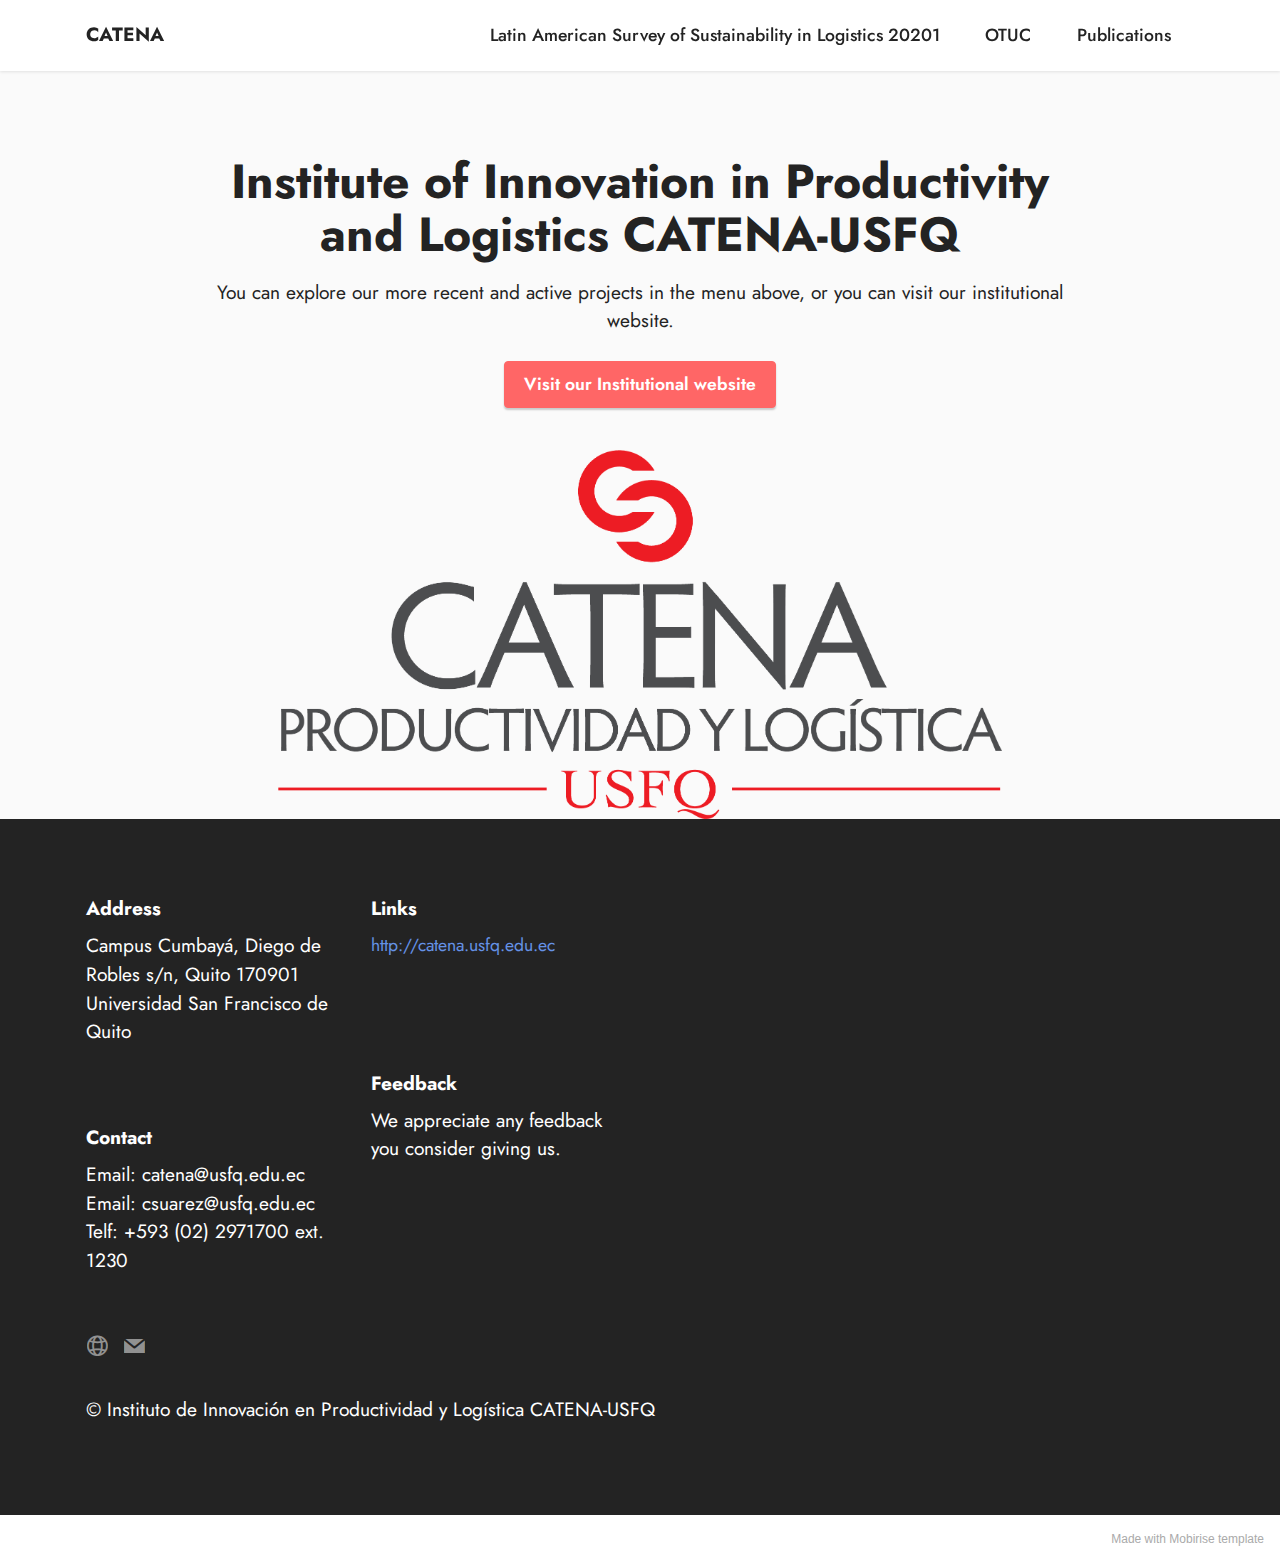
<file: index.html>
<!DOCTYPE html>
<html  >
<head>
  <!-- Site made with Mobirise Website Builder v5.4.1, https://mobirise.com -->
  <meta charset="UTF-8">
  <meta http-equiv="X-UA-Compatible" content="IE=edge">
  <meta name="generator" content="Mobirise v5.4.1, mobirise.com">
  <meta name="viewport" content="width=device-width, initial-scale=1, minimum-scale=1">
  <link rel="shortcut icon" href="assets/images/catena-icon.png" type="image/x-icon">
  <meta name="description" content="">
  
  
  <title>Home</title>
  <link rel="stylesheet" href="assets/web/assets/mobirise-icons2/mobirise2.css">
  <link rel="stylesheet" href="assets/bootstrap/css/bootstrap.min.css">
  <link rel="stylesheet" href="assets/bootstrap/css/bootstrap-grid.min.css">
  <link rel="stylesheet" href="assets/bootstrap/css/bootstrap-reboot.min.css">
  <link rel="stylesheet" href="assets/dropdown/css/style.css">
  <link rel="stylesheet" href="assets/socicon/css/styles.css">
  <link rel="stylesheet" href="assets/theme/css/style.css">
  <link rel="preload" href="https://fonts.googleapis.com/css?family=Jost:100,200,300,400,500,600,700,800,900,100i,200i,300i,400i,500i,600i,700i,800i,900i&display=swap" as="style" onload="this.onload=null;this.rel='stylesheet'">
  <noscript><link rel="stylesheet" href="https://fonts.googleapis.com/css?family=Jost:100,200,300,400,500,600,700,800,900,100i,200i,300i,400i,500i,600i,700i,800i,900i&display=swap"></noscript>
  <link rel="preload" as="style" href="assets/mobirise/css/mbr-additional.css"><link rel="stylesheet" href="assets/mobirise/css/mbr-additional.css" type="text/css">
  
  
  
  
</head>
<body>
  
  <section data-bs-version="5.1" class="menu menu1 cid-sJLwWKFq0g" once="menu" id="menu1-b">
    

    <nav class="navbar navbar-dropdown navbar-fixed-top navbar-expand-lg">
        <div class="container">
            <div class="navbar-brand">
                
                <span class="navbar-caption-wrap"><a class="navbar-caption text-black text-primary display-7" href="index.html">CATENA</a></span>
            </div>
            <button class="navbar-toggler" type="button" data-toggle="collapse" data-bs-toggle="collapse" data-target="#navbarSupportedContent" data-bs-target="#navbarSupportedContent" aria-controls="navbarNavAltMarkup" aria-expanded="false" aria-label="Toggle navigation">
                <div class="hamburger">
                    <span></span>
                    <span></span>
                    <span></span>
                    <span></span>
                </div>
            </button>
            <div class="collapse navbar-collapse" id="navbarSupportedContent">
                <ul class="navbar-nav nav-dropdown nav-right" data-app-modern-menu="true"><li class="nav-item"><a class="nav-link link text-black text-primary display-4" href="LogisticsSustainabilitySurvey.html">Latin American Survey of Sustainability in Logistics 20201</a></li>
                    <li class="nav-item"><a class="nav-link link text-black text-primary display-4" href="Observatory.html">OTUC</a></li>
                    <li class="nav-item"><a class="nav-link link text-black text-primary display-4" href="Publications.html">Publications</a>
                    </li></ul>
                
                
            </div>
        </div>
    </nav>
</section>

<section data-bs-version="5.1" class="header10 cid-sJQZjAc5W8" id="header10-r">

    

    

    <div class="align-center container-fluid">
        <div class="row justify-content-center">
            <div class="col-md-12 col-lg-9">
                <h1 class="mbr-section-title mbr-fonts-style mb-3 display-2"><strong>Institute of Innovation in Productivity and Logistics CATENA-USFQ</strong></h1>
                <p class="mbr-text mbr-fonts-style display-7">You can explore our more recent and active projects in the menu above, or you can visit our institutional website.</p>
                <div class="mbr-section-btn mt-3"><a class="btn btn-secondary display-4" href="https://www.usfq.edu.ec/es/instituto/instituto-de-innovacion-en-productividad-y-logistica-catena-usfq" target="_blank">Visit our Institutional website</a></div>
                <div class="image-wrap mt-4">
                    <img src="assets/images/catena-1.png" alt="" title="">
                </div>
            </div>
        </div>
    </div>
</section>

<section data-bs-version="5.1" class="footer6 cid-sHDqjlzwtM" once="footers" id="footer6-3">

    

    

    <div class="container">
        <div class="row content mbr-white">
            <div class="col-12 col-md-3 mbr-fonts-style display-7">
                <h5 class="mbr-section-subtitle mbr-fonts-style mb-2 display-7">
                    <strong>Address</strong></h5>
                <p class="mbr-text mbr-fonts-style display-7">Campus Cumbayá, Diego de Robles s/n, Quito 170901<br>Universidad San Francisco de Quito</p> <br>
                <h5 class="mbr-section-subtitle mbr-fonts-style mb-2 mt-4 display-7">
                    <strong>Contact</strong></h5>
                <p class="mbr-text mbr-fonts-style mb-4 display-7">
                    Email: catena@usfq.edu.ec<br>Email: csuarez@usfq.edu.ec<br>
                    Telf: +593 (02) 2971700 ext. 1230 <br><br></p>
            </div>
            <div class="col-12 col-md-3 mbr-fonts-style display-7">
                <h5 class="mbr-section-subtitle mbr-fonts-style mb-2 display-7">
                    <strong>Links</strong></h5>
                <ul class="list mbr-fonts-style mb-4 display-4">
                    <li class="mbr-text item-wrap">
                        <a class="text-primary" href="https://mobirise.co/">http://catena.usfq.edu.ec</a>
                    </li>
                    <li class="mbr-text item-wrap"><br></li><li class="mbr-text item-wrap"><br></li>
                </ul>
                <h5 class="mbr-section-subtitle mbr-fonts-style mb-2 mt-5 display-7">
                    <strong>Feedback</strong>
                </h5>
                <p class="mbr-text mbr-fonts-style mb-4 display-7">We appreciate any feedback you consider giving us.</p>
            </div>
            <div class="col-12 col-md-6">
                <div class="google-map"><iframe frameborder="0" style="border:0" src="https://www.google.com/maps/embed/v1/place?key=AIzaSyDk89J4FSunMF33ruMVWJaJht_Ro0kvoXs&amp;q=USFQ, Quito, Ecuador" allowfullscreen=""></iframe></div>
            </div>
            <div class="col-md-6">
                <div class="social-list align-left">
                    <div class="soc-item">
                        <a href="http://catena.usfq.edu.ec" target="_blank">
                            <span class="mbr-iconfont mbr-iconfont-social mobi-mbri-globe-2 mobi-mbri"></span>
                        </a>
                    </div>
                    <div class="soc-item">
                        <a href="mailto:catena@usfq.edu.ec">
                            <span class="mbr-iconfont mbr-iconfont-social socicon-mail socicon"></span>
                        </a>
                    </div>
                    
                    
                    
                    
                </div>
            </div>
        </div>
        <div class="footer-lower">
            <div class="media-container-row">
                <div class="col-sm-12">
                    <hr>
                </div>
            </div>
            <div class="col-sm-12 copyright pl-0">
                <p class="mbr-text mbr-fonts-style mbr-white display-7">
                    © Instituto de Innovación en Productividad y Logística CATENA-USFQ</p>
            </div>
        </div>
    </div>
</section><section style="background-color: #fff; font-family: -apple-system, BlinkMacSystemFont, 'Segoe UI', 'Roboto', 'Helvetica Neue', Arial, sans-serif; color:#aaa; font-size:12px; padding: 0; align-items: center; display: flex;"><a href="https://mobirise.site/n" style="flex: 1 1; height: 3rem; padding-left: 1rem;"></a><p style="flex: 0 0 auto; margin:0; padding-right:1rem;">Made with <a href="https://mobirise.site/b" style="color:#aaa;">Mobirise</a> template</p></section><script src="assets/bootstrap/js/bootstrap.bundle.min.js"></script>  <script src="assets/smoothscroll/smooth-scroll.js"></script>  <script src="assets/ytplayer/index.js"></script>  <script src="assets/dropdown/js/navbar-dropdown.js"></script>  <script src="assets/theme/js/script.js"></script>  
  
  
</body>
</html>
</file>
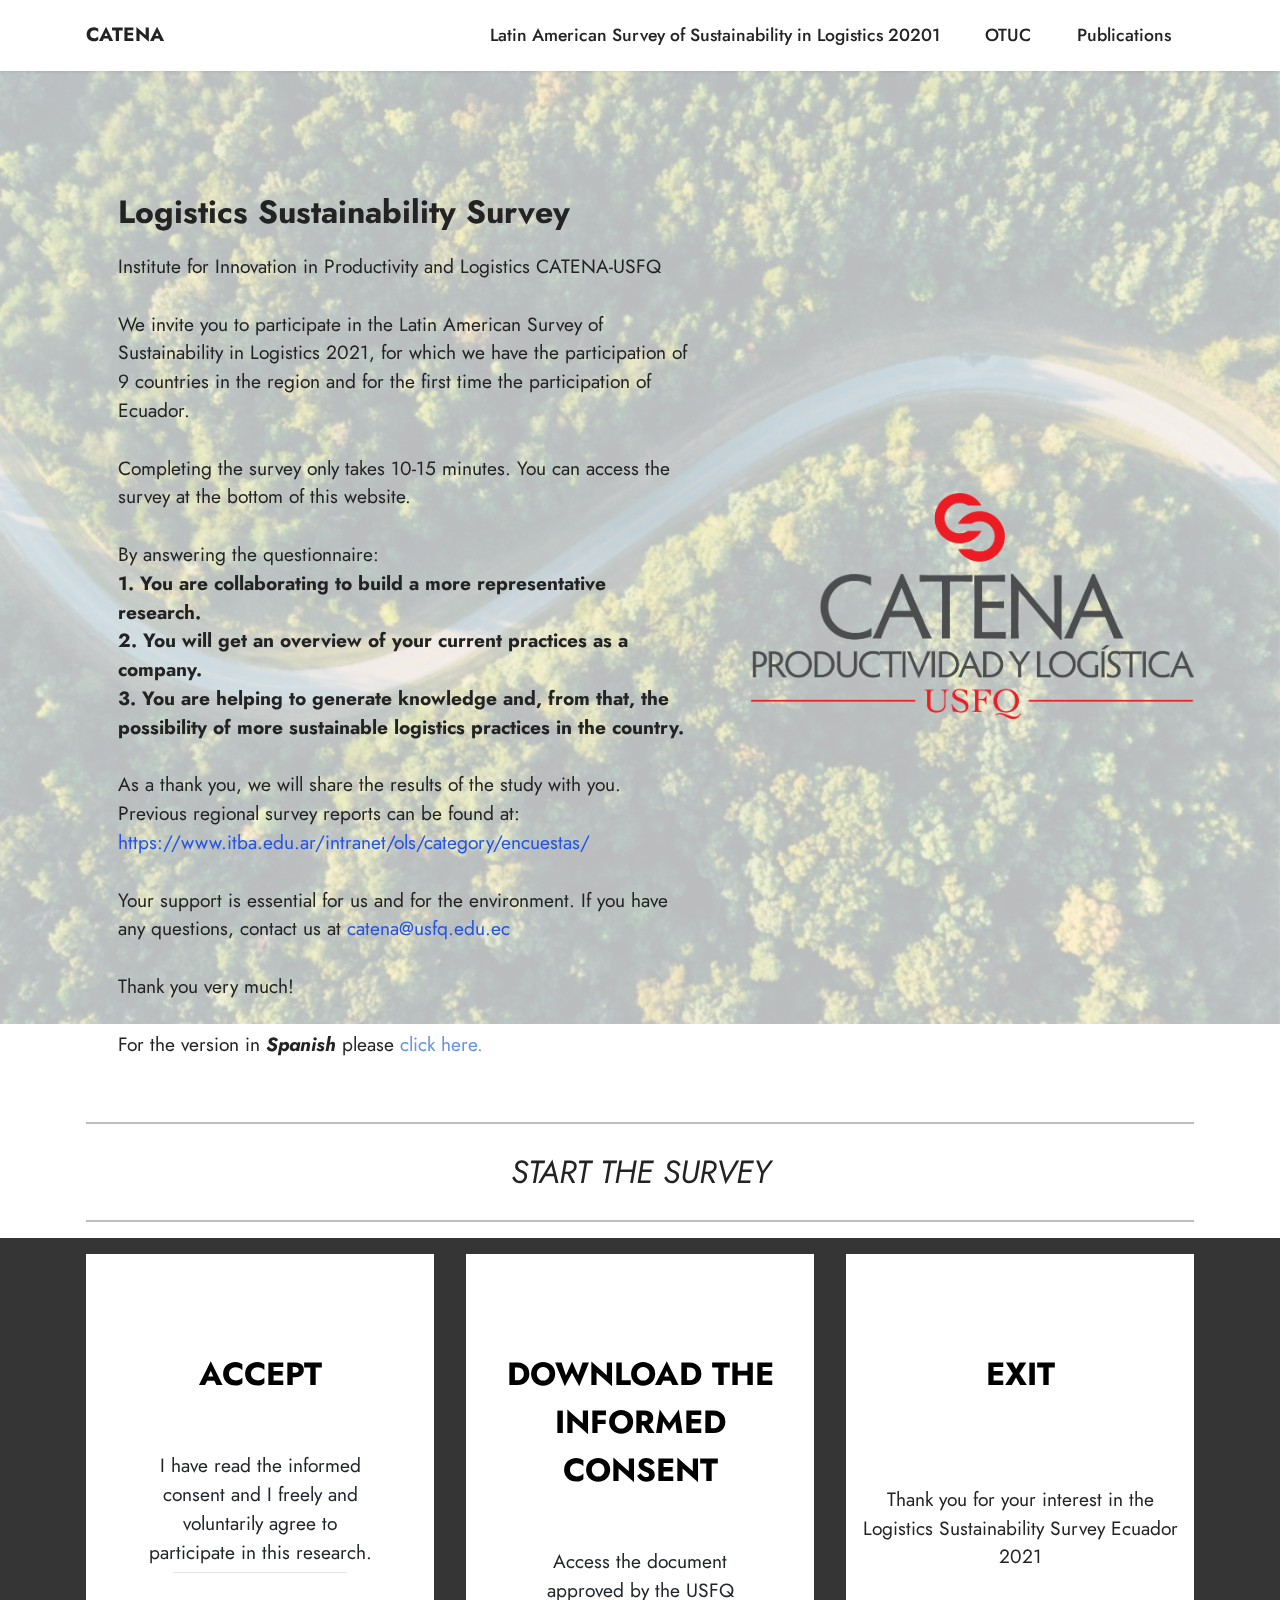
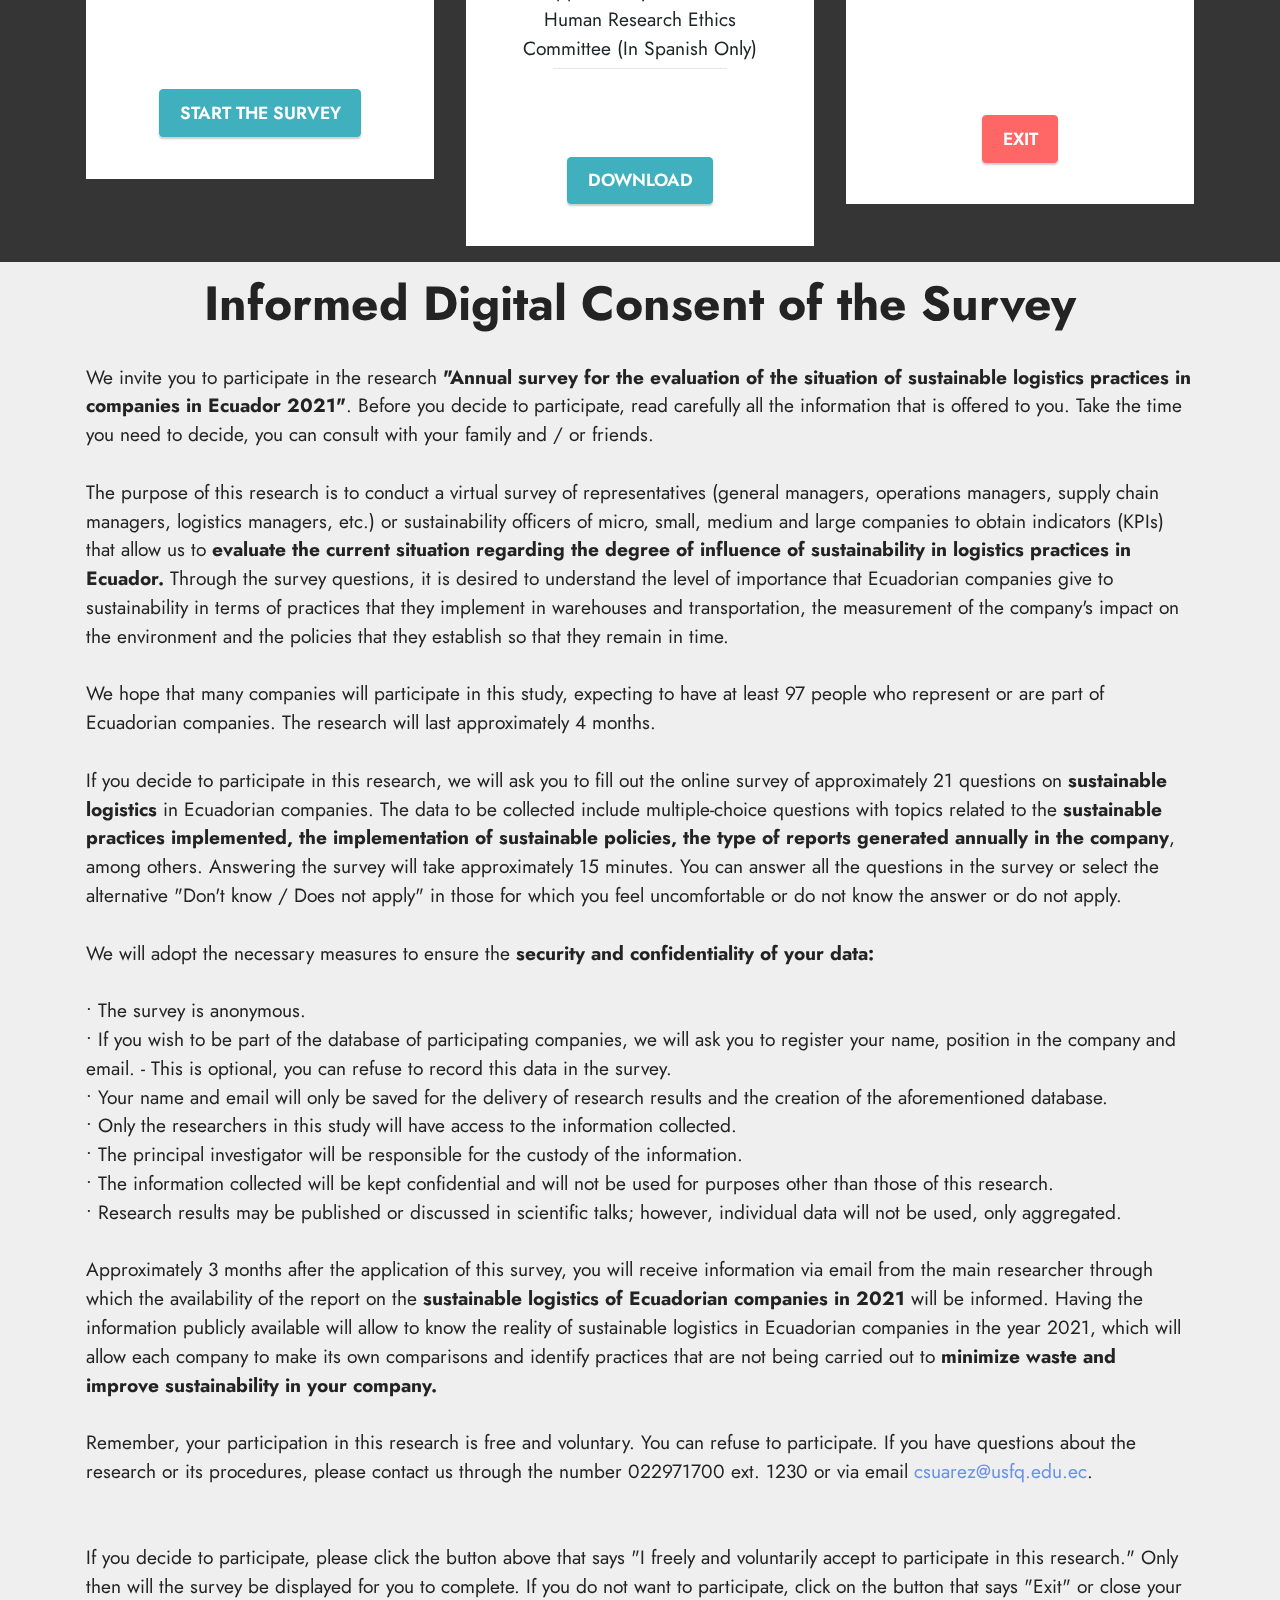
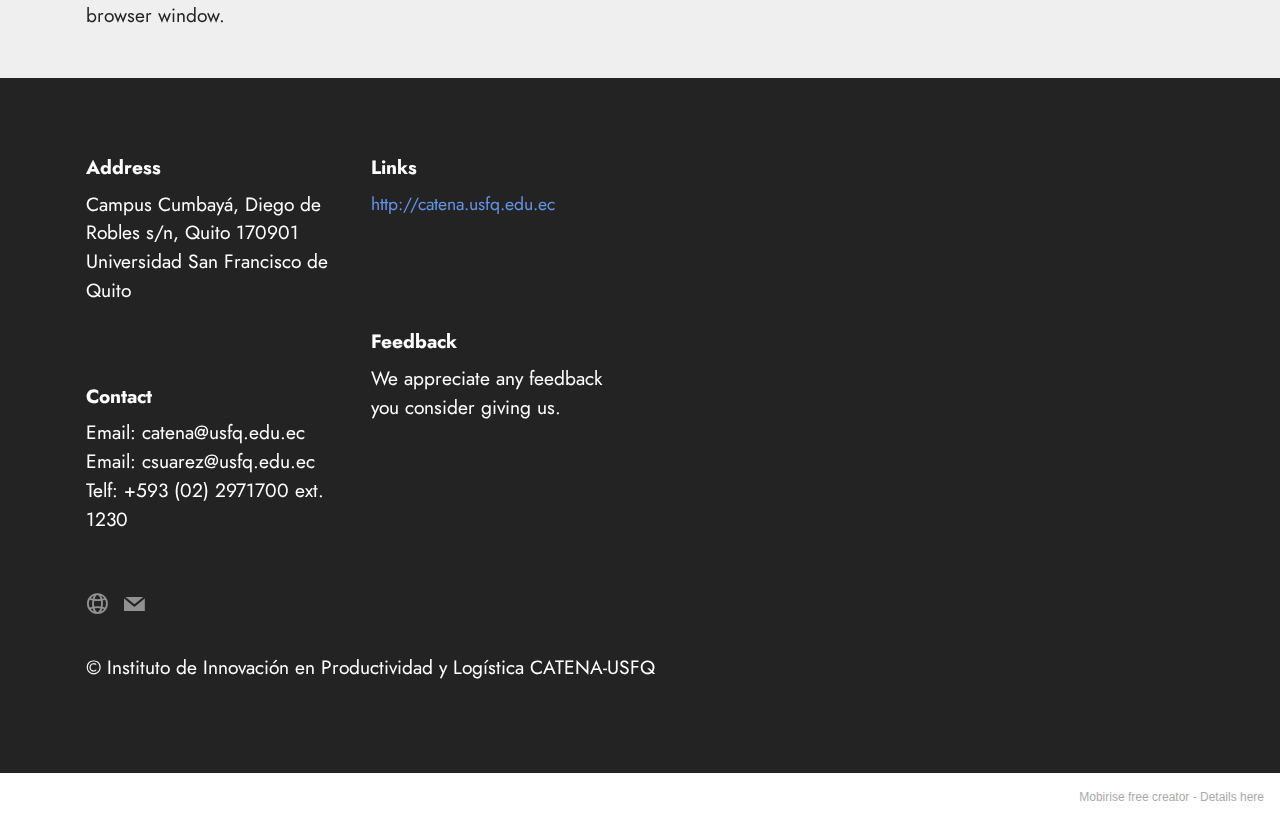
<file: LogisticsSustainabilitySurvey.html>
<!DOCTYPE html>
<html  >
<head>
  <!-- Site made with Mobirise Website Builder v5.4.1, https://mobirise.com -->
  <meta charset="UTF-8">
  <meta http-equiv="X-UA-Compatible" content="IE=edge">
  <meta name="generator" content="Mobirise v5.4.1, mobirise.com">
  <meta name="viewport" content="width=device-width, initial-scale=1, minimum-scale=1">
  <link rel="shortcut icon" href="assets/images/catena-icon.png" type="image/x-icon">
  <meta name="description" content="">
  
  
  <title>Sustainability in Logistics Survey</title>
  <link rel="stylesheet" href="assets/web/assets/mobirise-icons2/mobirise2.css">
  <link rel="stylesheet" href="assets/bootstrap/css/bootstrap.min.css">
  <link rel="stylesheet" href="assets/bootstrap/css/bootstrap-grid.min.css">
  <link rel="stylesheet" href="assets/bootstrap/css/bootstrap-reboot.min.css">
  <link rel="stylesheet" href="assets/parallax/jarallax.css">
  <link rel="stylesheet" href="assets/dropdown/css/style.css">
  <link rel="stylesheet" href="assets/socicon/css/styles.css">
  <link rel="stylesheet" href="assets/theme/css/style.css">
  <link rel="preload" href="https://fonts.googleapis.com/css?family=Jost:100,200,300,400,500,600,700,800,900,100i,200i,300i,400i,500i,600i,700i,800i,900i&display=swap" as="style" onload="this.onload=null;this.rel='stylesheet'">
  <noscript><link rel="stylesheet" href="https://fonts.googleapis.com/css?family=Jost:100,200,300,400,500,600,700,800,900,100i,200i,300i,400i,500i,600i,700i,800i,900i&display=swap"></noscript>
  <link rel="preload" as="style" href="assets/mobirise/css/mbr-additional.css"><link rel="stylesheet" href="assets/mobirise/css/mbr-additional.css" type="text/css">
  
  
  
  
</head>
<body>
  
  <section data-bs-version="5.1" class="menu menu1 cid-sJQXLU98RT" once="menu" id="menu1-l">
    

    <nav class="navbar navbar-dropdown navbar-fixed-top navbar-expand-lg">
        <div class="container">
            <div class="navbar-brand">
                
                <span class="navbar-caption-wrap"><a class="navbar-caption text-black text-primary display-7" href="index.html">CATENA</a></span>
            </div>
            <button class="navbar-toggler" type="button" data-toggle="collapse" data-bs-toggle="collapse" data-target="#navbarSupportedContent" data-bs-target="#navbarSupportedContent" aria-controls="navbarNavAltMarkup" aria-expanded="false" aria-label="Toggle navigation">
                <div class="hamburger">
                    <span></span>
                    <span></span>
                    <span></span>
                    <span></span>
                </div>
            </button>
            <div class="collapse navbar-collapse" id="navbarSupportedContent">
                <ul class="navbar-nav nav-dropdown nav-right" data-app-modern-menu="true"><li class="nav-item"><a class="nav-link link text-black text-primary display-4" href="LogisticsSustainabilitySurvey.html">Latin American Survey of Sustainability in Logistics 20201</a></li>
                    <li class="nav-item"><a class="nav-link link text-black text-primary display-4" href="Observatory.html">OTUC</a></li>
                    <li class="nav-item"><a class="nav-link link text-black text-primary display-4" href="Publications.html">Publications</a>
                    </li></ul>
                
                
            </div>
        </div>
    </nav>
</section>

<section data-bs-version="5.1" class="image2 cid-sJQXLUMrw5 mbr-parallax-background" id="image2-m">
    

    <div class="mbr-overlay" style="opacity: 0.7; background-color: rgb(255, 255, 255);">
    </div>

    <div class="container">
        <div class="row align-items-center">
            <div class="col-12 col-lg-5">
                <div class="image-wrapper">
                    <a href="http://catena.usfq.edu.ec" target="_blank"><img src="assets/images/catena-1.png" alt="CATENA-USFQ"></a>
                    <p class="mbr-description mbr-fonts-style mt-2 align-center display-4">&nbsp;</p>
                </div>
            </div>
            <div class="col-12 col-lg">
                <div class="text-wrapper">
                    <h3 class="mbr-section-title mbr-fonts-style mb-3 display-5"><strong>Logistics Sustainability Survey</strong></h3>
                    <p class="mbr-text mbr-fonts-style display-7">Institute for Innovation in Productivity and Logistics CATENA-USFQ<br><br>We invite you to participate in the Latin American Survey of Sustainability in Logistics 2021, for which we have the participation of 9 countries in the region and for the first time the participation of Ecuador.
<br><br>Completing the survey only takes 10-15 minutes. You can access the survey at the bottom of this website.<br>
<br>By answering the questionnaire:<br><strong>1.	You are collaborating to build a more representative research.
<br>2.	You will get an overview of your current practices as a company.
<br>3.	You are helping to generate knowledge and, from that, the possibility of more sustainable logistics practices in the country.
</strong><br>
<br>As a thank you, we will share the results of the study with you. Previous regional survey reports can be found at:  <a href="https://www.itba.edu.ar/intranet/ols/category/encuestas/" class="text-info" target="_blank">https://www.itba.edu.ar/intranet/ols/category/encuestas/</a>
<br>
<br>Your support is essential for us and for the environment. If you have any questions, contact us at  <a href="mailto:catena@usfq.edu.ec" class="text-info">catena@usfq.edu.ec</a>
<br>
<br>Thank you very much!<br><br>For the version in <em><strong>Spanish</strong></em> please <strong><em><a href="https://www.usfq.edu.ec/es/instituto/instituto-de-innovacion-en-productividad-y-logistica-catena-usfq/encuesta-sustentabilidad-logistica" class="text-primary" target="_blank">click here.</a></em></strong></p>
                </div>
            </div>
        </div>
    </div>
</section>

<section data-bs-version="5.1" class="content6 cid-sJQXLVaQdR" id="content6-n">
    
    <div class="container">
        <div class="row justify-content-center">
            <div class="col-md-12 col-lg-12">
                <hr class="line">
                <p class="mbr-text align-center mbr-fonts-style my-4 display-5"><em>START THE SURVEY</em></p>
                <hr class="line">
            </div>
        </div>
    </div>
</section>

<section data-bs-version="5.1" class="pricing2 cid-sJQXLVjSJp" id="pricing2-o">
    

    
    <div class="container">
        <div class="row justify-content-center">
            <div class="col-12 col-md-6 align-center col-lg-4">
                <div class="plan">
                    <div class="plan-header">
                        <h6 class="plan-title mbr-fonts-style mb-3 display-5"><strong>&nbsp;</strong></h6>
                        <div class="plan-price">
                            <p class="price mbr-fonts-style m-0 display-5"><strong>ACCEPT</strong></p>
                            <p class="price-term mbr-fonts-style mb-3 display-7">&nbsp;</p>
                        </div>
                    </div>
                    <div class="plan-body">
                        <div class="plan-list mb-4">
                            <ul class="list-group mbr-fonts-style list-group-flush display-7">
                                <li class="list-group-item"><span style="background-color: transparent; font-size: 1.2rem;">I have read the informed consent and I freely and voluntarily agree to participate in this research.</span></li><br><li class="list-group-item"><br></li>
                            </ul>
                        </div>
                        <div class="mbr-section-btn text-center"><a href="https://es.surveymonkey.com/r/ECELSL" class="btn btn-success display-4" target="_blank">START THE SURVEY</a></div>
                    </div>
                </div>
            </div>
            <div class="col-12 col-md-6 align-center col-lg-4">
                <div class="plan">
                    <div class="plan-header">
                        <h6 class="plan-title mbr-fonts-style mb-3 display-5"><strong>&nbsp;</strong></h6>
                        <div class="plan-price">
                            <p class="price mbr-fonts-style m-0 display-5"><strong>DOWNLOAD THE INFORMED CONSENT</strong></p>
                            <p class="price-term mbr-fonts-style mb-3 display-7">&nbsp;</p>
                        </div>
                    </div>
                    <div class="plan-body">
                        <div class="plan-list mb-4">
                            <ul class="list-group mbr-fonts-style list-group-flush display-7">
                                <li class="list-group-item">Access the document approved by the USFQ Human Research Ethics Committee (In Spanish Only)</li><li class="list-group-item"><br></li>
                            </ul>
                        </div>
                        <div class="mbr-section-btn text-center"><a href="assets/files/Formulario-ConsentimientoInformadodigital.pdf" class="btn btn-success display-4" target="_blank">DOWNLOAD</a></div>
                    </div>
                </div>
            </div>
            <div class="col-12 col-md-6 align-center col-lg-4">
                <div class="plan">
                    <div class="plan-header">
                        <h6 class="plan-title mbr-fonts-style mb-3 display-5"><strong>&nbsp;</strong></h6>
                        <div class="plan-price">
                            <p class="price mbr-fonts-style m-0 display-5"><strong>EXIT</strong></p>
                            <p class="price-term mbr-fonts-style mb-3 display-7"><strong>&nbsp;</strong><br><br><br>Thank you for your interest in the
<br>Logistics Sustainability Survey Ecuador 2021<br><br><strong><br></strong></p>
                        </div>
                    </div>
                    <div class="plan-body">
                        <div class="plan-list mb-4">
                            <ul class="list-group mbr-fonts-style list-group-flush display-7">&nbsp;</ul>
                        </div>
                        <div class="mbr-section-btn text-center"><a href="index.html" class="btn btn-secondary display-4">EXIT</a></div>
                    </div>
                </div>
            </div>
            
        </div>
    </div>
</section>

<section data-bs-version="5.1" class="content4 cid-sJQXLVIo7D" id="content4-p">
    
    
    <div class="container">
        <div class="row justify-content-center">
            <div class="title col-md-12 col-lg-12">
                <h3 class="mbr-section-title mbr-fonts-style align-center mb-4 display-2"><strong>Informed Digital Consent of the Survey</strong></h3>
                <h4 class="mbr-section-subtitle align-center mbr-fonts-style mb-4 display-7"><div>We invite you to participate in the research <strong>"Annual survey for the evaluation of the situation of sustainable logistics practices in companies in Ecuador 2021"</strong>. Before you decide to participate, read carefully all the information that is offered to you. Take the time you need to decide, you can consult with your family and / or friends.
</div><div><strong>
</strong></div><div><span style="font-size: 1.2rem;"><br></span></div><div><span style="font-size: 1.2rem;">The purpose of this research is to conduct a virtual survey of representatives (general managers, operations managers, supply chain managers, logistics managers, etc.) or sustainability officers of micro, small, medium and large companies to obtain indicators (KPIs) that allow us to <strong>evaluate the current situation regarding the degree of influence of sustainability in logistics practices in Ecuador.</strong> Through the survey questions, it is desired to understand the level of importance that Ecuadorian companies give to sustainability in terms of practices that they implement in warehouses and transportation, the measurement of the company's impact on the environment and the policies that they establish so that they remain in time.
</span></div><div><span style="font-size: 1.2rem;">
</span></div><div><span style="font-size: 1.2rem;"><br></span></div><div><span style="font-size: 1.2rem;">We hope that many companies will participate in this study, expecting to have at least 97 people who represent or are part of Ecuadorian companies. The research will last approximately 4 months.
</span></div><div><span style="font-size: 1.2rem;"><br></span></div><div><span style="font-size: 1.2rem;">If you decide to participate in this research, we will ask you to fill out the online survey of approximately 21 questions on <strong>sustainable logistics</strong> in Ecuadorian companies. The data to be collected include multiple-choice questions with topics related to the <strong>sustainable practices implemented, the implementation of sustainable policies, the type of reports generated annually in the company</strong>, among others. Answering the survey will take approximately 15 minutes. You can answer all the questions in the survey or select the alternative "Don't know / Does not apply" in those for which you feel uncomfortable or do not know the answer or do not apply.
</span></div><div><span style="font-size: 1.2rem;"><br></span></div><div><span style="font-size: 1.2rem;">We will adopt the necessary measures to ensure the <strong>security and confidentiality of your data:
</strong></span></div><div><span style="font-size: 1.2rem;"><br></span></div><div><span style="font-size: 1.2rem;">•	The survey is anonymous.
</span></div><div><span style="font-size: 1.2rem;">•	If you wish to be part of the database of participating companies, we will ask you to register your name, position in the company and email. - This is optional, you can refuse to record this data in the survey.
</span></div><div><span style="font-size: 1.2rem;">•	Your name and email will only be saved for the delivery of research results and the creation of the aforementioned database.
</span></div><div><span style="font-size: 1.2rem;">•	Only the researchers in this study will have access to the information collected.
</span></div><div><span style="font-size: 1.2rem;">•	The principal investigator will be responsible for the custody of the information.
</span></div><div><span style="font-size: 1.2rem;">•	The information collected will be kept confidential and will not be used for purposes other than those of this research.
</span></div><div><span style="font-size: 1.2rem;">•	Research results may be published or discussed in scientific talks; however, individual data will not be used, only aggregated.
</span></div><div><span style="font-size: 1.2rem;"><br></span></div><div><span style="font-size: 1.2rem;">Approximately 3 months after the application of this survey, you will receive information via email from the main researcher through which the availability of the report on the <strong>sustainable logistics of Ecuadorian companies in 2021 </strong>will be informed. Having the information publicly available will allow to know the reality of sustainable logistics in Ecuadorian companies in the year 2021, which will allow each company to make its own comparisons and identify practices that are not being carried out to <strong>minimize waste and improve sustainability in your company.</strong></span></div><br><div><span style="font-size: 1.2rem;">
</span></div><div>Remember, your participation in this research is free and voluntary. You can refuse to participate. If you have questions about the research or its procedures, please contact us through the number 022971700 ext. 1230 or via email <a href="mailto:csuarez@usfq.edu.ec" class="text-primary">csuarez@usfq.edu.ec</a>.</div><br><div><br></div>If you decide to participate, please click the button above that says "I freely and voluntarily accept to participate in this research." Only then will the survey be displayed for you to complete. If you do not want to participate, click on the button that says "Exit" or close your browser window.<div>
</div><div>
</div></h4>
                
            </div>
        </div>
    </div>
</section>

<section data-bs-version="5.1" class="footer6 cid-sJQXLVZgOM" once="footers" id="footer6-q">

    

    

    <div class="container">
        <div class="row content mbr-white">
            <div class="col-12 col-md-3 mbr-fonts-style display-7">
                <h5 class="mbr-section-subtitle mbr-fonts-style mb-2 display-7">
                    <strong>Address</strong></h5>
                <p class="mbr-text mbr-fonts-style display-7">Campus Cumbayá, Diego de Robles s/n, Quito 170901<br>Universidad San Francisco de Quito</p> <br>
                <h5 class="mbr-section-subtitle mbr-fonts-style mb-2 mt-4 display-7">
                    <strong>Contact</strong></h5>
                <p class="mbr-text mbr-fonts-style mb-4 display-7">
                    Email: catena@usfq.edu.ec<br>Email: csuarez@usfq.edu.ec<br>
                    Telf: +593 (02) 2971700 ext. 1230 <br><br></p>
            </div>
            <div class="col-12 col-md-3 mbr-fonts-style display-7">
                <h5 class="mbr-section-subtitle mbr-fonts-style mb-2 display-7">
                    <strong>Links</strong></h5>
                <ul class="list mbr-fonts-style mb-4 display-4">
                    <li class="mbr-text item-wrap">
                        <a class="text-primary" href="https://mobirise.co/">http://catena.usfq.edu.ec</a>
                    </li>
                    <li class="mbr-text item-wrap"><br></li><li class="mbr-text item-wrap"><br></li>
                </ul>
                <h5 class="mbr-section-subtitle mbr-fonts-style mb-2 mt-5 display-7">
                    <strong>Feedback</strong>
                </h5>
                <p class="mbr-text mbr-fonts-style mb-4 display-7">We appreciate any feedback you consider giving us.</p>
            </div>
            <div class="col-12 col-md-6">
                <div class="google-map"><iframe frameborder="0" style="border:0" src="https://www.google.com/maps/embed/v1/place?key=AIzaSyCNveGQ9bfpKFwWzQLLftrR9hNiHwdqQG8&amp;q=USFQ, Quito, Ecuador" allowfullscreen=""></iframe></div>
            </div>
            <div class="col-md-6">
                <div class="social-list align-left">
                    <div class="soc-item">
                        <a href="http://catena.usfq.edu.ec" target="_blank">
                            <span class="mbr-iconfont mbr-iconfont-social mobi-mbri-globe-2 mobi-mbri"></span>
                        </a>
                    </div>
                    <div class="soc-item">
                        <a href="mailto:catena@usfq.edu.ec">
                            <span class="mbr-iconfont mbr-iconfont-social socicon-mail socicon"></span>
                        </a>
                    </div>
                    
                    
                    
                    
                </div>
            </div>
        </div>
        <div class="footer-lower">
            <div class="media-container-row">
                <div class="col-sm-12">
                    <hr>
                </div>
            </div>
            <div class="col-sm-12 copyright pl-0">
                <p class="mbr-text mbr-fonts-style mbr-white display-7">
                    © Instituto de Innovación en Productividad y Logística CATENA-USFQ</p>
            </div>
        </div>
    </div>
</section><section style="background-color: #fff; font-family: -apple-system, BlinkMacSystemFont, 'Segoe UI', 'Roboto', 'Helvetica Neue', Arial, sans-serif; color:#aaa; font-size:12px; padding: 0; align-items: center; display: flex;"><a href="https://mobirise.site/j" style="flex: 1 1; height: 3rem; padding-left: 1rem;"></a><p style="flex: 0 0 auto; margin:0; padding-right:1rem;">Mobirise free creator - <a href="https://mobirise.site/o" style="color:#aaa;">Details here</a></p></section><script src="assets/bootstrap/js/bootstrap.bundle.min.js"></script>  <script src="assets/parallax/jarallax.js"></script>  <script src="assets/smoothscroll/smooth-scroll.js"></script>  <script src="assets/ytplayer/index.js"></script>  <script src="assets/dropdown/js/navbar-dropdown.js"></script>  <script src="assets/theme/js/script.js"></script>  
  
  
</body>
</html>
</file>
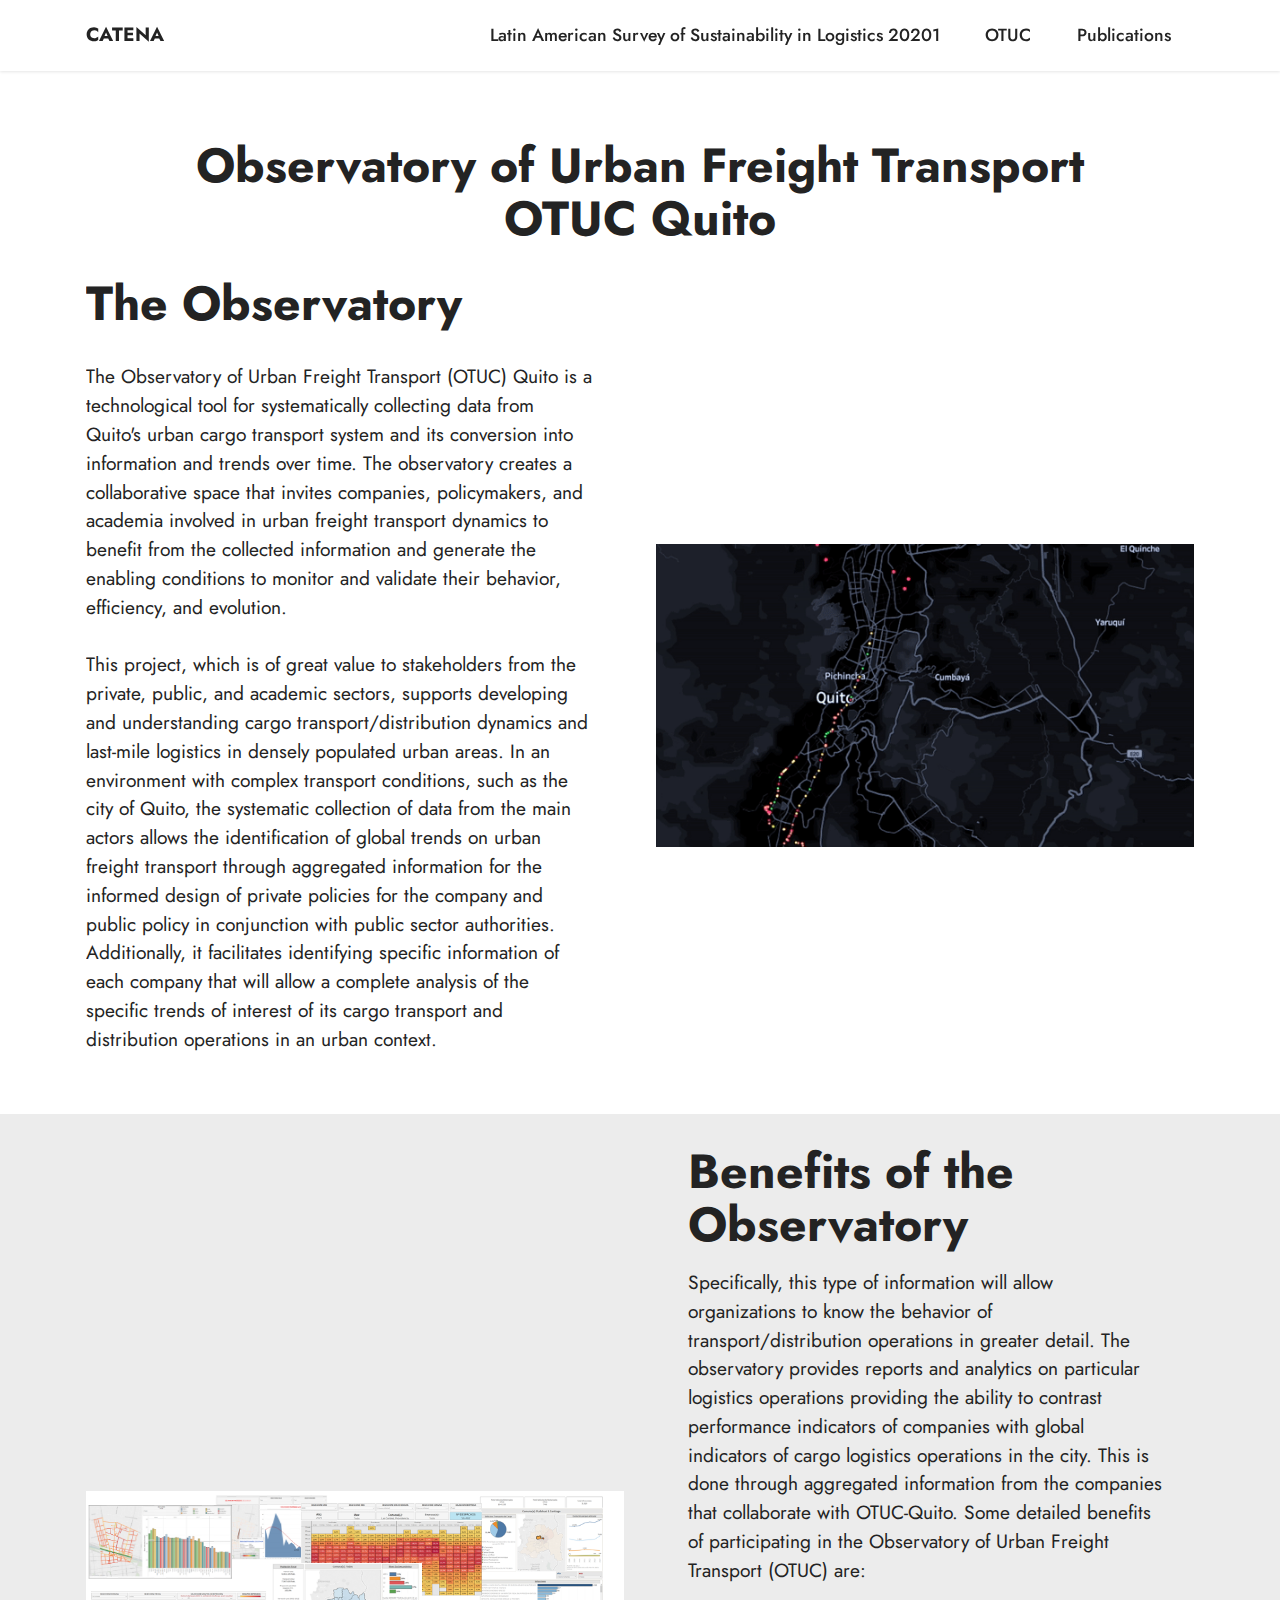
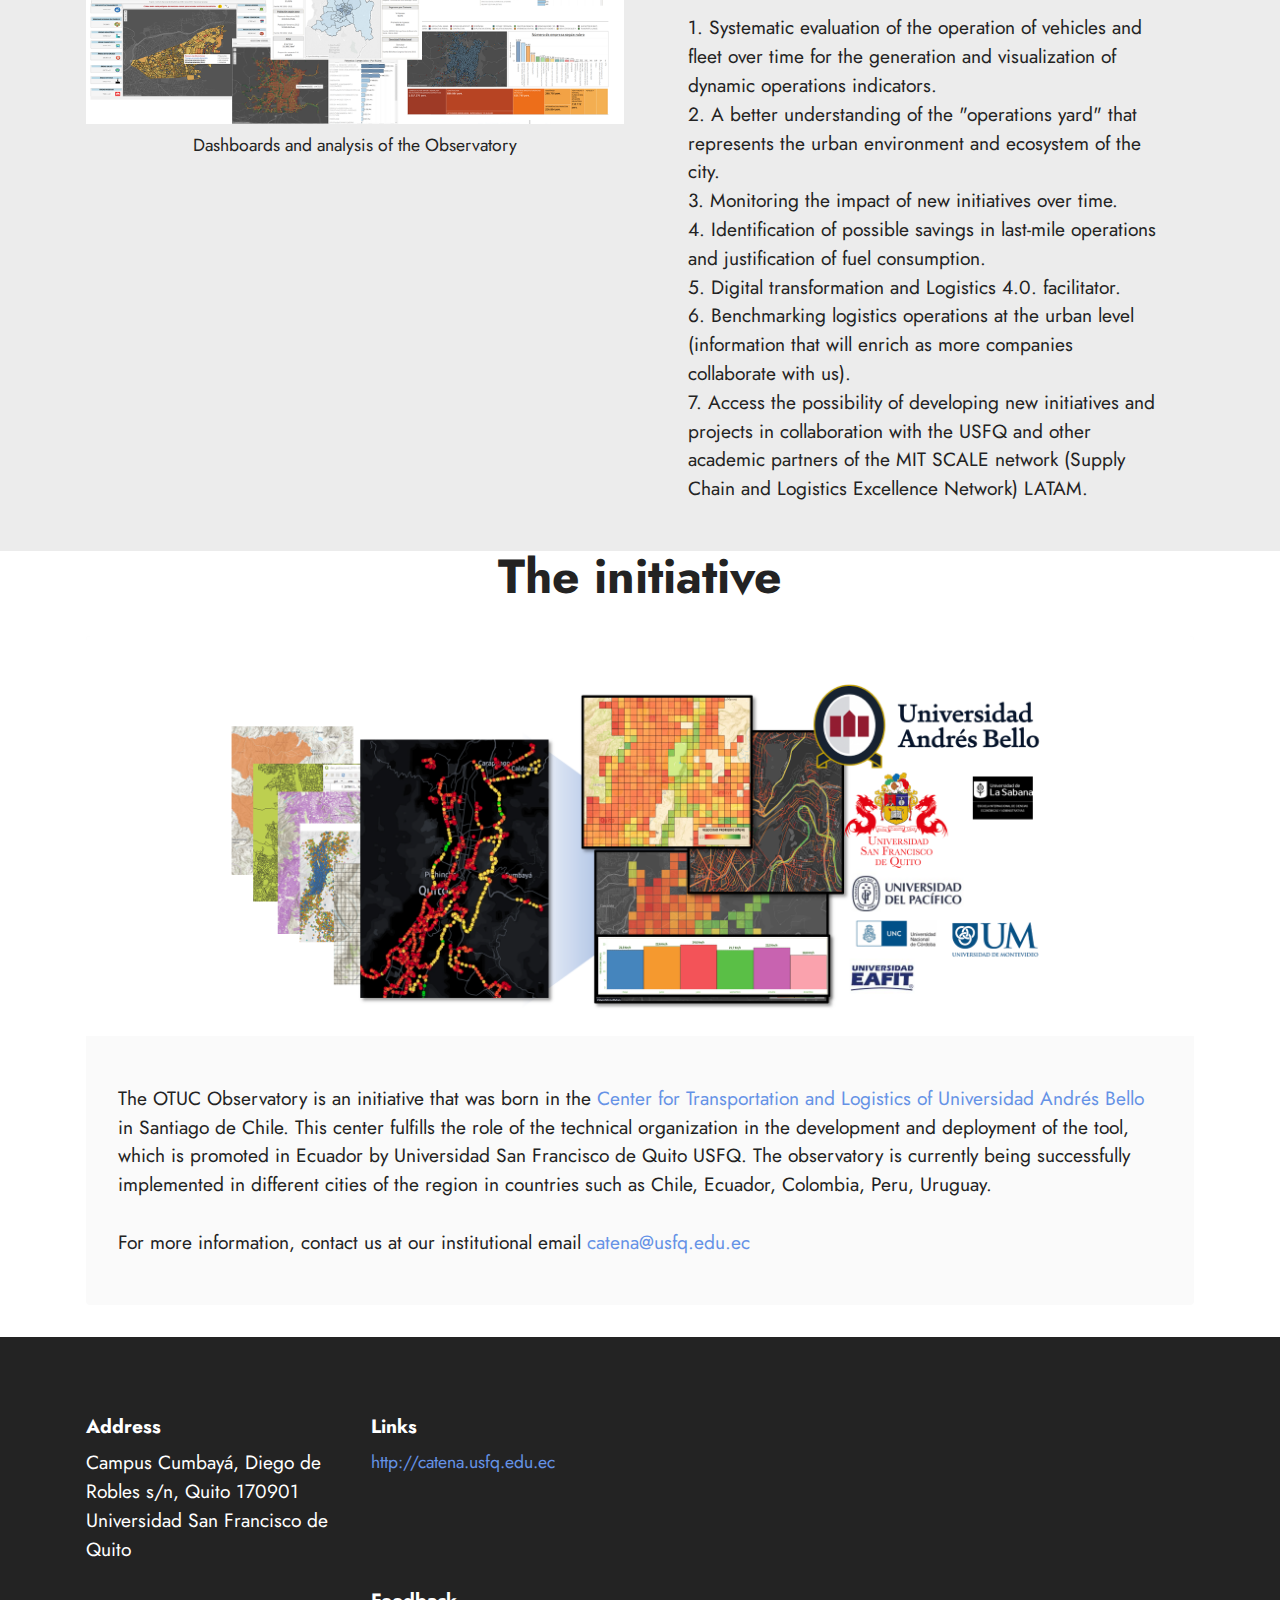
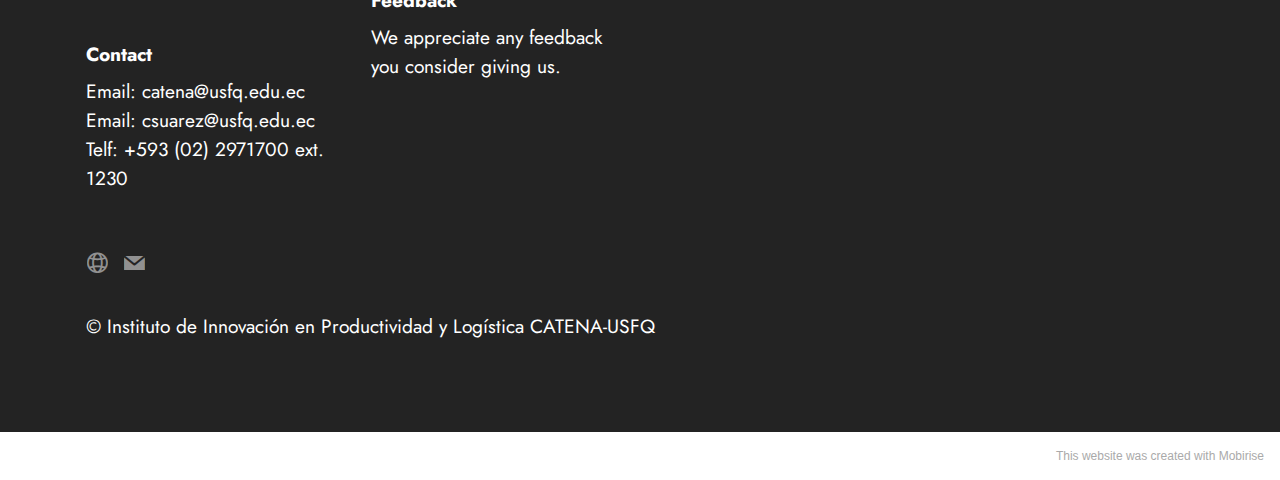
<file: Observatory.html>
<!DOCTYPE html>
<html  >
<head>
  <!-- Site made with Mobirise Website Builder v5.4.1, https://mobirise.com -->
  <meta charset="UTF-8">
  <meta http-equiv="X-UA-Compatible" content="IE=edge">
  <meta name="generator" content="Mobirise v5.4.1, mobirise.com">
  <meta name="viewport" content="width=device-width, initial-scale=1, minimum-scale=1">
  <link rel="shortcut icon" href="assets/images/catena-icon.png" type="image/x-icon">
  <meta name="description" content="">
  
  
  <title>OTUC</title>
  <link rel="stylesheet" href="assets/web/assets/mobirise-icons2/mobirise2.css">
  <link rel="stylesheet" href="assets/bootstrap/css/bootstrap.min.css">
  <link rel="stylesheet" href="assets/bootstrap/css/bootstrap-grid.min.css">
  <link rel="stylesheet" href="assets/bootstrap/css/bootstrap-reboot.min.css">
  <link rel="stylesheet" href="assets/dropdown/css/style.css">
  <link rel="stylesheet" href="assets/socicon/css/styles.css">
  <link rel="stylesheet" href="assets/theme/css/style.css">
  <link rel="preload" href="https://fonts.googleapis.com/css?family=Jost:100,200,300,400,500,600,700,800,900,100i,200i,300i,400i,500i,600i,700i,800i,900i&display=swap" as="style" onload="this.onload=null;this.rel='stylesheet'">
  <noscript><link rel="stylesheet" href="https://fonts.googleapis.com/css?family=Jost:100,200,300,400,500,600,700,800,900,100i,200i,300i,400i,500i,600i,700i,800i,900i&display=swap"></noscript>
  <link rel="preload" as="style" href="assets/mobirise/css/mbr-additional.css"><link rel="stylesheet" href="assets/mobirise/css/mbr-additional.css" type="text/css">
  
  
  
  
</head>
<body>
  
  <section data-bs-version="5.1" class="menu menu1 cid-sJLwWKFq0g" once="menu" id="menu1-b">
    

    <nav class="navbar navbar-dropdown navbar-fixed-top navbar-expand-lg">
        <div class="container">
            <div class="navbar-brand">
                
                <span class="navbar-caption-wrap"><a class="navbar-caption text-black text-primary display-7" href="index.html">CATENA</a></span>
            </div>
            <button class="navbar-toggler" type="button" data-toggle="collapse" data-bs-toggle="collapse" data-target="#navbarSupportedContent" data-bs-target="#navbarSupportedContent" aria-controls="navbarNavAltMarkup" aria-expanded="false" aria-label="Toggle navigation">
                <div class="hamburger">
                    <span></span>
                    <span></span>
                    <span></span>
                    <span></span>
                </div>
            </button>
            <div class="collapse navbar-collapse" id="navbarSupportedContent">
                <ul class="navbar-nav nav-dropdown nav-right" data-app-modern-menu="true"><li class="nav-item"><a class="nav-link link text-black text-primary display-4" href="LogisticsSustainabilitySurvey.html">Latin American Survey of Sustainability in Logistics 20201</a></li>
                    <li class="nav-item"><a class="nav-link link text-black text-primary display-4" href="Observatory.html">OTUC</a></li>
                    <li class="nav-item"><a class="nav-link link text-black text-primary display-4" href="Publications.html">Publications</a>
                    </li></ul>
                
                
            </div>
        </div>
    </nav>
</section>

<section data-bs-version="5.1" class="content4 cid-sJQpOxptSA" id="content4-i">
    
    
    <div class="container">
        <div class="row justify-content-center">
            <div class="title col-md-12 col-lg-10">
                <h3 class="mbr-section-title mbr-fonts-style align-center mb-4 display-2"><strong>Observatory of Urban Freight Transport OTUC Quito</strong></h3>
                
                
            </div>
        </div>
    </div>
</section>

<section data-bs-version="5.1" class="features11 cid-sJQpqaQfrH" id="features12-f">

    
    
    <div class="container">
        <div class="row align-items-center">
            <div class="col-12 col-lg">
                <div class="card-wrapper">
                    <div class="card-box">
                        <h4 class="card-title mbr-fonts-style mb-4 display-2">
                            <strong>The Observatory</strong></h4>
                        <p class="mbr-text mbr-fonts-style mb-4 display-7">
                            The Observatory of Urban Freight Transport (OTUC) Quito is a technological tool for systematically collecting data from Quito's urban cargo transport system and its conversion into information and trends over time. The observatory creates a collaborative space that invites companies, policymakers, and academia involved in urban freight transport dynamics to benefit from the collected information and generate the enabling conditions to monitor and validate their behavior, efficiency, and evolution.<br><br>This project, which is of great value to stakeholders from the private, public, and academic sectors, supports developing and understanding cargo transport/distribution dynamics and last-mile logistics in densely populated urban areas. In an environment with complex transport conditions, such as the city of Quito, the systematic collection of data from the main actors allows the identification of global trends on urban freight transport through aggregated information for the informed design of private policies for the company and public policy in conjunction with public sector authorities. Additionally, it facilitates identifying specific information of each company that will allow a complete analysis of the specific trends of interest of its cargo transport and distribution operations in an urban context.<br></p>
                        <div class="mbr-text mbr-fonts-style counter-container display-7">&nbsp;</div>
                        
                    </div>
                </div>
            </div>
            <div class="col-12 col-lg-6 md-pb">
                <div class="image-wrapper">
                    <img src="assets/images/ezgif.com-video-to-gif.gif" alt="">
                </div>
            </div>
        </div>
    </div>
</section>

<section data-bs-version="5.1" class="image1 cid-sJQpvLg0I5" id="image1-h">
    

    

    <div class="container">
        <div class="row align-items-center">
            <div class="col-12 col-lg-6">
                <div class="image-wrapper">
                    <img src="assets/images/otuc-dashboards.png" alt="">
                    <p class="mbr-description mbr-fonts-style pt-2 align-center display-4">
                    Dashboards and analysis of the Observatory</p>
                </div>
            </div>
            <div class="col-12 col-lg">
                <div class="text-wrapper">
                    <h3 class="mbr-section-title mbr-fonts-style mb-3 display-2"><strong>Benefits of the Observatory</strong></h3>
                    <p class="mbr-text mbr-fonts-style display-7">Specifically, this type of information will allow organizations to know the behavior of transport/distribution operations in greater detail. The observatory provides reports and analytics on particular logistics operations providing the ability to contrast performance indicators of companies with global indicators of cargo logistics operations in the city. This is done through aggregated information from the companies that collaborate with OTUC-Quito. Some detailed benefits of participating in the Observatory of Urban Freight Transport (OTUC) are: <br><br>1. Systematic evaluation of the operation of vehicles and fleet over time for the generation and visualization of dynamic operations indicators.<br>2. A better understanding of the "operations yard" that represents the urban environment and ecosystem of the city.<br>3. Monitoring the impact of new initiatives over time.<br>4. Identification of possible savings in last-mile operations and justification of fuel consumption.<br>5. Digital transformation and Logistics 4.0. facilitator.<br>6. Benchmarking logistics operations at the urban level (information that will enrich as more companies collaborate with us).<br>7. Access the possibility of developing new initiatives and projects in collaboration with the USFQ and other academic partners of the MIT SCALE network (Supply Chain and Logistics Excellence Network) LATAM.<br></p>
                </div>
            </div>
        </div>
    </div>
</section>

<section data-bs-version="5.1" class="content1 cid-sJQtJq0QcI" id="content1-k">
    
    
    <div class="container">
        <div class="mbr-section-head">
            <h4 class="mbr-section-title mbr-fonts-style align-center mb-0 display-2"><strong>The initiative</strong></h4>
            
        </div>
        <div class="row mt-4">
            <div class="item features-image сol-12 col-md-6 col-lg-12">
                <div class="item-wrapper">
                    <div class="item-img">
                        <img src="assets/images/captura-de-pantalla-2021-09-23-a-las-09.48.02.png" alt="" title="">
                    </div>
                    <div class="item-content">
                        
                        
                        <p class="mbr-text mbr-fonts-style mt-3 display-7">The OTUC Observatory is an initiative that was born in the <a href="http://otuc.cl" class="text-primary" target="_blank">Center for Transportation and Logistics of Universidad Andrés Bello</a> in Santiago de Chile. This center fulfills the role of the technical organization in the development and deployment of the tool, which is promoted in Ecuador by Universidad San Francisco de Quito USFQ. The observatory is currently being successfully implemented in different cities of the region in countries such as Chile, Ecuador, Colombia, Peru, Uruguay. <br><br>For more information, contact us at our institutional email <a href="mailto:catena@usfq.edu.ec" class="text-primary">catena@usfq.edu.ec</a><br></p>
                    </div>
                    
                </div>
            </div>
            


        </div>
    </div>
</section>

<section data-bs-version="5.1" class="footer6 cid-sHDqjlzwtM" once="footers" id="footer6-9">

    

    

    <div class="container">
        <div class="row content mbr-white">
            <div class="col-12 col-md-3 mbr-fonts-style display-7">
                <h5 class="mbr-section-subtitle mbr-fonts-style mb-2 display-7">
                    <strong>Address</strong></h5>
                <p class="mbr-text mbr-fonts-style display-7">Campus Cumbayá, Diego de Robles s/n, Quito 170901<br>Universidad San Francisco de Quito</p> <br>
                <h5 class="mbr-section-subtitle mbr-fonts-style mb-2 mt-4 display-7">
                    <strong>Contact</strong></h5>
                <p class="mbr-text mbr-fonts-style mb-4 display-7">
                    Email: catena@usfq.edu.ec<br>Email: csuarez@usfq.edu.ec<br>
                    Telf: +593 (02) 2971700 ext. 1230 <br><br></p>
            </div>
            <div class="col-12 col-md-3 mbr-fonts-style display-7">
                <h5 class="mbr-section-subtitle mbr-fonts-style mb-2 display-7">
                    <strong>Links</strong></h5>
                <ul class="list mbr-fonts-style mb-4 display-4">
                    <li class="mbr-text item-wrap">
                        <a class="text-primary" href="https://mobirise.co/">http://catena.usfq.edu.ec</a>
                    </li>
                    <li class="mbr-text item-wrap"><br></li><li class="mbr-text item-wrap"><br></li>
                </ul>
                <h5 class="mbr-section-subtitle mbr-fonts-style mb-2 mt-5 display-7">
                    <strong>Feedback</strong>
                </h5>
                <p class="mbr-text mbr-fonts-style mb-4 display-7">We appreciate any feedback you consider giving us.</p>
            </div>
            <div class="col-12 col-md-6">
                <div class="google-map"><iframe frameborder="0" style="border:0" src="https://www.google.com/maps/embed/v1/place?key=AIzaSyDk89J4FSunMF33ruMVWJaJht_Ro0kvoXs&amp;q=USFQ, Quito, Ecuador" allowfullscreen=""></iframe></div>
            </div>
            <div class="col-md-6">
                <div class="social-list align-left">
                    <div class="soc-item">
                        <a href="http://catena.usfq.edu.ec" target="_blank">
                            <span class="mbr-iconfont mbr-iconfont-social mobi-mbri-globe-2 mobi-mbri"></span>
                        </a>
                    </div>
                    <div class="soc-item">
                        <a href="mailto:catena@usfq.edu.ec">
                            <span class="mbr-iconfont mbr-iconfont-social socicon-mail socicon"></span>
                        </a>
                    </div>
                    
                    
                    
                    
                </div>
            </div>
        </div>
        <div class="footer-lower">
            <div class="media-container-row">
                <div class="col-sm-12">
                    <hr>
                </div>
            </div>
            <div class="col-sm-12 copyright pl-0">
                <p class="mbr-text mbr-fonts-style mbr-white display-7">
                    © Instituto de Innovación en Productividad y Logística CATENA-USFQ</p>
            </div>
        </div>
    </div>
</section><section style="background-color: #fff; font-family: -apple-system, BlinkMacSystemFont, 'Segoe UI', 'Roboto', 'Helvetica Neue', Arial, sans-serif; color:#aaa; font-size:12px; padding: 0; align-items: center; display: flex;"><a href="https://mobirise.site/q" style="flex: 1 1; height: 3rem; padding-left: 1rem;"></a><p style="flex: 0 0 auto; margin:0; padding-right:1rem;">This <a href="https://mobirise.site/e" style="color:#aaa;">website</a> was created with Mobirise</p></section><script src="assets/bootstrap/js/bootstrap.bundle.min.js"></script>  <script src="assets/smoothscroll/smooth-scroll.js"></script>  <script src="assets/ytplayer/index.js"></script>  <script src="assets/dropdown/js/navbar-dropdown.js"></script>  <script src="assets/theme/js/script.js"></script>  
  
  
</body>
</html>
</file>
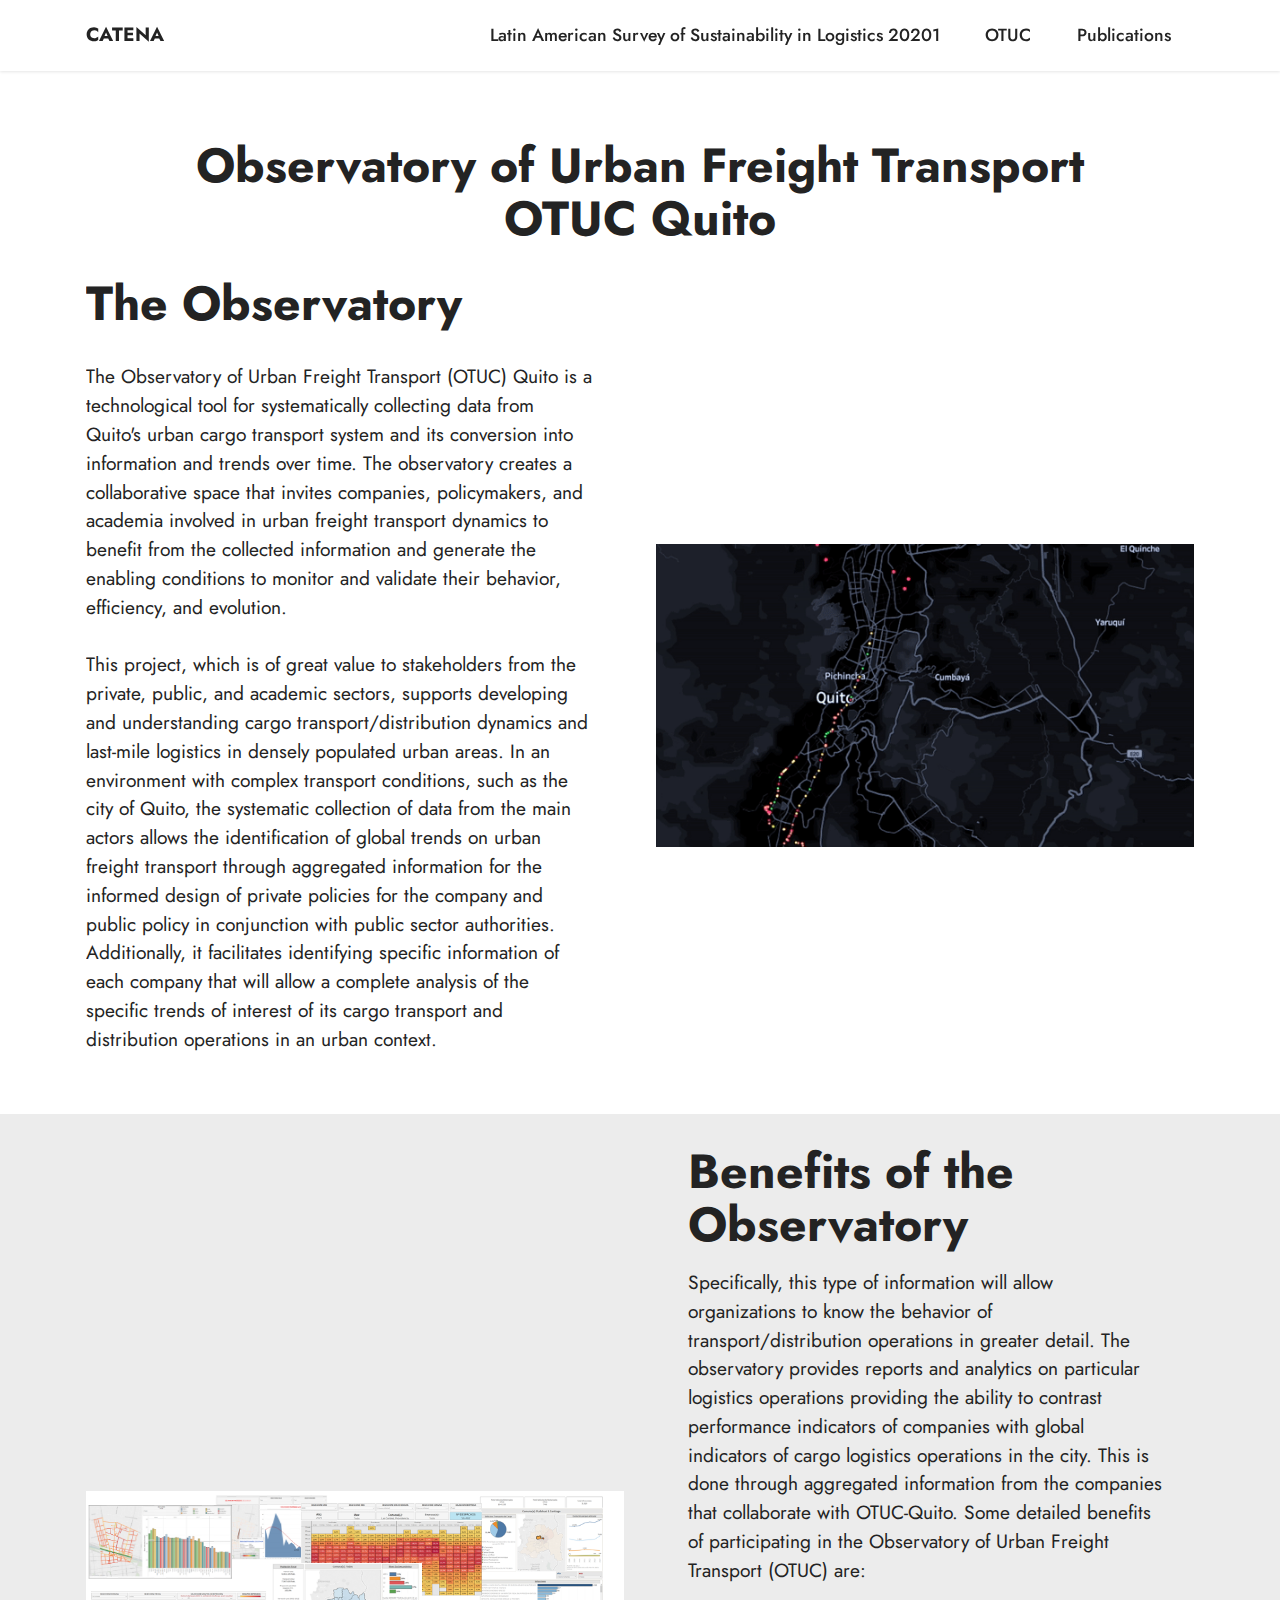
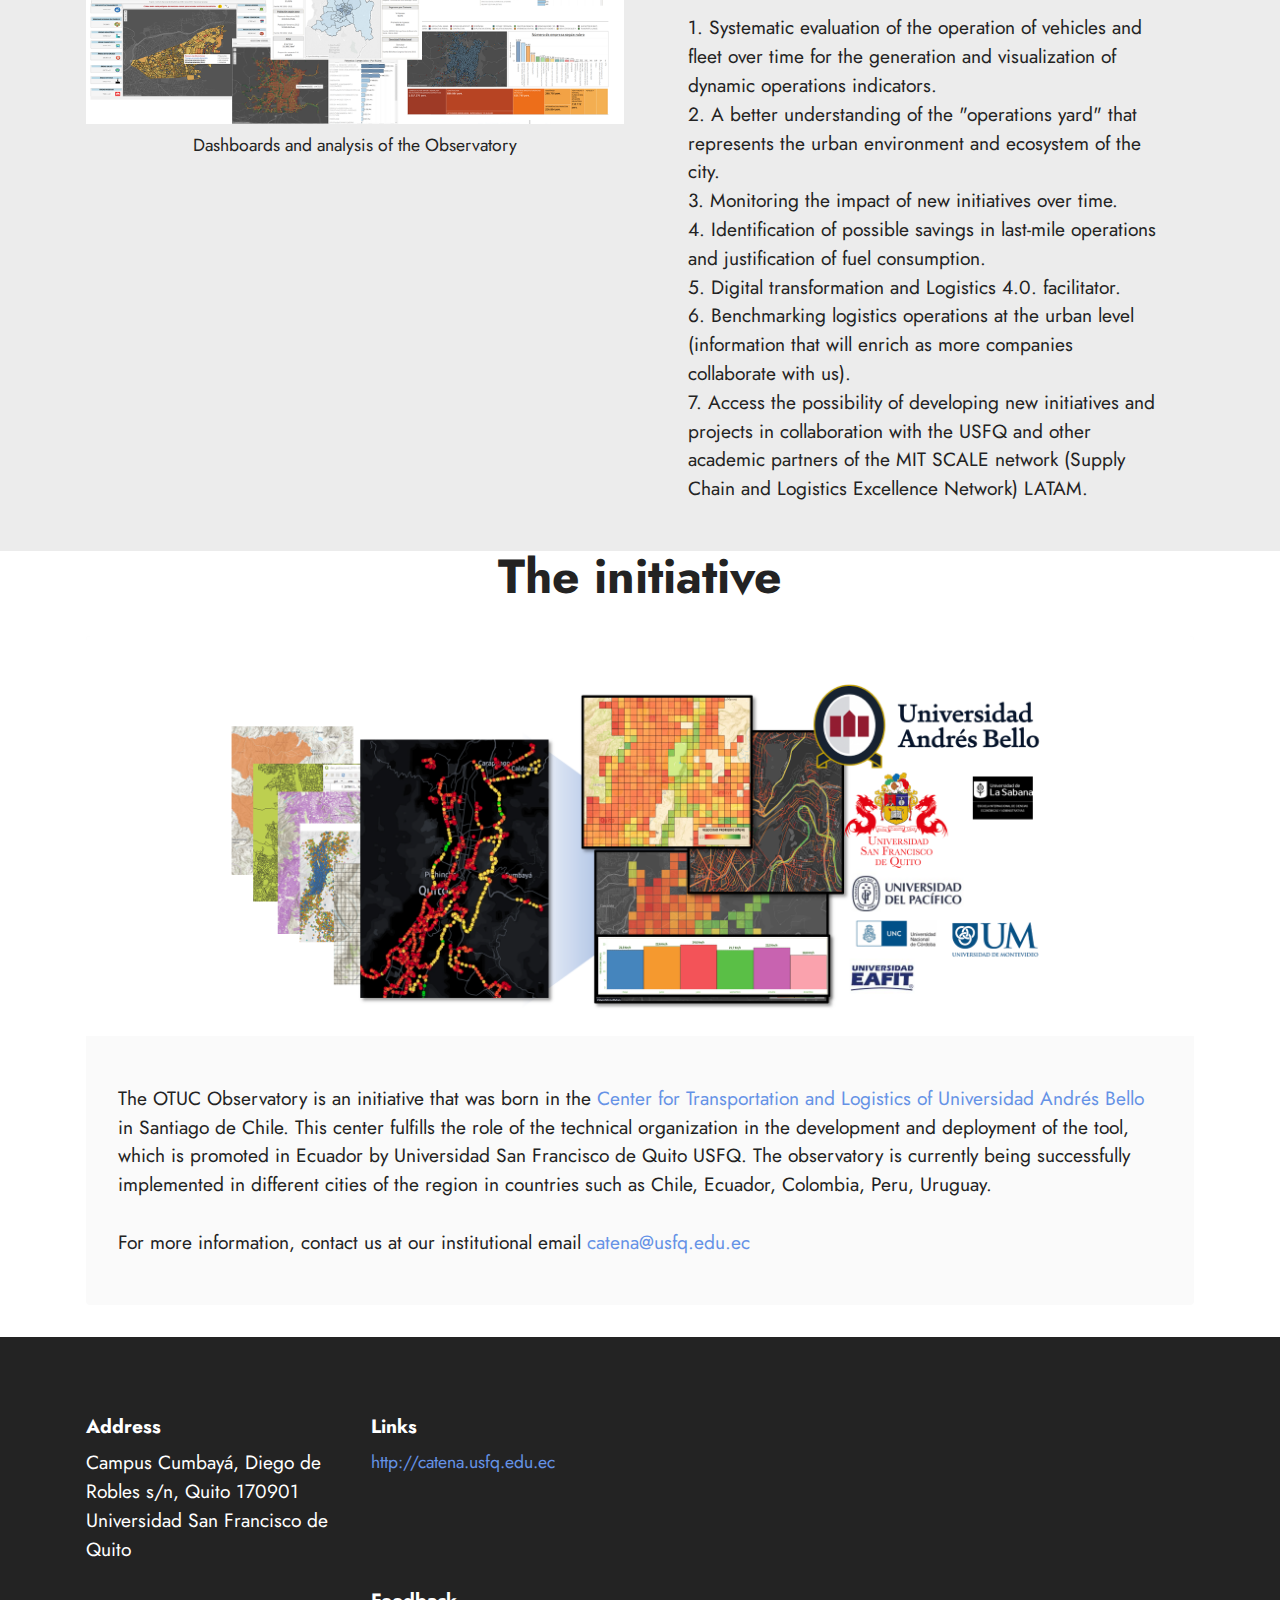
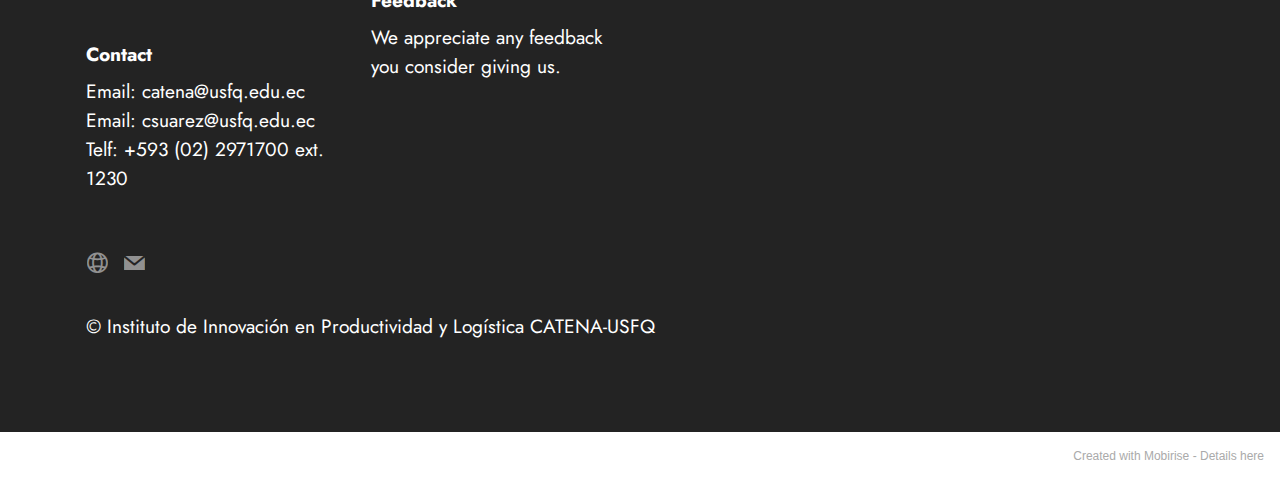
<file: page1.html>
<!DOCTYPE html>
<html  >
<head>
  <!-- Site made with Mobirise Website Builder v5.4.1, https://mobirise.com -->
  <meta charset="UTF-8">
  <meta http-equiv="X-UA-Compatible" content="IE=edge">
  <meta name="generator" content="Mobirise v5.4.1, mobirise.com">
  <meta name="viewport" content="width=device-width, initial-scale=1, minimum-scale=1">
  <link rel="shortcut icon" href="assets/images/catena-icon.png" type="image/x-icon">
  <meta name="description" content="">
  
  
  <title>OTUC</title>
  <link rel="stylesheet" href="assets/web/assets/mobirise-icons2/mobirise2.css">
  <link rel="stylesheet" href="assets/bootstrap/css/bootstrap.min.css">
  <link rel="stylesheet" href="assets/bootstrap/css/bootstrap-grid.min.css">
  <link rel="stylesheet" href="assets/bootstrap/css/bootstrap-reboot.min.css">
  <link rel="stylesheet" href="assets/dropdown/css/style.css">
  <link rel="stylesheet" href="assets/socicon/css/styles.css">
  <link rel="stylesheet" href="assets/theme/css/style.css">
  <link rel="preload" href="https://fonts.googleapis.com/css?family=Jost:100,200,300,400,500,600,700,800,900,100i,200i,300i,400i,500i,600i,700i,800i,900i&display=swap" as="style" onload="this.onload=null;this.rel='stylesheet'">
  <noscript><link rel="stylesheet" href="https://fonts.googleapis.com/css?family=Jost:100,200,300,400,500,600,700,800,900,100i,200i,300i,400i,500i,600i,700i,800i,900i&display=swap"></noscript>
  <link rel="preload" as="style" href="assets/mobirise/css/mbr-additional.css"><link rel="stylesheet" href="assets/mobirise/css/mbr-additional.css" type="text/css">
  
  
  
  
</head>
<body>
  
  <section data-bs-version="5.1" class="menu menu1 cid-sJLwWKFq0g" once="menu" id="menu1-b">
    

    <nav class="navbar navbar-dropdown navbar-fixed-top navbar-expand-lg">
        <div class="container">
            <div class="navbar-brand">
                
                <span class="navbar-caption-wrap"><a class="navbar-caption text-black display-7" href="https://mobiri.se">CATENA</a></span>
            </div>
            <button class="navbar-toggler" type="button" data-toggle="collapse" data-bs-toggle="collapse" data-target="#navbarSupportedContent" data-bs-target="#navbarSupportedContent" aria-controls="navbarNavAltMarkup" aria-expanded="false" aria-label="Toggle navigation">
                <div class="hamburger">
                    <span></span>
                    <span></span>
                    <span></span>
                    <span></span>
                </div>
            </button>
            <div class="collapse navbar-collapse" id="navbarSupportedContent">
                <ul class="navbar-nav nav-dropdown nav-right" data-app-modern-menu="true"><li class="nav-item"><a class="nav-link link text-black text-primary display-4" href="index.html">Latin American Survey of Sustainability in Logistics 20201</a></li>
                    <li class="nav-item"><a class="nav-link link text-black text-primary display-4" href="page1.html">OTUC</a></li>
                    <li class="nav-item"><a class="nav-link link text-black text-primary display-4" href="page2.html">Publications</a>
                    </li></ul>
                
                
            </div>
        </div>
    </nav>
</section>

<section data-bs-version="5.1" class="content4 cid-sJQpOxptSA" id="content4-i">
    
    
    <div class="container">
        <div class="row justify-content-center">
            <div class="title col-md-12 col-lg-10">
                <h3 class="mbr-section-title mbr-fonts-style align-center mb-4 display-2"><strong>Observatory of Urban Freight Transport OTUC Quito</strong></h3>
                
                
            </div>
        </div>
    </div>
</section>

<section data-bs-version="5.1" class="features11 cid-sJQpqaQfrH" id="features12-f">

    
    
    <div class="container">
        <div class="row align-items-center">
            <div class="col-12 col-lg">
                <div class="card-wrapper">
                    <div class="card-box">
                        <h4 class="card-title mbr-fonts-style mb-4 display-2">
                            <strong>The Observatory</strong></h4>
                        <p class="mbr-text mbr-fonts-style mb-4 display-7">
                            The Observatory of Urban Freight Transport (OTUC) Quito is a technological tool for systematically collecting data from Quito's urban cargo transport system and its conversion into information and trends over time. The observatory creates a collaborative space that invites companies, policymakers, and academia involved in urban freight transport dynamics to benefit from the collected information and generate the enabling conditions to monitor and validate their behavior, efficiency, and evolution.<br><br>This project, which is of great value to stakeholders from the private, public, and academic sectors, supports developing and understanding cargo transport/distribution dynamics and last-mile logistics in densely populated urban areas. In an environment with complex transport conditions, such as the city of Quito, the systematic collection of data from the main actors allows the identification of global trends on urban freight transport through aggregated information for the informed design of private policies for the company and public policy in conjunction with public sector authorities. Additionally, it facilitates identifying specific information of each company that will allow a complete analysis of the specific trends of interest of its cargo transport and distribution operations in an urban context.<br></p>
                        <div class="mbr-text mbr-fonts-style counter-container display-7">&nbsp;</div>
                        
                    </div>
                </div>
            </div>
            <div class="col-12 col-lg-6 md-pb">
                <div class="image-wrapper">
                    <img src="assets/images/ezgif.com-video-to-gif.gif" alt="Mobirise">
                </div>
            </div>
        </div>
    </div>
</section>

<section data-bs-version="5.1" class="image1 cid-sJQpvLg0I5" id="image1-h">
    

    

    <div class="container">
        <div class="row align-items-center">
            <div class="col-12 col-lg-6">
                <div class="image-wrapper">
                    <img src="assets/images/otuc-dashboards.png" alt="">
                    <p class="mbr-description mbr-fonts-style pt-2 align-center display-4">
                    Dashboards and analysis of the Observatory</p>
                </div>
            </div>
            <div class="col-12 col-lg">
                <div class="text-wrapper">
                    <h3 class="mbr-section-title mbr-fonts-style mb-3 display-2"><strong>Benefits of the Observatory</strong></h3>
                    <p class="mbr-text mbr-fonts-style display-7">Specifically, this type of information will allow organizations to know the behavior of transport/distribution operations in greater detail. The observatory provides reports and analytics on particular logistics operations providing the ability to contrast performance indicators of companies with global indicators of cargo logistics operations in the city. This is done through aggregated information from the companies that collaborate with OTUC-Quito. Some detailed benefits of participating in the Observatory of Urban Freight Transport (OTUC) are: <br><br>1. Systematic evaluation of the operation of vehicles and fleet over time for the generation and visualization of dynamic operations indicators.<br>2. A better understanding of the "operations yard" that represents the urban environment and ecosystem of the city.<br>3. Monitoring the impact of new initiatives over time.<br>4. Identification of possible savings in last-mile operations and justification of fuel consumption.<br>5. Digital transformation and Logistics 4.0. facilitator.<br>6. Benchmarking logistics operations at the urban level (information that will enrich as more companies collaborate with us).<br>7. Access the possibility of developing new initiatives and projects in collaboration with the USFQ and other academic partners of the MIT SCALE network (Supply Chain and Logistics Excellence Network) LATAM.<br></p>
                </div>
            </div>
        </div>
    </div>
</section>

<section data-bs-version="5.1" class="content1 cid-sJQtJq0QcI" id="content1-k">
    
    
    <div class="container">
        <div class="mbr-section-head">
            <h4 class="mbr-section-title mbr-fonts-style align-center mb-0 display-2"><strong>The initiative</strong></h4>
            
        </div>
        <div class="row mt-4">
            <div class="item features-image сol-12 col-md-6 col-lg-12">
                <div class="item-wrapper">
                    <div class="item-img">
                        <img src="assets/images/captura-de-pantalla-2021-09-23-a-las-09.48.02.png" alt="" title="">
                    </div>
                    <div class="item-content">
                        
                        
                        <p class="mbr-text mbr-fonts-style mt-3 display-7">The OTUC Observatory is an initiative that was born in the <a href="http://otuc.cl" class="text-primary" target="_blank">Center for Transportation and Logistics of Universidad Andrés Bello</a> in Santiago de Chile. This center fulfills the role of the technical organization in the development and deployment of the tool, which is promoted in Ecuador by Universidad San Francisco de Quito USFQ. The observatory is currently being successfully implemented in different cities of the region in countries such as Chile, Ecuador, Colombia, Peru, Uruguay. <br><br>For more information, contact us at our institutional email <a href="mailto:catena@usfq.edu.ec" class="text-primary">catena@usfq.edu.ec</a><br></p>
                    </div>
                    
                </div>
            </div>
            


        </div>
    </div>
</section>

<section data-bs-version="5.1" class="footer6 cid-sHDqjlzwtM" once="footers" id="footer6-9">

    

    

    <div class="container">
        <div class="row content mbr-white">
            <div class="col-12 col-md-3 mbr-fonts-style display-7">
                <h5 class="mbr-section-subtitle mbr-fonts-style mb-2 display-7">
                    <strong>Address</strong></h5>
                <p class="mbr-text mbr-fonts-style display-7">Campus Cumbayá, Diego de Robles s/n, Quito 170901<br>Universidad San Francisco de Quito</p> <br>
                <h5 class="mbr-section-subtitle mbr-fonts-style mb-2 mt-4 display-7">
                    <strong>Contact</strong></h5>
                <p class="mbr-text mbr-fonts-style mb-4 display-7">
                    Email: catena@usfq.edu.ec<br>Email: csuarez@usfq.edu.ec<br>
                    Telf: +593 (02) 2971700 ext. 1230 <br><br></p>
            </div>
            <div class="col-12 col-md-3 mbr-fonts-style display-7">
                <h5 class="mbr-section-subtitle mbr-fonts-style mb-2 display-7">
                    <strong>Links</strong></h5>
                <ul class="list mbr-fonts-style mb-4 display-4">
                    <li class="mbr-text item-wrap">
                        <a class="text-primary" href="https://mobirise.co/">http://catena.usfq.edu.ec</a>
                    </li>
                    <li class="mbr-text item-wrap"><br></li><li class="mbr-text item-wrap"><br></li>
                </ul>
                <h5 class="mbr-section-subtitle mbr-fonts-style mb-2 mt-5 display-7">
                    <strong>Feedback</strong>
                </h5>
                <p class="mbr-text mbr-fonts-style mb-4 display-7">We appreciate any feedback you consider giving us.</p>
            </div>
            <div class="col-12 col-md-6">
                <div class="google-map"><iframe frameborder="0" style="border:0" src="https://www.google.com/maps/embed/v1/place?key=AIzaSyCNveGQ9bfpKFwWzQLLftrR9hNiHwdqQG8&amp;q=USFQ, Quito, Ecuador" allowfullscreen=""></iframe></div>
            </div>
            <div class="col-md-6">
                <div class="social-list align-left">
                    <div class="soc-item">
                        <a href="http://catena.usfq.edu.ec" target="_blank">
                            <span class="mbr-iconfont mbr-iconfont-social mobi-mbri-globe-2 mobi-mbri"></span>
                        </a>
                    </div>
                    <div class="soc-item">
                        <a href="mailto:catena@usfq.edu.ec">
                            <span class="mbr-iconfont mbr-iconfont-social socicon-mail socicon"></span>
                        </a>
                    </div>
                    
                    
                    
                    
                </div>
            </div>
        </div>
        <div class="footer-lower">
            <div class="media-container-row">
                <div class="col-sm-12">
                    <hr>
                </div>
            </div>
            <div class="col-sm-12 copyright pl-0">
                <p class="mbr-text mbr-fonts-style mbr-white display-7">
                    © Instituto de Innovación en Productividad y Logística CATENA-USFQ</p>
            </div>
        </div>
    </div>
</section><section style="background-color: #fff; font-family: -apple-system, BlinkMacSystemFont, 'Segoe UI', 'Roboto', 'Helvetica Neue', Arial, sans-serif; color:#aaa; font-size:12px; padding: 0; align-items: center; display: flex;"><a href="https://mobirise.site/y" style="flex: 1 1; height: 3rem; padding-left: 1rem;"></a><p style="flex: 0 0 auto; margin:0; padding-right:1rem;">Created with Mobirise - <a href="https://mobirise.site/m" style="color:#aaa;">Details here</a></p></section><script src="assets/bootstrap/js/bootstrap.bundle.min.js"></script>  <script src="assets/smoothscroll/smooth-scroll.js"></script>  <script src="assets/ytplayer/index.js"></script>  <script src="assets/dropdown/js/navbar-dropdown.js"></script>  <script src="assets/theme/js/script.js"></script>  
  
  
</body>
</html>
</file>
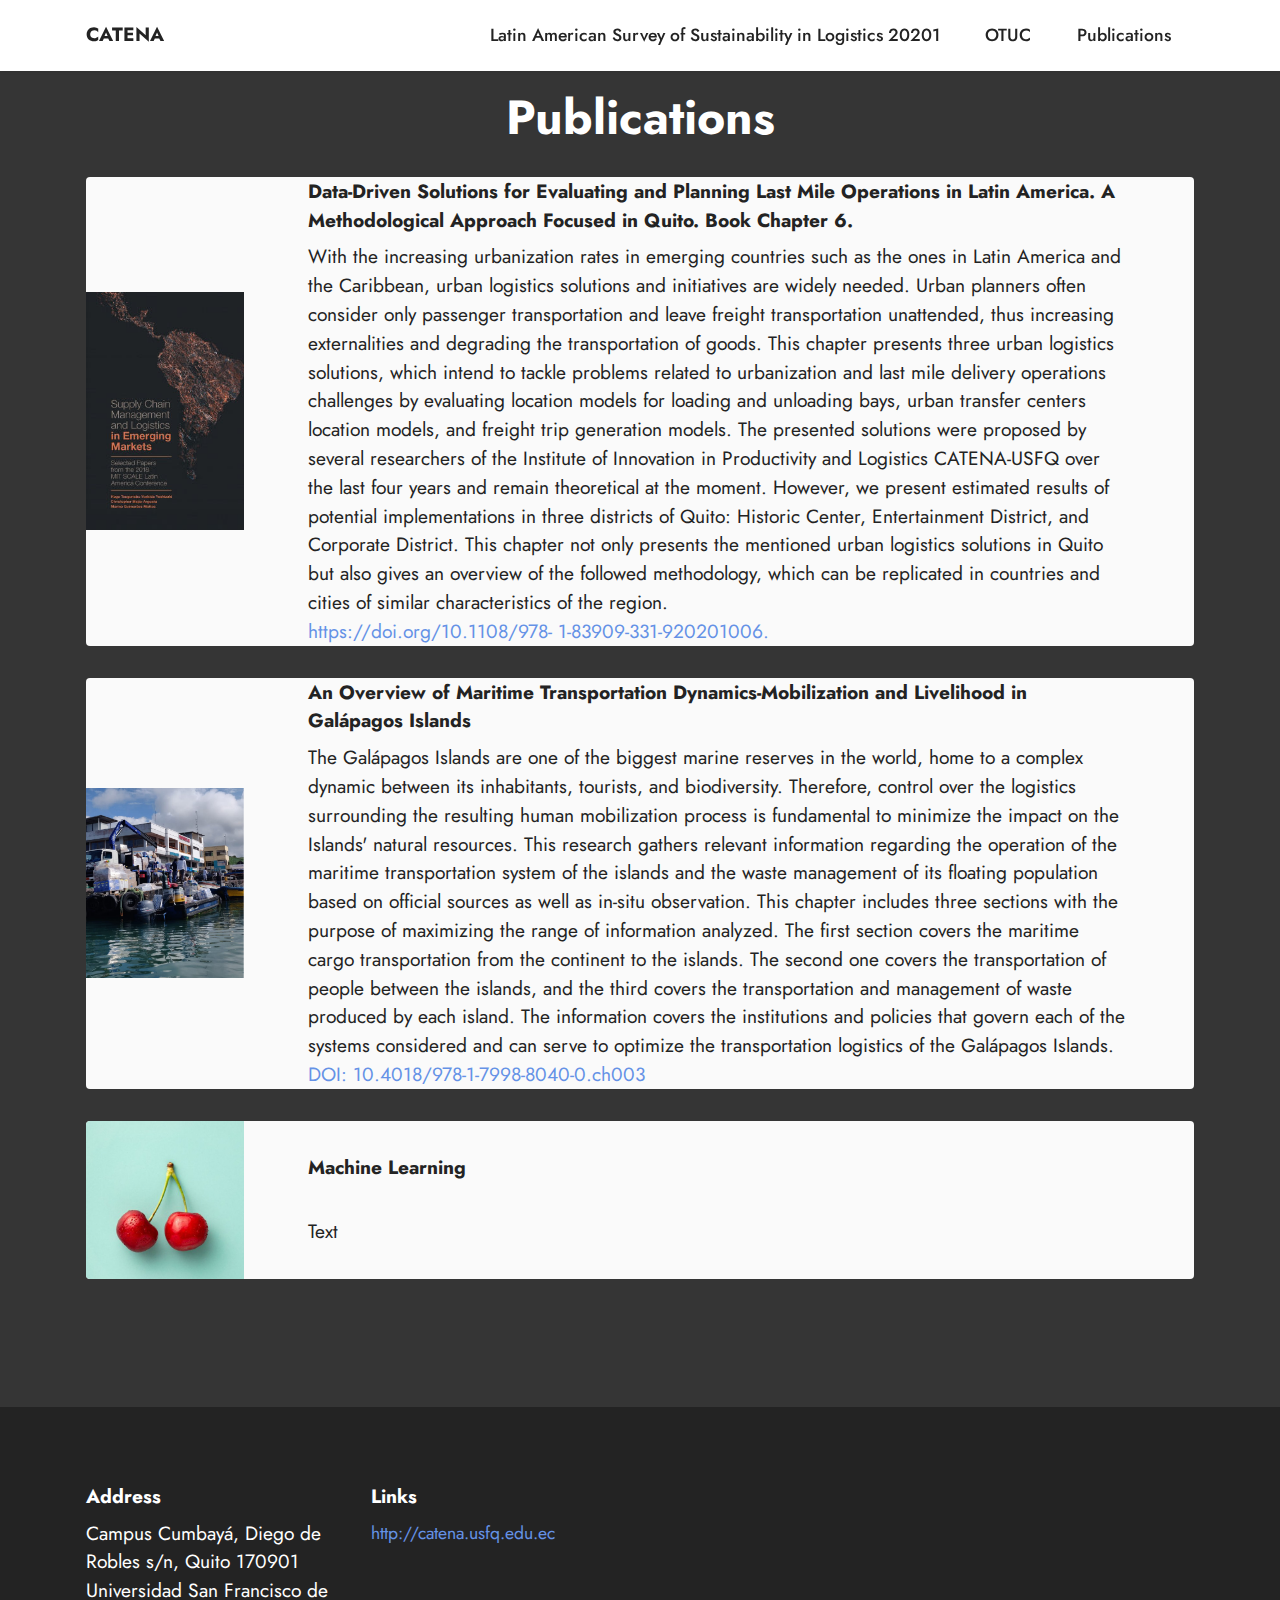
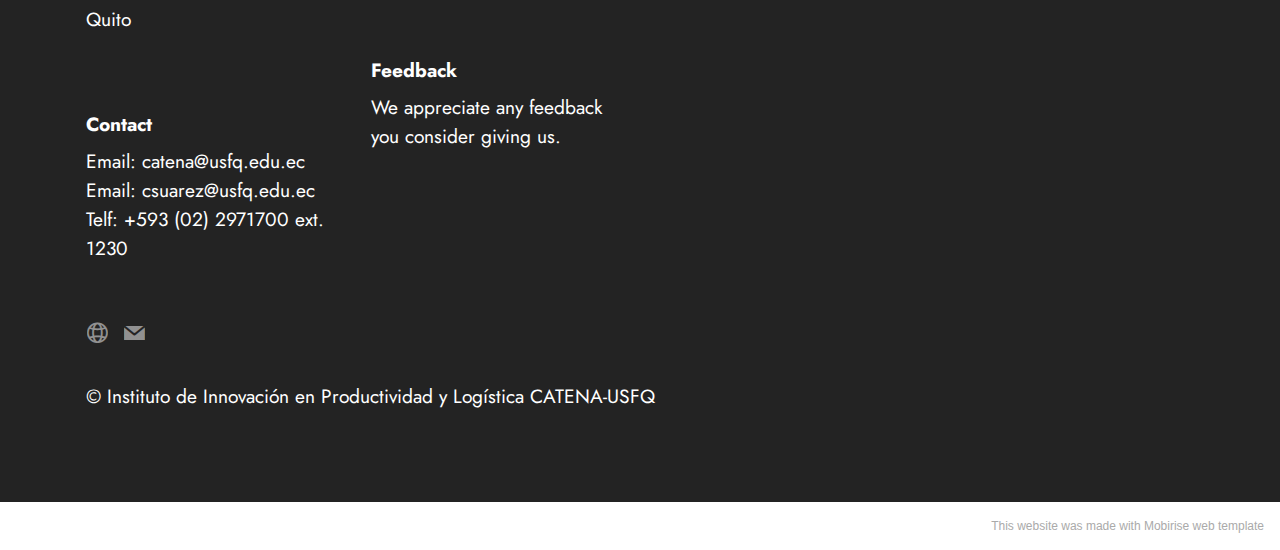
<file: page2.html>
<!DOCTYPE html>
<html  >
<head>
  <!-- Site made with Mobirise Website Builder v5.4.1, https://mobirise.com -->
  <meta charset="UTF-8">
  <meta http-equiv="X-UA-Compatible" content="IE=edge">
  <meta name="generator" content="Mobirise v5.4.1, mobirise.com">
  <meta name="viewport" content="width=device-width, initial-scale=1, minimum-scale=1">
  <link rel="shortcut icon" href="assets/images/catena-icon.png" type="image/x-icon">
  <meta name="description" content="">
  
  
  <title>Publications</title>
  <link rel="stylesheet" href="assets/web/assets/mobirise-icons2/mobirise2.css">
  <link rel="stylesheet" href="assets/bootstrap/css/bootstrap.min.css">
  <link rel="stylesheet" href="assets/bootstrap/css/bootstrap-grid.min.css">
  <link rel="stylesheet" href="assets/bootstrap/css/bootstrap-reboot.min.css">
  <link rel="stylesheet" href="assets/dropdown/css/style.css">
  <link rel="stylesheet" href="assets/socicon/css/styles.css">
  <link rel="stylesheet" href="assets/theme/css/style.css">
  <link rel="preload" href="https://fonts.googleapis.com/css?family=Jost:100,200,300,400,500,600,700,800,900,100i,200i,300i,400i,500i,600i,700i,800i,900i&display=swap" as="style" onload="this.onload=null;this.rel='stylesheet'">
  <noscript><link rel="stylesheet" href="https://fonts.googleapis.com/css?family=Jost:100,200,300,400,500,600,700,800,900,100i,200i,300i,400i,500i,600i,700i,800i,900i&display=swap"></noscript>
  <link rel="preload" as="style" href="assets/mobirise/css/mbr-additional.css"><link rel="stylesheet" href="assets/mobirise/css/mbr-additional.css" type="text/css">
  
  
  
  
</head>
<body>
  
  <section data-bs-version="5.1" class="menu menu1 cid-sJLwWKFq0g" once="menu" id="menu1-d">
    

    <nav class="navbar navbar-dropdown navbar-fixed-top navbar-expand-lg">
        <div class="container">
            <div class="navbar-brand">
                
                <span class="navbar-caption-wrap"><a class="navbar-caption text-black display-7" href="https://mobiri.se">CATENA</a></span>
            </div>
            <button class="navbar-toggler" type="button" data-toggle="collapse" data-bs-toggle="collapse" data-target="#navbarSupportedContent" data-bs-target="#navbarSupportedContent" aria-controls="navbarNavAltMarkup" aria-expanded="false" aria-label="Toggle navigation">
                <div class="hamburger">
                    <span></span>
                    <span></span>
                    <span></span>
                    <span></span>
                </div>
            </button>
            <div class="collapse navbar-collapse" id="navbarSupportedContent">
                <ul class="navbar-nav nav-dropdown nav-right" data-app-modern-menu="true"><li class="nav-item"><a class="nav-link link text-black text-primary display-4" href="index.html">Latin American Survey of Sustainability in Logistics 20201</a></li>
                    <li class="nav-item"><a class="nav-link link text-black text-primary display-4" href="page1.html">OTUC</a></li>
                    <li class="nav-item"><a class="nav-link link text-black text-primary display-4" href="page2.html">Publications</a>
                    </li></ul>
                
                
            </div>
        </div>
    </nav>
</section>

<section data-bs-version="5.1" class="features10 cid-sJLxVyY40n" id="features11-e">
    <!---->
    
    
    <div class="container">
        <div class="title">
            <h3 class="mbr-section-title mbr-fonts-style mb-4 display-2">
                <strong>Publications</strong></h3>
            
        </div>
        <div class="card">
            <div class="card-wrapper">
                <div class="row align-items-center">
                    <div class="col-12 col-md-2">
                        <div class="image-wrapper">
                            <img src="assets/images/9781839093333-250x377.jpg" alt="" title="">
                        </div>
                    </div>
                    <div class="col-12 col-md">
                        <div class="card-box">
                            <div class="row">
                                <div class="col-12">
                                    <div class="top-line">
                                        <h4 class="card-title mbr-fonts-style display-7"><strong>Data-Driven Solutions for Evaluating and Planning Last Mile Operations in Latin America. A Methodological Approach Focused in Quito. Book Chapter 6.</strong></h4>
                                        <p class="cost mbr-fonts-style display-5">&nbsp;</p>
                                    </div>
                                </div>
                                <div class="col-12">
                                    <div class="bottom-line">
                                        <p class="mbr-text mbr-fonts-style m-0 display-7">
                                            With the increasing urbanization rates in emerging countries such as the ones in Latin America and the Caribbean, urban logistics solutions and initiatives are widely needed. Urban planners often consider only passenger transportation and leave freight transportation unattended, thus increasing externalities and degrading the transportation of goods. This chapter presents three urban logistics solutions, which intend to tackle problems related to urbanization and last mile delivery operations challenges by evaluating location models for loading and unloading bays, urban transfer centers location models, and freight trip generation models. The presented solutions were proposed by several researchers of the Institute of Innovation in Productivity and Logistics CATENA-USFQ over the last four years and remain theoretical at the moment. However, we present estimated results of potential implementations in three districts of Quito: Historic Center, Entertainment District, and Corporate District. This chapter not only presents the mentioned urban logistics solutions in Quito but also gives an overview of the followed methodology, which can be replicated in countries and cities of similar characteristics of the region.<br><a href="https://www.emerald.com/insight/content/doi/10.1108/978-1-83909-331-920201006/full/html" class="text-primary" target="_blank">https://doi.org/10.1108/978- 1-83909-331-920201006.</a><br>
                                        </p>
                                    </div>
                                </div>
                            </div>
                        </div>
                    </div>
                </div>
            </div>
        </div>
        <div class="card">
            <div class="card-wrapper">
                <div class="row align-items-center">
                    <div class="col-12 col-md-2">
                        <div class="image-wrapper">
                            <img src="assets/images/imagen-1.png" alt="" title="">
                        </div>
                    </div>
                    <div class="col-12 col-md">
                        <div class="card-box">
                            <div class="row">
                                <div class="col-12">
                                    <div class="top-line">
                                        <h4 class="card-title mbr-fonts-style display-7"><strong>An Overview of Maritime Transportation Dynamics-Mobilization and Livelihood in Galápagos Islands</strong></h4>
                                        <p class="cost mbr-fonts-style display-5">&nbsp;</p>
                                    </div>
                                </div>
                                <div class="col-12">
                                    <div class="bottom-line">
                                        <p class="mbr-text mbr-fonts-style m-0 display-7">
                                            The Galápagos Islands are one of the biggest marine reserves in the world, home to a complex dynamic between its inhabitants, tourists, and biodiversity. Therefore, control over the logistics surrounding the resulting human mobilization process is fundamental to minimize the impact on the Islands' natural resources. This research gathers relevant information regarding the operation of the maritime transportation system of the islands and the waste management of its floating population based on official sources as well as in-situ observation. This chapter includes three sections with the purpose of maximizing the range of information analyzed. The first section covers the maritime cargo transportation from the continent to the islands. The second one covers the transportation of people between the islands, and the third covers the transportation and management of waste produced by each island. The information covers the institutions and policies that govern each of the systems considered and can serve to optimize the transportation logistics of the Galápagos Islands.<br><a href="https://www.igi-global.com/chapter/an-overview-of-maritime-transportation-dynamics-mobilization-and-livelihood-in-galpagos-islands/285294" class="text-primary" target="_blank">DOI: 10.4018/978-1-7998-8040-0.ch003</a><br>
                                        </p>
                                    </div>
                                </div>
                            </div>
                        </div>
                    </div>
                </div>
            </div>
        </div>
        <div class="card">
            <div class="card-wrapper">
                <div class="row align-items-center">
                    <div class="col-12 col-md-2">
                        <div class="image-wrapper">
                            <img src="assets/images/product3.jpeg" alt="Mobirise" title="">
                        </div>
                    </div>
                    <div class="col-12 col-md">
                        <div class="card-box">
                            <div class="row">
                                <div class="col-12">
                                    <div class="top-line">
                                        <h4 class="card-title mbr-fonts-style display-7"><strong>Machine Learning</strong></h4>
                                        <p class="cost mbr-fonts-style display-5">&nbsp;</p>
                                    </div>
                                </div>
                                <div class="col-12">
                                    <div class="bottom-line">
                                        <p class="mbr-text mbr-fonts-style m-0 display-7">Text</p>
                                    </div>
                                </div>
                            </div>
                        </div>
                    </div>
                </div>
            </div>
        </div>
        
        
        
    </div>
</section>

<section data-bs-version="5.1" class="footer6 cid-sHDqjlzwtM" once="footers" id="footer6-c">

    

    

    <div class="container">
        <div class="row content mbr-white">
            <div class="col-12 col-md-3 mbr-fonts-style display-7">
                <h5 class="mbr-section-subtitle mbr-fonts-style mb-2 display-7">
                    <strong>Address</strong></h5>
                <p class="mbr-text mbr-fonts-style display-7">Campus Cumbayá, Diego de Robles s/n, Quito 170901<br>Universidad San Francisco de Quito</p> <br>
                <h5 class="mbr-section-subtitle mbr-fonts-style mb-2 mt-4 display-7">
                    <strong>Contact</strong></h5>
                <p class="mbr-text mbr-fonts-style mb-4 display-7">
                    Email: catena@usfq.edu.ec<br>Email: csuarez@usfq.edu.ec<br>
                    Telf: +593 (02) 2971700 ext. 1230 <br><br></p>
            </div>
            <div class="col-12 col-md-3 mbr-fonts-style display-7">
                <h5 class="mbr-section-subtitle mbr-fonts-style mb-2 display-7">
                    <strong>Links</strong></h5>
                <ul class="list mbr-fonts-style mb-4 display-4">
                    <li class="mbr-text item-wrap">
                        <a class="text-primary" href="https://mobirise.co/">http://catena.usfq.edu.ec</a>
                    </li>
                    <li class="mbr-text item-wrap"><br></li><li class="mbr-text item-wrap"><br></li>
                </ul>
                <h5 class="mbr-section-subtitle mbr-fonts-style mb-2 mt-5 display-7">
                    <strong>Feedback</strong>
                </h5>
                <p class="mbr-text mbr-fonts-style mb-4 display-7">We appreciate any feedback you consider giving us.</p>
            </div>
            <div class="col-12 col-md-6">
                <div class="google-map"><iframe frameborder="0" style="border:0" src="https://www.google.com/maps/embed/v1/place?key=AIzaSyCZI5F_k6S1k46ujh0SNrapM89f7mJxd30&amp;q=USFQ, Quito, Ecuador" allowfullscreen=""></iframe></div>
            </div>
            <div class="col-md-6">
                <div class="social-list align-left">
                    <div class="soc-item">
                        <a href="http://catena.usfq.edu.ec" target="_blank">
                            <span class="mbr-iconfont mbr-iconfont-social mobi-mbri-globe-2 mobi-mbri"></span>
                        </a>
                    </div>
                    <div class="soc-item">
                        <a href="mailto:catena@usfq.edu.ec">
                            <span class="mbr-iconfont mbr-iconfont-social socicon-mail socicon"></span>
                        </a>
                    </div>
                    
                    
                    
                    
                </div>
            </div>
        </div>
        <div class="footer-lower">
            <div class="media-container-row">
                <div class="col-sm-12">
                    <hr>
                </div>
            </div>
            <div class="col-sm-12 copyright pl-0">
                <p class="mbr-text mbr-fonts-style mbr-white display-7">
                    © Instituto de Innovación en Productividad y Logística CATENA-USFQ</p>
            </div>
        </div>
    </div>
</section><section style="background-color: #fff; font-family: -apple-system, BlinkMacSystemFont, 'Segoe UI', 'Roboto', 'Helvetica Neue', Arial, sans-serif; color:#aaa; font-size:12px; padding: 0; align-items: center; display: flex;"><a href="https://mobirise.site/b" style="flex: 1 1; height: 3rem; padding-left: 1rem;"></a><p style="flex: 0 0 auto; margin:0; padding-right:1rem;"><a href="https://mobirise.site/q" style="color:#aaa;">This website</a> was made with Mobirise web template</p></section><script src="assets/bootstrap/js/bootstrap.bundle.min.js"></script>  <script src="assets/smoothscroll/smooth-scroll.js"></script>  <script src="assets/ytplayer/index.js"></script>  <script src="assets/dropdown/js/navbar-dropdown.js"></script>  <script src="assets/theme/js/script.js"></script>  
  
  
</body>
</html>
</file>
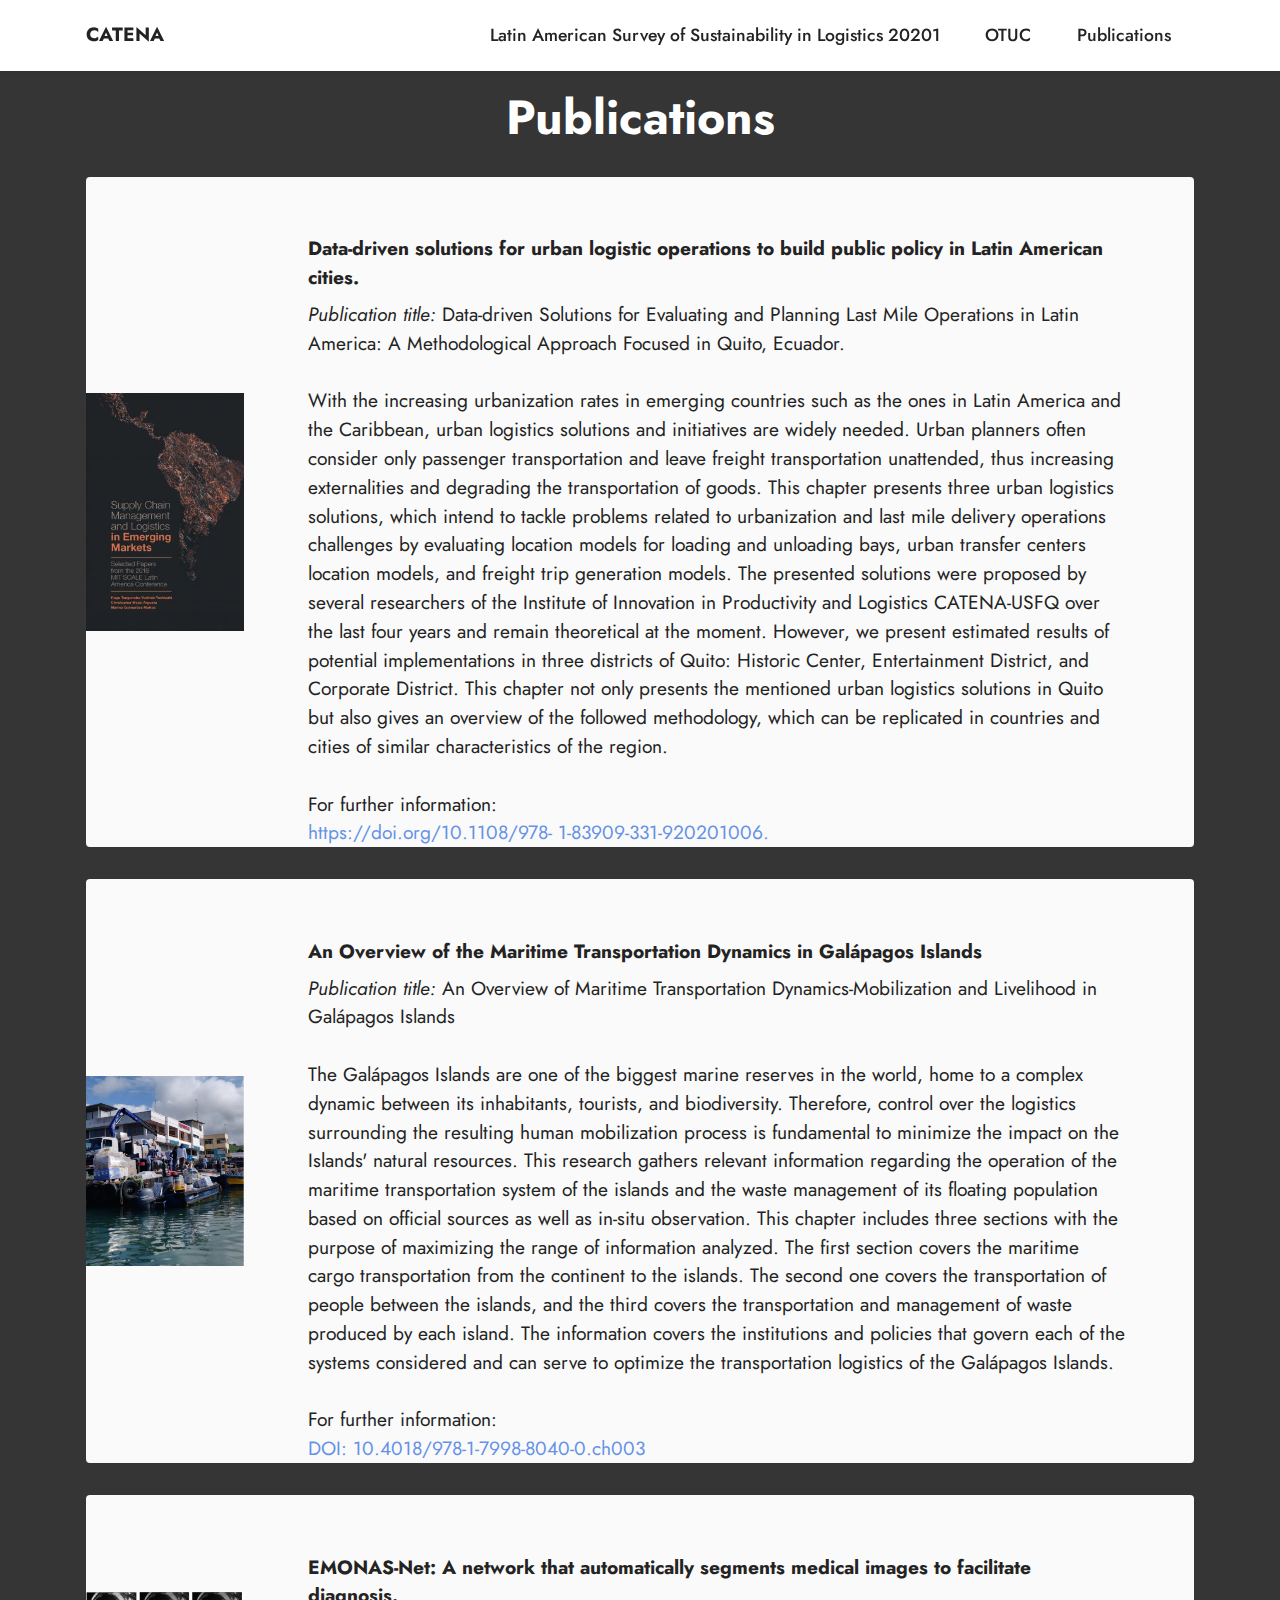
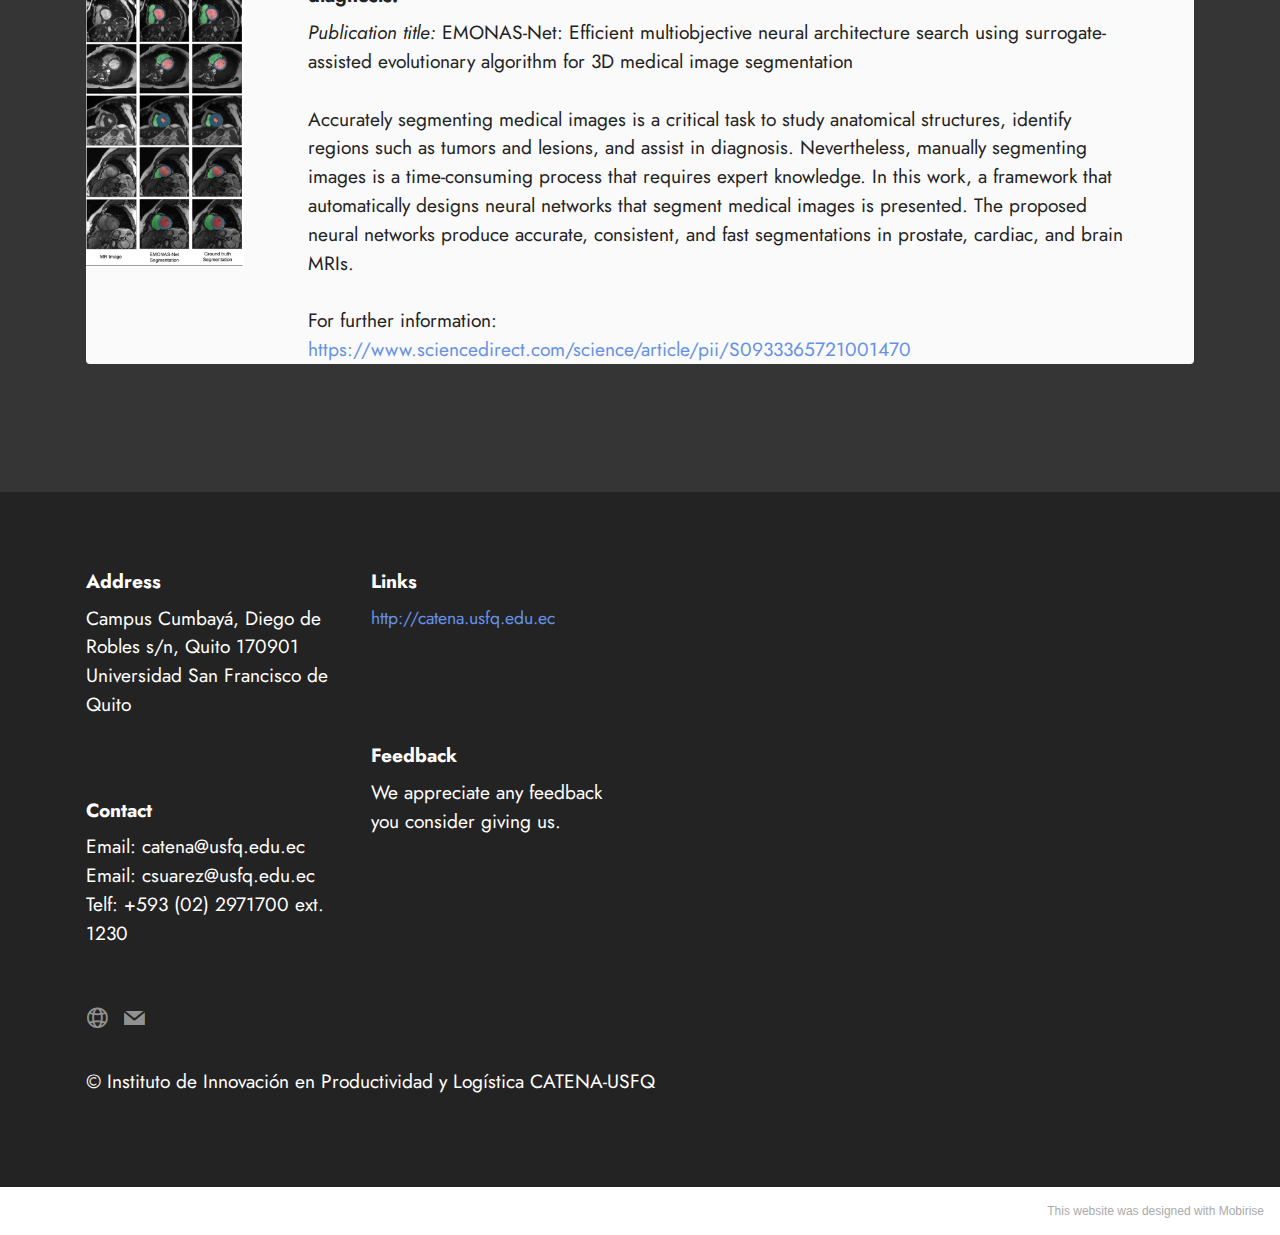
<file: Publications.html>
<!DOCTYPE html>
<html  >
<head>
  <!-- Site made with Mobirise Website Builder v5.4.1, https://mobirise.com -->
  <meta charset="UTF-8">
  <meta http-equiv="X-UA-Compatible" content="IE=edge">
  <meta name="generator" content="Mobirise v5.4.1, mobirise.com">
  <meta name="viewport" content="width=device-width, initial-scale=1, minimum-scale=1">
  <link rel="shortcut icon" href="assets/images/catena-icon.png" type="image/x-icon">
  <meta name="description" content="">
  
  
  <title>Publications</title>
  <link rel="stylesheet" href="assets/web/assets/mobirise-icons2/mobirise2.css">
  <link rel="stylesheet" href="assets/bootstrap/css/bootstrap.min.css">
  <link rel="stylesheet" href="assets/bootstrap/css/bootstrap-grid.min.css">
  <link rel="stylesheet" href="assets/bootstrap/css/bootstrap-reboot.min.css">
  <link rel="stylesheet" href="assets/dropdown/css/style.css">
  <link rel="stylesheet" href="assets/socicon/css/styles.css">
  <link rel="stylesheet" href="assets/theme/css/style.css">
  <link rel="preload" href="https://fonts.googleapis.com/css?family=Jost:100,200,300,400,500,600,700,800,900,100i,200i,300i,400i,500i,600i,700i,800i,900i&display=swap" as="style" onload="this.onload=null;this.rel='stylesheet'">
  <noscript><link rel="stylesheet" href="https://fonts.googleapis.com/css?family=Jost:100,200,300,400,500,600,700,800,900,100i,200i,300i,400i,500i,600i,700i,800i,900i&display=swap"></noscript>
  <link rel="preload" as="style" href="assets/mobirise/css/mbr-additional.css"><link rel="stylesheet" href="assets/mobirise/css/mbr-additional.css" type="text/css">
  
  
  
  
</head>
<body>
  
  <section data-bs-version="5.1" class="menu menu1 cid-sJLwWKFq0g" once="menu" id="menu1-d">
    

    <nav class="navbar navbar-dropdown navbar-fixed-top navbar-expand-lg">
        <div class="container">
            <div class="navbar-brand">
                
                <span class="navbar-caption-wrap"><a class="navbar-caption text-black text-primary display-7" href="index.html">CATENA</a></span>
            </div>
            <button class="navbar-toggler" type="button" data-toggle="collapse" data-bs-toggle="collapse" data-target="#navbarSupportedContent" data-bs-target="#navbarSupportedContent" aria-controls="navbarNavAltMarkup" aria-expanded="false" aria-label="Toggle navigation">
                <div class="hamburger">
                    <span></span>
                    <span></span>
                    <span></span>
                    <span></span>
                </div>
            </button>
            <div class="collapse navbar-collapse" id="navbarSupportedContent">
                <ul class="navbar-nav nav-dropdown nav-right" data-app-modern-menu="true"><li class="nav-item"><a class="nav-link link text-black text-primary display-4" href="LogisticsSustainabilitySurvey.html">Latin American Survey of Sustainability in Logistics 20201</a></li>
                    <li class="nav-item"><a class="nav-link link text-black text-primary display-4" href="Observatory.html">OTUC</a></li>
                    <li class="nav-item"><a class="nav-link link text-black text-primary display-4" href="Publications.html">Publications</a>
                    </li></ul>
                
                
            </div>
        </div>
    </nav>
</section>

<section data-bs-version="5.1" class="features10 cid-sJLxVyY40n" id="features11-e">
    <!---->
    
    
    <div class="container">
        <div class="title">
            <h3 class="mbr-section-title mbr-fonts-style mb-4 display-2">
                <strong>Publications</strong></h3>
            
        </div>
        <div class="card">
            <div class="card-wrapper">
                <div class="row align-items-center">
                    <div class="col-12 col-md-2">
                        <div class="image-wrapper">
                            <img src="assets/images/9781839093333-250x377.jpg" alt="" title="">
                        </div>
                    </div>
                    <div class="col-12 col-md">
                        <div class="card-box">
                            <div class="row">
                                <div class="col-12">
                                    <div class="top-line">
                                        <h4 class="card-title mbr-fonts-style display-7"><strong><br></strong><br><strong>Data-driven solutions for urban logistic operations to build public policy in Latin American cities.</strong></h4>
                                        <p class="cost mbr-fonts-style display-5">&nbsp;</p>
                                    </div>
                                </div>
                                <div class="col-12">
                                    <div class="bottom-line">
                                        <p class="mbr-text mbr-fonts-style m-0 display-7"><em>Publication title:&nbsp;</em>Data-driven Solutions for Evaluating and Planning Last Mile Operations in Latin America: A Methodological Approach Focused in Quito, Ecuador.<br><br>With the increasing urbanization rates in emerging countries such as the ones in Latin America and the Caribbean, urban logistics solutions and initiatives are widely needed. Urban planners often consider only passenger transportation and leave freight transportation unattended, thus increasing externalities and degrading the transportation of goods. This chapter presents three urban logistics solutions, which intend to tackle problems related to urbanization and last mile delivery operations challenges by evaluating location models for loading and unloading bays, urban transfer centers location models, and freight trip generation models. The presented solutions were proposed by several researchers of the Institute of Innovation in Productivity and Logistics CATENA-USFQ over the last four years and remain theoretical at the moment. However, we present estimated results of potential implementations in three districts of Quito: Historic Center, Entertainment District, and Corporate District. This chapter not only presents the mentioned urban logistics solutions in Quito but also gives an overview of the followed methodology, which can be replicated in countries and cities of similar characteristics of the region.<br><br>For further information:<br><a href="https://www.emerald.com/insight/content/doi/10.1108/978-1-83909-331-920201006/full/html" class="text-primary" target="_blank">https://doi.org/10.1108/978- 1-83909-331-920201006.</a><br>
                                        </p>
                                    </div>
                                </div>
                            </div>
                        </div>
                    </div>
                </div>
            </div>
        </div>
        <div class="card">
            <div class="card-wrapper">
                <div class="row align-items-center">
                    <div class="col-12 col-md-2">
                        <div class="image-wrapper">
                            <img src="assets/images/imagen-1.png" alt="" title="">
                        </div>
                    </div>
                    <div class="col-12 col-md">
                        <div class="card-box">
                            <div class="row">
                                <div class="col-12">
                                    <div class="top-line">
                                        <h4 class="card-title mbr-fonts-style display-7"><strong><br></strong><br><strong>An Overview of the Maritime Transportation Dynamics in Galápagos Islands</strong></h4>
                                        <p class="cost mbr-fonts-style display-5">&nbsp;</p>
                                    </div>
                                </div>
                                <div class="col-12">
                                    <div class="bottom-line">
                                        <p class="mbr-text mbr-fonts-style m-0 display-7"><em>Publication title:</em>&nbsp;An Overview of Maritime Transportation Dynamics-Mobilization and Livelihood in Galápagos Islands<br><br>The Galápagos Islands are one of the biggest marine reserves in the world, home to a complex dynamic between its inhabitants, tourists, and biodiversity. Therefore, control over the logistics surrounding the resulting human mobilization process is fundamental to minimize the impact on the Islands' natural resources. This research gathers relevant information regarding the operation of the maritime transportation system of the islands and the waste management of its floating population based on official sources as well as in-situ observation. This chapter includes three sections with the purpose of maximizing the range of information analyzed. The first section covers the maritime cargo transportation from the continent to the islands. The second one covers the transportation of people between the islands, and the third covers the transportation and management of waste produced by each island. The information covers the institutions and policies that govern each of the systems considered and can serve to optimize the transportation logistics of the Galápagos Islands.<br><br>For further information:<br><a href="https://www.igi-global.com/chapter/an-overview-of-maritime-transportation-dynamics-mobilization-and-livelihood-in-galpagos-islands/285294" class="text-primary" target="_blank">DOI: 10.4018/978-1-7998-8040-0.ch003</a><br>
                                        </p>
                                    </div>
                                </div>
                            </div>
                        </div>
                    </div>
                </div>
            </div>
        </div>
        <div class="card">
            <div class="card-wrapper">
                <div class="row align-items-center">
                    <div class="col-12 col-md-2">
                        <div class="image-wrapper">
                            <img src="assets/images/mri.jpg" alt="" title="">
                        </div>
                    </div>
                    <div class="col-12 col-md">
                        <div class="card-box">
                            <div class="row">
                                <div class="col-12">
                                    <div class="top-line">
                                        <h4 class="card-title mbr-fonts-style display-7"><strong><br></strong><br><strong>EMONAS-Net: A network that automatically segments medical images to facilitate diagnosis.</strong></h4>
                                        <p class="cost mbr-fonts-style display-5">&nbsp;</p>
                                    </div>
                                </div>
                                <div class="col-12">
                                    <div class="bottom-line">
                                        <p class="mbr-text mbr-fonts-style m-0 display-7"><em>Publication title:</em>&nbsp;EMONAS-Net: Efficient multiobjective neural architecture search using surrogate-assisted evolutionary algorithm for 3D medical image segmentation<br><br>Accurately segmenting medical images is a critical task to  study anatomical structures, identify regions such as tumors and lesions, and assist in diagnosis. Nevertheless, manually segmenting images is a time-consuming process that requires expert knowledge. In this work, a framework that automatically designs neural networks that segment medical images is presented. The proposed neural networks produce accurate, consistent, and fast segmentations in prostate, cardiac, and brain MRIs.<br><br>For further information:<br><a href="https://www.sciencedirect.com/science/article/pii/S0933365721001470" class="text-primary" target="_blank">https://www.sciencedirect.com/science/article/pii/S0933365721001470</a><br></p>
                                    </div>
                                </div>
                            </div>
                        </div>
                    </div>
                </div>
            </div>
        </div>
        
        
        
    </div>
</section>

<section data-bs-version="5.1" class="footer6 cid-sHDqjlzwtM" once="footers" id="footer6-c">

    

    

    <div class="container">
        <div class="row content mbr-white">
            <div class="col-12 col-md-3 mbr-fonts-style display-7">
                <h5 class="mbr-section-subtitle mbr-fonts-style mb-2 display-7">
                    <strong>Address</strong></h5>
                <p class="mbr-text mbr-fonts-style display-7">Campus Cumbayá, Diego de Robles s/n, Quito 170901<br>Universidad San Francisco de Quito</p> <br>
                <h5 class="mbr-section-subtitle mbr-fonts-style mb-2 mt-4 display-7">
                    <strong>Contact</strong></h5>
                <p class="mbr-text mbr-fonts-style mb-4 display-7">
                    Email: catena@usfq.edu.ec<br>Email: csuarez@usfq.edu.ec<br>
                    Telf: +593 (02) 2971700 ext. 1230 <br><br></p>
            </div>
            <div class="col-12 col-md-3 mbr-fonts-style display-7">
                <h5 class="mbr-section-subtitle mbr-fonts-style mb-2 display-7">
                    <strong>Links</strong></h5>
                <ul class="list mbr-fonts-style mb-4 display-4">
                    <li class="mbr-text item-wrap">
                        <a class="text-primary" href="https://mobirise.co/">http://catena.usfq.edu.ec</a>
                    </li>
                    <li class="mbr-text item-wrap"><br></li><li class="mbr-text item-wrap"><br></li>
                </ul>
                <h5 class="mbr-section-subtitle mbr-fonts-style mb-2 mt-5 display-7">
                    <strong>Feedback</strong>
                </h5>
                <p class="mbr-text mbr-fonts-style mb-4 display-7">We appreciate any feedback you consider giving us.</p>
            </div>
            <div class="col-12 col-md-6">
                <div class="google-map"><iframe frameborder="0" style="border:0" src="https://www.google.com/maps/embed/v1/place?key=AIzaSyCNveGQ9bfpKFwWzQLLftrR9hNiHwdqQG8&amp;q=USFQ, Quito, Ecuador" allowfullscreen=""></iframe></div>
            </div>
            <div class="col-md-6">
                <div class="social-list align-left">
                    <div class="soc-item">
                        <a href="http://catena.usfq.edu.ec" target="_blank">
                            <span class="mbr-iconfont mbr-iconfont-social mobi-mbri-globe-2 mobi-mbri"></span>
                        </a>
                    </div>
                    <div class="soc-item">
                        <a href="mailto:catena@usfq.edu.ec">
                            <span class="mbr-iconfont mbr-iconfont-social socicon-mail socicon"></span>
                        </a>
                    </div>
                    
                    
                    
                    
                </div>
            </div>
        </div>
        <div class="footer-lower">
            <div class="media-container-row">
                <div class="col-sm-12">
                    <hr>
                </div>
            </div>
            <div class="col-sm-12 copyright pl-0">
                <p class="mbr-text mbr-fonts-style mbr-white display-7">
                    © Instituto de Innovación en Productividad y Logística CATENA-USFQ</p>
            </div>
        </div>
    </div>
</section><section style="background-color: #fff; font-family: -apple-system, BlinkMacSystemFont, 'Segoe UI', 'Roboto', 'Helvetica Neue', Arial, sans-serif; color:#aaa; font-size:12px; padding: 0; align-items: center; display: flex;"><a href="https://mobirise.site/o" style="flex: 1 1; height: 3rem; padding-left: 1rem;"></a><p style="flex: 0 0 auto; margin:0; padding-right:1rem;"><a href="https://mobirise.site/d" style="color:#aaa;">This website</a> was designed with Mobirise</p></section><script src="assets/bootstrap/js/bootstrap.bundle.min.js"></script>  <script src="assets/smoothscroll/smooth-scroll.js"></script>  <script src="assets/ytplayer/index.js"></script>  <script src="assets/dropdown/js/navbar-dropdown.js"></script>  <script src="assets/theme/js/script.js"></script>  
  
  
</body>
</html>
</file>
<file: assets/web/assets/mobirise-icons2/mobirise2.css>
@font-face {
  font-family: 'Moririse2';
  font-display: swap;
  src:  url('mobirise2.eot?f2bix4');
  src:  url('mobirise2.eot?f2bix4#iefix') format('embedded-opentype'),
    url('mobirise2.ttf?f2bix4') format('truetype'),
    url('mobirise2.woff?f2bix4') format('woff'),
    url('mobirise2.svg?f2bix4#mobirise2') format('svg');
  font-weight: normal;
  font-style: normal;
}

[class^="mobi-"], [class*=" mobi-"] {
  /* use !important to prevent issues with browser extensions that change fonts */
  font-family: 'Moririse2' !important;
  speak: none;
  font-style: normal;
  font-weight: normal;
  font-variant: normal;
  text-transform: none;
  line-height: 1;

  /* Better Font Rendering =========== */
  -webkit-font-smoothing: antialiased;
  -moz-osx-font-smoothing: grayscale;
}

.mobi-mbri-add-submenu:before {
  content: "\e900";
}
.mobi-mbri-alert:before {
  content: "\e901";
}
.mobi-mbri-align-center:before {
  content: "\e902";
}
.mobi-mbri-align-justify:before {
  content: "\e903";
}
.mobi-mbri-align-left:before {
  content: "\e904";
}
.mobi-mbri-align-right:before {
  content: "\e905";
}
.mobi-mbri-android:before {
  content: "\e906";
}
.mobi-mbri-apple:before {
  content: "\e907";
}
.mobi-mbri-arrow-down:before {
  content: "\e908";
}
.mobi-mbri-arrow-next:before {
  content: "\e909";
}
.mobi-mbri-arrow-prev:before {
  content: "\e90a";
}
.mobi-mbri-arrow-up:before {
  content: "\e90b";
}
.mobi-mbri-bold:before {
  content: "\e90c";
}
.mobi-mbri-bookmark:before {
  content: "\e90d";
}
.mobi-mbri-bootstrap:before {
  content: "\e90e";
}
.mobi-mbri-briefcase:before {
  content: "\e90f";
}
.mobi-mbri-browse:before {
  content: "\e910";
}
.mobi-mbri-bulleted-list:before {
  content: "\e911";
}
.mobi-mbri-calendar:before {
  content: "\e912";
}
.mobi-mbri-camera:before {
  content: "\e913";
}
.mobi-mbri-cart-add:before {
  content: "\e914";
}
.mobi-mbri-cart-full:before {
  content: "\e915";
}
.mobi-mbri-cash:before {
  content: "\e916";
}
.mobi-mbri-change-style:before {
  content: "\e917";
}
.mobi-mbri-chat:before {
  content: "\e918";
}
.mobi-mbri-clock:before {
  content: "\e919";
}
.mobi-mbri-close:before {
  content: "\e91a";
}
.mobi-mbri-cloud:before {
  content: "\e91b";
}
.mobi-mbri-code:before {
  content: "\e91c";
}
.mobi-mbri-contact-form:before {
  content: "\e91d";
}
.mobi-mbri-credit-card:before {
  content: "\e91e";
}
.mobi-mbri-cursor-click:before {
  content: "\e91f";
}
.mobi-mbri-cust-feedback:before {
  content: "\e920";
}
.mobi-mbri-database:before {
  content: "\e921";
}
.mobi-mbri-delivery:before {
  content: "\e922";
}
.mobi-mbri-desktop:before {
  content: "\e923";
}
.mobi-mbri-devices:before {
  content: "\e924";
}
.mobi-mbri-down:before {
  content: "\e925";
}
.mobi-mbri-download-2:before {
  content: "\e926";
}
.mobi-mbri-download:before {
  content: "\e927";
}
.mobi-mbri-drag-n-drop-2:before {
  content: "\e928";
}
.mobi-mbri-drag-n-drop:before {
  content: "\e929";
}
.mobi-mbri-edit-2:before {
  content: "\e92a";
}
.mobi-mbri-edit:before {
  content: "\e92b";
}
.mobi-mbri-error:before {
  content: "\e92c";
}
.mobi-mbri-extension:before {
  content: "\e92d";
}
.mobi-mbri-features:before {
  content: "\e92e";
}
.mobi-mbri-file:before {
  content: "\e92f";
}
.mobi-mbri-flag:before {
  content: "\e930";
}
.mobi-mbri-folder:before {
  content: "\e931";
}
.mobi-mbri-gift:before {
  content: "\e932";
}
.mobi-mbri-github:before {
  content: "\e933";
}
.mobi-mbri-globe-2:before {
  content: "\e934";
}
.mobi-mbri-globe:before {
  content: "\e935";
}
.mobi-mbri-growing-chart:before {
  content: "\e936";
}
.mobi-mbri-hearth:before {
  content: "\e937";
}
.mobi-mbri-help:before {
  content: "\e938";
}
.mobi-mbri-home:before {
  content: "\e939";
}
.mobi-mbri-hot-cup:before {
  content: "\e93a";
}
.mobi-mbri-idea:before {
  content: "\e93b";
}
.mobi-mbri-image-gallery:before {
  content: "\e93c";
}
.mobi-mbri-image-slider:before {
  content: "\e93d";
}
.mobi-mbri-info:before {
  content: "\e93e";
}
.mobi-mbri-italic:before {
  content: "\e93f";
}
.mobi-mbri-key:before {
  content: "\e940";
}
.mobi-mbri-laptop:before {
  content: "\e941";
}
.mobi-mbri-layers:before {
  content: "\e942";
}
.mobi-mbri-left-right:before {
  content: "\e943";
}
.mobi-mbri-left:before {
  content: "\e944";
}
.mobi-mbri-letter:before {
  content: "\e945";
}
.mobi-mbri-like:before {
  content: "\e946";
}
.mobi-mbri-link:before {
  content: "\e947";
}
.mobi-mbri-lock:before {
  content: "\e948";
}
.mobi-mbri-login:before {
  content: "\e949";
}
.mobi-mbri-logout:before {
  content: "\e94a";
}
.mobi-mbri-magic-stick:before {
  content: "\e94b";
}
.mobi-mbri-map-pin:before {
  content: "\e94c";
}
.mobi-mbri-menu:before {
  content: "\e94d";
}
.mobi-mbri-mobile-2:before {
  content: "\e94e";
}
.mobi-mbri-mobile-horizontal:before {
  content: "\e94f";
}
.mobi-mbri-mobile:before {
  content: "\e950";
}
.mobi-mbri-mobirise:before {
  content: "\e951";
}
.mobi-mbri-more-horizontal:before {
  content: "\e952";
}
.mobi-mbri-more-vertical:before {
  content: "\e953";
}
.mobi-mbri-music:before {
  content: "\e954";
}
.mobi-mbri-new-file:before {
  content: "\e955";
}
.mobi-mbri-numbered-list:before {
  content: "\e956";
}
.mobi-mbri-opened-folder:before {
  content: "\e957";
}
.mobi-mbri-pages:before {
  content: "\e958";
}
.mobi-mbri-paper-plane:before {
  content: "\e959";
}
.mobi-mbri-paperclip:before {
  content: "\e95a";
}
.mobi-mbri-phone:before {
  content: "\e95b";
}
.mobi-mbri-photo:before {
  content: "\e95c";
}
.mobi-mbri-photos:before {
  content: "\e95d";
}
.mobi-mbri-pin:before {
  content: "\e95e";
}
.mobi-mbri-play:before {
  content: "\e95f";
}
.mobi-mbri-plus:before {
  content: "\e960";
}
.mobi-mbri-preview:before {
  content: "\e961";
}
.mobi-mbri-print:before {
  content: "\e962";
}
.mobi-mbri-protect:before {
  content: "\e963";
}
.mobi-mbri-question:before {
  content: "\e964";
}
.mobi-mbri-quote-left:before {
  content: "\e965";
}
.mobi-mbri-quote-right:before {
  content: "\e966";
}
.mobi-mbri-redo:before {
  content: "\e967";
}
.mobi-mbri-refresh:before {
  content: "\e968";
}
.mobi-mbri-responsive-2:before {
  content: "\e969";
}
.mobi-mbri-responsive:before {
  content: "\e96a";
}
.mobi-mbri-right:before {
  content: "\e96b";
}
.mobi-mbri-rocket:before {
  content: "\e96c";
}
.mobi-mbri-sad-face:before {
  content: "\e96d";
}
.mobi-mbri-sale:before {
  content: "\e96e";
}
.mobi-mbri-save:before {
  content: "\e96f";
}
.mobi-mbri-search:before {
  content: "\e970";
}
.mobi-mbri-setting-2:before {
  content: "\e971";
}
.mobi-mbri-setting-3:before {
  content: "\e972";
}
.mobi-mbri-setting:before {
  content: "\e973";
}
.mobi-mbri-share:before {
  content: "\e974";
}
.mobi-mbri-shopping-bag:before {
  content: "\e975";
}
.mobi-mbri-shopping-basket:before {
  content: "\e976";
}
.mobi-mbri-shopping-cart:before {
  content: "\e977";
}
.mobi-mbri-sites:before {
  content: "\e978";
}
.mobi-mbri-smile-face:before {
  content: "\e979";
}
.mobi-mbri-speed:before {
  content: "\e97a";
}
.mobi-mbri-star:before {
  content: "\e97b";
}
.mobi-mbri-success:before {
  content: "\e97c";
}
.mobi-mbri-sun:before {
  content: "\e97d";
}
.mobi-mbri-sun2:before {
  content: "\e97e";
}
.mobi-mbri-tablet-vertical:before {
  content: "\e97f";
}
.mobi-mbri-tablet:before {
  content: "\e980";
}
.mobi-mbri-target:before {
  content: "\e981";
}
.mobi-mbri-timer:before {
  content: "\e982";
}
.mobi-mbri-to-ftp:before {
  content: "\e983";
}
.mobi-mbri-to-local-drive:before {
  content: "\e984";
}
.mobi-mbri-touch-swipe:before {
  content: "\e985";
}
.mobi-mbri-touch:before {
  content: "\e986";
}
.mobi-mbri-trash:before {
  content: "\e987";
}
.mobi-mbri-underline:before {
  content: "\e988";
}
.mobi-mbri-undo:before {
  content: "\e989";
}
.mobi-mbri-unlink:before {
  content: "\e98a";
}
.mobi-mbri-unlock:before {
  content: "\e98b";
}
.mobi-mbri-up-down:before {
  content: "\e98c";
}
.mobi-mbri-up:before {
  content: "\e98d";
}
.mobi-mbri-update:before {
  content: "\e98e";
}
.mobi-mbri-upload-2:before {
  content: "\e98f";
}
.mobi-mbri-upload:before {
  content: "\e990";
}
.mobi-mbri-user-2:before {
  content: "\e991";
}
.mobi-mbri-user:before {
  content: "\e992";
}
.mobi-mbri-users:before {
  content: "\e993";
}
.mobi-mbri-video-play:before {
  content: "\e994";
}
.mobi-mbri-video:before {
  content: "\e995";
}
.mobi-mbri-watch:before {
  content: "\e996";
}
.mobi-mbri-website-theme-2:before {
  content: "\e997";
}
.mobi-mbri-website-theme:before {
  content: "\e998";
}
.mobi-mbri-wifi:before {
  content: "\e999";
}
.mobi-mbri-windows:before {
  content: "\e99a";
}
.mobi-mbri-zoom-in:before {
  content: "\e99b";
}
.mobi-mbri-zoom-out:before {
  content: "\e99c";
}
</file>
<file: assets/dropdown/css/style.css>
.navbar-dropdown {
  left: 0;
  padding: 0;
  position: absolute;
  right: 0;
  top: 0;
  transition: all 0.45s ease;
  z-index: 1030;
  background: #282828; }
  .navbar-dropdown .navbar-logo {
    margin-right: 0.8rem;
    transition: margin 0.3s ease-in-out;
    vertical-align: middle; }
    .navbar-dropdown .navbar-logo img {
      height: 3.125rem;
      transition: all 0.3s ease-in-out; }
    .navbar-dropdown .navbar-logo.mbr-iconfont {
      font-size: 3.125rem;
      line-height: 3.125rem; }
  .navbar-dropdown .navbar-caption {
    font-weight: 700;
    white-space: normal;
    vertical-align: -4px;
    line-height: 3.125rem !important; }
    .navbar-dropdown .navbar-caption, .navbar-dropdown .navbar-caption:hover {
      color: inherit;
      text-decoration: none; }
  .navbar-dropdown .mbr-iconfont + .navbar-caption {
    vertical-align: -1px; }
  .navbar-dropdown.navbar-fixed-top {
    position: fixed; }
  .navbar-dropdown .navbar-brand span {
    vertical-align: -4px; }
  .navbar-dropdown.bg-color.transparent {
    background: none; }
  .navbar-dropdown.navbar-short .navbar-brand {
    padding: 0.625rem 0; }
    .navbar-dropdown.navbar-short .navbar-brand span {
      vertical-align: -1px; }
  .navbar-dropdown.navbar-short .navbar-caption {
    line-height: 2.375rem !important;
    vertical-align: -2px; }
  .navbar-dropdown.navbar-short .navbar-logo {
    margin-right: 0.5rem; }
    .navbar-dropdown.navbar-short .navbar-logo img {
      height: 2.375rem; }
    .navbar-dropdown.navbar-short .navbar-logo.mbr-iconfont {
      font-size: 2.375rem;
      line-height: 2.375rem; }
  .navbar-dropdown.navbar-short .mbr-table-cell {
    height: 3.625rem; }
  .navbar-dropdown .navbar-close {
    left: 0.6875rem;
    position: fixed;
    top: 0.75rem;
    z-index: 1000; }
  .navbar-dropdown .hamburger-icon {
    content: "";
    display: inline-block;
    vertical-align: middle;
    width: 16px;
    -webkit-box-shadow: 0 -6px 0 1px #282828,0 0 0 1px #282828,0 6px 0 1px #282828;
    -moz-box-shadow: 0 -6px 0 1px #282828,0 0 0 1px #282828,0 6px 0 1px #282828;
    box-shadow: 0 -6px 0 1px #282828,0 0 0 1px #282828,0 6px 0 1px #282828; }

.dropdown-menu .dropdown-toggle[data-toggle="dropdown-submenu"]::after {
  border-bottom: 0.35em solid transparent;
  border-left: 0.35em solid;
  border-right: 0;
  border-top: 0.35em solid transparent;
  margin-left: 0.3rem; }

.dropdown-menu .dropdown-item:focus {
  outline: 0; }

.nav-dropdown {
  font-size: 0.75rem;
  font-weight: 500;
  height: auto !important; }
  .nav-dropdown .nav-btn {
    padding-left: 1rem; }
  .nav-dropdown .link {
    margin: .667em 1.667em;
    font-weight: 500;
    padding: 0;
    transition: color .2s ease-in-out; }
    .nav-dropdown .link.dropdown-toggle {
      margin-right: 2.583em; }
      .nav-dropdown .link.dropdown-toggle::after {
        margin-left: .25rem;
        border-top: 0.35em solid;
        border-right: 0.35em solid transparent;
        border-left: 0.35em solid transparent;
        border-bottom: 0; }
      .nav-dropdown .link.dropdown-toggle[aria-expanded="true"] {
        margin: 0;
        padding: 0.667em 3.263em  0.667em 1.667em; }
  .nav-dropdown .link::after,
  .nav-dropdown .dropdown-item::after {
    color: inherit; }
  .nav-dropdown .btn {
    font-size: 0.75rem;
    font-weight: 700;
    letter-spacing: 0;
    margin-bottom: 0;
    padding-left: 1.25rem;
    padding-right: 1.25rem; }
  .nav-dropdown .dropdown-menu {
    border-radius: 0;
    border: 0;
    left: 0;
    margin: 0;
    padding-bottom: 1.25rem;
    padding-top: 1.25rem;
    position: relative; }
  .nav-dropdown .dropdown-submenu {
    margin-left: 0.125rem;
    top: 0; }
  .nav-dropdown .dropdown-item {
    font-weight: 500;
    line-height: 2;
    padding: 0.3846em 4.615em 0.3846em 1.5385em;
    position: relative;
    transition: color .2s ease-in-out, background-color .2s ease-in-out; }
    .nav-dropdown .dropdown-item::after {
      margin-top: -0.3077em;
      position: absolute;
      right: 1.1538em;
      top: 50%; }
    .nav-dropdown .dropdown-item:focus, .nav-dropdown .dropdown-item:hover {
      background: none; }

@media (max-width: 767px) {
  .nav-dropdown.navbar-toggleable-sm {
    bottom: 0;
    display: none;
    left: 0;
    overflow-x: hidden;
    position: fixed;
    top: 0;
    transform: translateX(-100%);
    -ms-transform: translateX(-100%);
    -webkit-transform: translateX(-100%);
    width: 18.75rem;
    z-index: 999; } }
.nav-dropdown.navbar-toggleable-xl {
  bottom: 0;
  display: none;
  left: 0;
  overflow-x: hidden;
  position: fixed;
  top: 0;
  transform: translateX(-100%);
  -ms-transform: translateX(-100%);
  -webkit-transform: translateX(-100%);
  width: 18.75rem;
  z-index: 999; }

.nav-dropdown-sm {
  display: block !important;
  overflow-x: hidden;
  overflow: auto;
  padding-top: 3.875rem; }
  .nav-dropdown-sm::after {
    content: "";
    display: block;
    height: 3rem;
    width: 100%; }
  .nav-dropdown-sm.collapse.in ~ .navbar-close {
    display: block !important; }
  .nav-dropdown-sm.collapsing, .nav-dropdown-sm.collapse.in {
    transform: translateX(0);
    -ms-transform: translateX(0);
    -webkit-transform: translateX(0);
    transition: all 0.25s ease-out;
    -webkit-transition: all 0.25s ease-out;
    background: #282828; }
  .nav-dropdown-sm.collapsing[aria-expanded="false"] {
    transform: translateX(-100%);
    -ms-transform: translateX(-100%);
    -webkit-transform: translateX(-100%); }
  .nav-dropdown-sm .nav-item {
    display: block;
    margin-left: 0 !important;
    padding-left: 0; }
  .nav-dropdown-sm .link,
  .nav-dropdown-sm .dropdown-item {
    border-top: 1px dotted rgba(255, 255, 255, 0.1);
    font-size: 0.8125rem;
    line-height: 1.6;
    margin: 0 !important;
    padding: 0.875rem 2.4rem 0.875rem 1.5625rem !important;
    position: relative;
    white-space: normal; }
    .nav-dropdown-sm .link:focus, .nav-dropdown-sm .link:hover,
    .nav-dropdown-sm .dropdown-item:focus,
    .nav-dropdown-sm .dropdown-item:hover {
      background: rgba(0, 0, 0, 0.2) !important;
      color: #c0a375; }
  .nav-dropdown-sm .nav-btn {
    position: relative;
    padding: 1.5625rem 1.5625rem 0 1.5625rem; }
    .nav-dropdown-sm .nav-btn::before {
      border-top: 1px dotted rgba(255, 255, 255, 0.1);
      content: "";
      left: 0;
      position: absolute;
      top: 0;
      width: 100%; }
    .nav-dropdown-sm .nav-btn + .nav-btn {
      padding-top: 0.625rem; }
      .nav-dropdown-sm .nav-btn + .nav-btn::before {
        display: none; }
  .nav-dropdown-sm .btn {
    padding: 0.625rem 0; }
  .nav-dropdown-sm .dropdown-toggle[data-toggle="dropdown-submenu"]::after {
    margin-left: .25rem;
    border-top: 0.35em solid;
    border-right: 0.35em solid transparent;
    border-left: 0.35em solid transparent;
    border-bottom: 0; }
  .nav-dropdown-sm .dropdown-toggle[data-toggle="dropdown-submenu"][aria-expanded="true"]::after {
    border-top: 0;
    border-right: 0.35em solid transparent;
    border-left: 0.35em solid transparent;
    border-bottom: 0.35em solid; }
  .nav-dropdown-sm .dropdown-menu {
    margin: 0;
    padding: 0;
    position: relative;
    top: 0;
    left: 0;
    width: 100%;
    border: 0;
    float: none;
    border-radius: 0;
    background: none; }
  .nav-dropdown-sm .dropdown-submenu {
    left: 100%;
    margin-left: 0.125rem;
    margin-top: -1.25rem;
    top: 0; }

.navbar-toggleable-sm .nav-dropdown .dropdown-menu {
  position: absolute; }

.navbar-toggleable-sm .nav-dropdown .dropdown-submenu {
  left: 100%;
  margin-left: 0.125rem;
  margin-top: -1.25rem;
  top: 0; }

.navbar-toggleable-sm.opened .nav-dropdown .dropdown-menu {
  position: relative; }

.navbar-toggleable-sm.opened .nav-dropdown .dropdown-submenu {
  left: 0;
  margin-left: 00rem;
  margin-top: 0rem;
  top: 0; }

.is-builder .nav-dropdown.collapsing {
  transition: none !important; }
</file>
<file: assets/socicon/css/styles.css>
@charset "UTF-8";

@font-face {
  font-family: 'Socicon';
  src:  url('../fonts/socicon.eot');
  src:  url('../fonts/socicon.eot?#iefix') format('embedded-opentype'),
    url('../fonts/socicon.woff2') format('woff2'),
    url('../fonts/socicon.ttf') format('truetype'),
    url('../fonts/socicon.woff') format('woff'),
    url('../fonts/socicon.svg#socicon') format('svg');
  font-weight: normal;
  font-style: normal;
  font-display: swap;
}

[data-icon]:before {
  font-family: "socicon" !important;
  content: attr(data-icon);
  font-style: normal !important;
  font-weight: normal !important;
  font-variant: normal !important;
  text-transform: none !important;
  speak: none;
  line-height: 1;
  -webkit-font-smoothing: antialiased;
  -moz-osx-font-smoothing: grayscale;
}

[class^="socicon-"], [class*=" socicon-"] {
  /* use !important to prevent issues with browser extensions that change fonts */
  font-family: 'Socicon' !important;
  speak: none;
  font-style: normal;
  font-weight: normal;
  font-variant: normal;
  text-transform: none;
  line-height: 1;

  /* Better Font Rendering =========== */
  -webkit-font-smoothing: antialiased;
  -moz-osx-font-smoothing: grayscale;
}

.socicon-eitaa:before {
  content: "\e97c";
}
.socicon-soroush:before {
  content: "\e97d";
}
.socicon-bale:before {
  content: "\e97e";
}
.socicon-zazzle:before {
  content: "\e97b";
}
.socicon-society6:before {
  content: "\e97a";
}
.socicon-redbubble:before {
  content: "\e979";
}
.socicon-avvo:before {
  content: "\e978";
}
.socicon-stitcher:before {
  content: "\e977";
}
.socicon-googlehangouts:before {
  content: "\e974";
}
.socicon-dlive:before {
  content: "\e975";
}
.socicon-vsco:before {
  content: "\e976";
}
.socicon-flipboard:before {
  content: "\e973";
}
.socicon-ubuntu:before {
  content: "\e958";
}
.socicon-artstation:before {
  content: "\e959";
}
.socicon-invision:before {
  content: "\e95a";
}
.socicon-torial:before {
  content: "\e95b";
}
.socicon-collectorz:before {
  content: "\e95c";
}
.socicon-seenthis:before {
  content: "\e95d";
}
.socicon-googleplaymusic:before {
  content: "\e95e";
}
.socicon-debian:before {
  content: "\e95f";
}
.socicon-filmfreeway:before {
  content: "\e960";
}
.socicon-gnome:before {
  content: "\e961";
}
.socicon-itchio:before {
  content: "\e962";
}
.socicon-jamendo:before {
  content: "\e963";
}
.socicon-mix:before {
  content: "\e964";
}
.socicon-sharepoint:before {
  content: "\e965";
}
.socicon-tinder:before {
  content: "\e966";
}
.socicon-windguru:before {
  content: "\e967";
}
.socicon-cdbaby:before {
  content: "\e968";
}
.socicon-elementaryos:before {
  content: "\e969";
}
.socicon-stage32:before {
  content: "\e96a";
}
.socicon-tiktok:before {
  content: "\e96b";
}
.socicon-gitter:before {
  content: "\e96c";
}
.socicon-letterboxd:before {
  content: "\e96d";
}
.socicon-threema:before {
  content: "\e96e";
}
.socicon-splice:before {
  content: "\e96f";
}
.socicon-metapop:before {
  content: "\e970";
}
.socicon-naver:before {
  content: "\e971";
}
.socicon-remote:before {
  content: "\e972";
}
.socicon-internet:before {
  content: "\e957";
}
.socicon-moddb:before {
  content: "\e94b";
}
.socicon-indiedb:before {
  content: "\e94c";
}
.socicon-traxsource:before {
  content: "\e94d";
}
.socicon-gamefor:before {
  content: "\e94e";
}
.socicon-pixiv:before {
  content: "\e94f";
}
.socicon-myanimelist:before {
  content: "\e950";
}
.socicon-blackberry:before {
  content: "\e951";
}
.socicon-wickr:before {
  content: "\e952";
}
.socicon-spip:before {
  content: "\e953";
}
.socicon-napster:before {
  content: "\e954";
}
.socicon-beatport:before {
  content: "\e955";
}
.socicon-hackerone:before {
  content: "\e956";
}
.socicon-hackernews:before {
  content: "\e946";
}
.socicon-smashwords:before {
  content: "\e947";
}
.socicon-kobo:before {
  content: "\e948";
}
.socicon-bookbub:before {
  content: "\e949";
}
.socicon-mailru:before {
  content: "\e94a";
}
.socicon-gitlab:before {
  content: "\e945";
}
.socicon-instructables:before {
  content: "\e944";
}
.socicon-portfolio:before {
  content: "\e943";
}
.socicon-codered:before {
  content: "\e940";
}
.socicon-origin:before {
  content: "\e941";
}
.socicon-nextdoor:before {
  content: "\e942";
}
.socicon-udemy:before {
  content: "\e93f";
}
.socicon-livemaster:before {
  content: "\e93e";
}
.socicon-crunchbase:before {
  content: "\e93b";
}
.socicon-homefy:before {
  content: "\e93c";
}
.socicon-calendly:before {
  content: "\e93d";
}
.socicon-realtor:before {
  content: "\e90f";
}
.socicon-tidal:before {
  content: "\e910";
}
.socicon-qobuz:before {
  content: "\e911";
}
.socicon-natgeo:before {
  content: "\e912";
}
.socicon-mastodon:before {
  content: "\e913";
}
.socicon-unsplash:before {
  content: "\e914";
}
.socicon-homeadvisor:before {
  content: "\e915";
}
.socicon-angieslist:before {
  content: "\e916";
}
.socicon-codepen:before {
  content: "\e917";
}
.socicon-slack:before {
  content: "\e918";
}
.socicon-openaigym:before {
  content: "\e919";
}
.socicon-logmein:before {
  content: "\e91a";
}
.socicon-fiverr:before {
  content: "\e91b";
}
.socicon-gotomeeting:before {
  content: "\e91c";
}
.socicon-aliexpress:before {
  content: "\e91d";
}
.socicon-guru:before {
  content: "\e91e";
}
.socicon-appstore:before {
  content: "\e91f";
}
.socicon-homes:before {
  content: "\e920";
}
.socicon-zoom:before {
  content: "\e921";
}
.socicon-alibaba:before {
  content: "\e922";
}
.socicon-craigslist:before {
  content: "\e923";
}
.socicon-wix:before {
  content: "\e924";
}
.socicon-redfin:before {
  content: "\e925";
}
.socicon-googlecalendar:before {
  content: "\e926";
}
.socicon-shopify:before {
  content: "\e927";
}
.socicon-freelancer:before {
  content: "\e928";
}
.socicon-seedrs:before {
  content: "\e929";
}
.socicon-bing:before {
  content: "\e92a";
}
.socicon-doodle:before {
  content: "\e92b";
}
.socicon-bonanza:before {
  content: "\e92c";
}
.socicon-squarespace:before {
  content: "\e92d";
}
.socicon-toptal:before {
  content: "\e92e";
}
.socicon-gust:before {
  content: "\e92f";
}
.socicon-ask:before {
  content: "\e930";
}
.socicon-trulia:before {
  content: "\e931";
}
.socicon-loomly:before {
  content: "\e932";
}
.socicon-ghost:before {
  content: "\e933";
}
.socicon-upwork:before {
  content: "\e934";
}
.socicon-fundable:before {
  content: "\e935";
}
.socicon-booking:before {
  content: "\e936";
}
.socicon-googlemaps:before {
  content: "\e937";
}
.socicon-zillow:before {
  content: "\e938";
}
.socicon-niconico:before {
  content: "\e939";
}
.socicon-toneden:before {
  content: "\e93a";
}
.socicon-augment:before {
  content: "\e908";
}
.socicon-bitbucket:before {
  content: "\e909";
}
.socicon-fyuse:before {
  content: "\e90a";
}
.socicon-yt-gaming:before {
  content: "\e90b";
}
.socicon-sketchfab:before {
  content: "\e90c";
}
.socicon-mobcrush:before {
  content: "\e90d";
}
.socicon-microsoft:before {
  content: "\e90e";
}
.socicon-pandora:before {
  content: "\e907";
}
.socicon-messenger:before {
  content: "\e906";
}
.socicon-gamewisp:before {
  content: "\e905";
}
.socicon-bloglovin:before {
  content: "\e904";
}
.socicon-tunein:before {
  content: "\e903";
}
.socicon-gamejolt:before {
  content: "\e901";
}
.socicon-trello:before {
  content: "\e902";
}
.socicon-spreadshirt:before {
  content: "\e900";
}
.socicon-500px:before {
  content: "\e000";
}
.socicon-8tracks:before {
  content: "\e001";
}
.socicon-airbnb:before {
  content: "\e002";
}
.socicon-alliance:before {
  content: "\e003";
}
.socicon-amazon:before {
  content: "\e004";
}
.socicon-amplement:before {
  content: "\e005";
}
.socicon-android:before {
  content: "\e006";
}
.socicon-angellist:before {
  content: "\e007";
}
.socicon-apple:before {
  content: "\e008";
}
.socicon-appnet:before {
  content: "\e009";
}
.socicon-baidu:before {
  content: "\e00a";
}
.socicon-bandcamp:before {
  content: "\e00b";
}
.socicon-battlenet:before {
  content: "\e00c";
}
.socicon-mixer:before {
  content: "\e00d";
}
.socicon-bebee:before {
  content: "\e00e";
}
.socicon-bebo:before {
  content: "\e00f";
}
.socicon-behance:before {
  content: "\e010";
}
.socicon-blizzard:before {
  content: "\e011";
}
.socicon-blogger:before {
  content: "\e012";
}
.socicon-buffer:before {
  content: "\e013";
}
.socicon-chrome:before {
  content: "\e014";
}
.socicon-coderwall:before {
  content: "\e015";
}
.socicon-curse:before {
  content: "\e016";
}
.socicon-dailymotion:before {
  content: "\e017";
}
.socicon-deezer:before {
  content: "\e018";
}
.socicon-delicious:before {
  content: "\e019";
}
.socicon-deviantart:before {
  content: "\e01a";
}
.socicon-diablo:before {
  content: "\e01b";
}
.socicon-digg:before {
  content: "\e01c";
}
.socicon-discord:before {
  content: "\e01d";
}
.socicon-disqus:before {
  content: "\e01e";
}
.socicon-douban:before {
  content: "\e01f";
}
.socicon-draugiem:before {
  content: "\e020";
}
.socicon-dribbble:before {
  content: "\e021";
}
.socicon-drupal:before {
  content: "\e022";
}
.socicon-ebay:before {
  content: "\e023";
}
.socicon-ello:before {
  content: "\e024";
}
.socicon-endomodo:before {
  content: "\e025";
}
.socicon-envato:before {
  content: "\e026";
}
.socicon-etsy:before {
  content: "\e027";
}
.socicon-facebook:before {
  content: "\e028";
}
.socicon-feedburner:before {
  content: "\e029";
}
.socicon-filmweb:before {
  content: "\e02a";
}
.socicon-firefox:before {
  content: "\e02b";
}
.socicon-flattr:before {
  content: "\e02c";
}
.socicon-flickr:before {
  content: "\e02d";
}
.socicon-formulr:before {
  content: "\e02e";
}
.socicon-forrst:before {
  content: "\e02f";
}
.socicon-foursquare:before {
  content: "\e030";
}
.socicon-friendfeed:before {
  content: "\e031";
}
.socicon-github:before {
  content: "\e032";
}
.socicon-goodreads:before {
  content: "\e033";
}
.socicon-google:before {
  content: "\e034";
}
.socicon-googlescholar:before {
  content: "\e035";
}
.socicon-googlegroups:before {
  content: "\e036";
}
.socicon-googlephotos:before {
  content: "\e037";
}
.socicon-googleplus:before {
  content: "\e038";
}
.socicon-grooveshark:before {
  content: "\e039";
}
.socicon-hackerrank:before {
  content: "\e03a";
}
.socicon-hearthstone:before {
  content: "\e03b";
}
.socicon-hellocoton:before {
  content: "\e03c";
}
.socicon-heroes:before {
  content: "\e03d";
}
.socicon-smashcast:before {
  content: "\e03e";
}
.socicon-horde:before {
  content: "\e03f";
}
.socicon-houzz:before {
  content: "\e040";
}
.socicon-icq:before {
  content: "\e041";
}
.socicon-identica:before {
  content: "\e042";
}
.socicon-imdb:before {
  content: "\e043";
}
.socicon-instagram:before {
  content: "\e044";
}
.socicon-issuu:before {
  content: "\e045";
}
.socicon-istock:before {
  content: "\e046";
}
.socicon-itunes:before {
  content: "\e047";
}
.socicon-keybase:before {
  content: "\e048";
}
.socicon-lanyrd:before {
  content: "\e049";
}
.socicon-lastfm:before {
  content: "\e04a";
}
.socicon-line:before {
  content: "\e04b";
}
.socicon-linkedin:before {
  content: "\e04c";
}
.socicon-livejournal:before {
  content: "\e04d";
}
.socicon-lyft:before {
  content: "\e04e";
}
.socicon-macos:before {
  content: "\e04f";
}
.socicon-mail:before {
  content: "\e050";
}
.socicon-medium:before {
  content: "\e051";
}
.socicon-meetup:before {
  content: "\e052";
}
.socicon-mixcloud:before {
  content: "\e053";
}
.socicon-modelmayhem:before {
  content: "\e054";
}
.socicon-mumble:before {
  content: "\e055";
}
.socicon-myspace:before {
  content: "\e056";
}
.socicon-newsvine:before {
  content: "\e057";
}
.socicon-nintendo:before {
  content: "\e058";
}
.socicon-npm:before {
  content: "\e059";
}
.socicon-odnoklassniki:before {
  content: "\e05a";
}
.socicon-openid:before {
  content: "\e05b";
}
.socicon-opera:before {
  content: "\e05c";
}
.socicon-outlook:before {
  content: "\e05d";
}
.socicon-overwatch:before {
  content: "\e05e";
}
.socicon-patreon:before {
  content: "\e05f";
}
.socicon-paypal:before {
  content: "\e060";
}
.socicon-periscope:before {
  content: "\e061";
}
.socicon-persona:before {
  content: "\e062";
}
.socicon-pinterest:before {
  content: "\e063";
}
.socicon-play:before {
  content: "\e064";
}
.socicon-player:before {
  content: "\e065";
}
.socicon-playstation:before {
  content: "\e066";
}
.socicon-pocket:before {
  content: "\e067";
}
.socicon-qq:before {
  content: "\e068";
}
.socicon-quora:before {
  content: "\e069";
}
.socicon-raidcall:before {
  content: "\e06a";
}
.socicon-ravelry:before {
  content: "\e06b";
}
.socicon-reddit:before {
  content: "\e06c";
}
.socicon-renren:before {
  content: "\e06d";
}
.socicon-researchgate:before {
  content: "\e06e";
}
.socicon-residentadvisor:before {
  content: "\e06f";
}
.socicon-reverbnation:before {
  content: "\e070";
}
.socicon-rss:before {
  content: "\e071";
}
.socicon-sharethis:before {
  content: "\e072";
}
.socicon-skype:before {
  content: "\e073";
}
.socicon-slideshare:before {
  content: "\e074";
}
.socicon-smugmug:before {
  content: "\e075";
}
.socicon-snapchat:before {
  content: "\e076";
}
.socicon-songkick:before {
  content: "\e077";
}
.socicon-soundcloud:before {
  content: "\e078";
}
.socicon-spotify:before {
  content: "\e079";
}
.socicon-stackexchange:before {
  content: "\e07a";
}
.socicon-stackoverflow:before {
  content: "\e07b";
}
.socicon-starcraft:before {
  content: "\e07c";
}
.socicon-stayfriends:before {
  content: "\e07d";
}
.socicon-steam:before {
  content: "\e07e";
}
.socicon-storehouse:before {
  content: "\e07f";
}
.socicon-strava:before {
  content: "\e080";
}
.socicon-streamjar:before {
  content: "\e081";
}
.socicon-stumbleupon:before {
  content: "\e082";
}
.socicon-swarm:before {
  content: "\e083";
}
.socicon-teamspeak:before {
  content: "\e084";
}
.socicon-teamviewer:before {
  content: "\e085";
}
.socicon-technorati:before {
  content: "\e086";
}
.socicon-telegram:before {
  content: "\e087";
}
.socicon-tripadvisor:before {
  content: "\e088";
}
.socicon-tripit:before {
  content: "\e089";
}
.socicon-triplej:before {
  content: "\e08a";
}
.socicon-tumblr:before {
  content: "\e08b";
}
.socicon-twitch:before {
  content: "\e08c";
}
.socicon-twitter:before {
  content: "\e08d";
}
.socicon-uber:before {
  content: "\e08e";
}
.socicon-ventrilo:before {
  content: "\e08f";
}
.socicon-viadeo:before {
  content: "\e090";
}
.socicon-viber:before {
  content: "\e091";
}
.socicon-viewbug:before {
  content: "\e092";
}
.socicon-vimeo:before {
  content: "\e093";
}
.socicon-vine:before {
  content: "\e094";
}
.socicon-vkontakte:before {
  content: "\e095";
}
.socicon-warcraft:before {
  content: "\e096";
}
.socicon-wechat:before {
  content: "\e097";
}
.socicon-weibo:before {
  content: "\e098";
}
.socicon-whatsapp:before {
  content: "\e099";
}
.socicon-wikipedia:before {
  content: "\e09a";
}
.socicon-windows:before {
  content: "\e09b";
}
.socicon-wordpress:before {
  content: "\e09c";
}
.socicon-wykop:before {
  content: "\e09d";
}
.socicon-xbox:before {
  content: "\e09e";
}
.socicon-xing:before {
  content: "\e09f";
}
.socicon-yahoo:before {
  content: "\e0a0";
}
.socicon-yammer:before {
  content: "\e0a1";
}
.socicon-yandex:before {
  content: "\e0a2";
}
.socicon-yelp:before {
  content: "\e0a3";
}
.socicon-younow:before {
  content: "\e0a4";
}
.socicon-youtube:before {
  content: "\e0a5";
}
.socicon-zapier:before {
  content: "\e0a6";
}
.socicon-zerply:before {
  content: "\e0a7";
}
.socicon-zomato:before {
  content: "\e0a8";
}
.socicon-zynga:before {
  content: "\e0a9";
}
</file>
<file: assets/theme/css/style.css>
@charset "UTF-8";
section {
  background-color: #ffffff;
}

body {
  font-style: normal;
  line-height: 1.5;
  font-weight: 400;
  color: #232323;
  position: relative;
}

button {
  background-color: transparent;
  border-color: transparent;
}

section,
.container,
.container-fluid {
  position: relative;
  word-wrap: break-word;
}

a.mbr-iconfont:hover {
  text-decoration: none;
}

.article .lead p,
.article .lead ul,
.article .lead ol,
.article .lead pre,
.article .lead blockquote {
  margin-bottom: 0;
}

a {
  font-style: normal;
  font-weight: 400;
  cursor: pointer;
}
a, a:hover {
  text-decoration: none;
}

.mbr-section-title {
  font-style: normal;
  line-height: 1.3;
}

.mbr-section-subtitle {
  line-height: 1.3;
}

.mbr-text {
  font-style: normal;
  line-height: 1.7;
}

h1,
h2,
h3,
h4,
h5,
h6,
.display-1,
.display-2,
.display-4,
.display-5,
.display-7,
span,
p,
a {
  line-height: 1;
  word-break: break-word;
  word-wrap: break-word;
  font-weight: 400;
}

b,
strong {
  font-weight: bold;
}

input:-webkit-autofill, input:-webkit-autofill:hover, input:-webkit-autofill:focus, input:-webkit-autofill:active {
  transition-delay: 9999s;
  -webkit-transition-property: background-color, color;
  transition-property: background-color, color;
}

textarea[type=hidden] {
  display: none;
}

section {
  background-position: 50% 50%;
  background-repeat: no-repeat;
  background-size: cover;
}
section .mbr-background-video,
section .mbr-background-video-preview {
  position: absolute;
  bottom: 0;
  left: 0;
  right: 0;
  top: 0;
}

.hidden {
  visibility: hidden;
}

.mbr-z-index20 {
  z-index: 20;
}

/*! Base colors */
.mbr-white {
  color: #ffffff;
}

.mbr-black {
  color: #111111;
}

.mbr-bg-white {
  background-color: #ffffff;
}

.mbr-bg-black {
  background-color: #000000;
}

/*! Text-aligns */
.align-left {
  text-align: left;
}

.align-center {
  text-align: center;
}

.align-right {
  text-align: right;
}

/*! Font-weight  */
.mbr-light {
  font-weight: 300;
}

.mbr-regular {
  font-weight: 400;
}

.mbr-semibold {
  font-weight: 500;
}

.mbr-bold {
  font-weight: 700;
}

/*! Media  */
.media-content {
  flex-basis: 100%;
}

.media-container-row {
  display: flex;
  flex-direction: row;
  flex-wrap: wrap;
  justify-content: center;
  align-content: center;
  align-items: start;
}
.media-container-row .media-size-item {
  width: 400px;
}

.media-container-column {
  display: flex;
  flex-direction: column;
  flex-wrap: wrap;
  justify-content: center;
  align-content: center;
  align-items: stretch;
}
.media-container-column > * {
  width: 100%;
}

@media (min-width: 992px) {
  .media-container-row {
    flex-wrap: nowrap;
  }
}
figure {
  margin-bottom: 0;
  overflow: hidden;
}

figure[mbr-media-size] {
  transition: width 0.1s;
}

img,
iframe {
  display: block;
  width: 100%;
}

.card {
  background-color: transparent;
  border: none;
}

.card-box {
  width: 100%;
}

.card-img {
  text-align: center;
  flex-shrink: 0;
  -webkit-flex-shrink: 0;
}

.media {
  max-width: 100%;
  margin: 0 auto;
}

.mbr-figure {
  align-self: center;
}

.media-container > div {
  max-width: 100%;
}

.mbr-figure img,
.card-img img {
  width: 100%;
}

@media (max-width: 991px) {
  .media-size-item {
    width: auto !important;
  }

  .media {
    width: auto;
  }

  .mbr-figure {
    width: 100% !important;
  }
}
/*! Buttons */
.mbr-section-btn {
  margin-left: -0.6rem;
  margin-right: -0.6rem;
  font-size: 0;
}

.btn {
  font-weight: 600;
  border-width: 1px;
  font-style: normal;
  margin: 0.6rem 0.6rem;
  white-space: normal;
  transition: all 0.2s ease-in-out;
  display: inline-flex;
  align-items: center;
  justify-content: center;
  word-break: break-word;
}

.btn-sm {
  font-weight: 600;
  letter-spacing: 0px;
  transition: all 0.3s ease-in-out;
}

.btn-md {
  font-weight: 600;
  letter-spacing: 0px;
  transition: all 0.3s ease-in-out;
}

.btn-lg {
  font-weight: 600;
  letter-spacing: 0px;
  transition: all 0.3s ease-in-out;
}

.btn-form {
  margin: 0;
}
.btn-form:hover {
  cursor: pointer;
}

nav .mbr-section-btn {
  margin-left: 0rem;
  margin-right: 0rem;
}

/*! Btn icon margin */
.btn .mbr-iconfont,
.btn.btn-sm .mbr-iconfont {
  order: 1;
  cursor: pointer;
  margin-left: 0.5rem;
  vertical-align: sub;
}

.btn.btn-md .mbr-iconfont,
.btn.btn-md .mbr-iconfont {
  margin-left: 0.8rem;
}

.mbr-regular {
  font-weight: 400;
}

.mbr-semibold {
  font-weight: 500;
}

.mbr-bold {
  font-weight: 700;
}

[type=submit] {
  -webkit-appearance: none;
}

/*! Full-screen */
.mbr-fullscreen .mbr-overlay {
  min-height: 100vh;
}

.mbr-fullscreen {
  display: flex;
  display: -moz-flex;
  display: -ms-flex;
  display: -o-flex;
  align-items: center;
  min-height: 100vh;
  padding-top: 3rem;
  padding-bottom: 3rem;
}

/*! Map */
.map {
  height: 25rem;
  position: relative;
}
.map iframe {
  width: 100%;
  height: 100%;
}

/*! Scroll to top arrow */
.mbr-arrow-up {
  bottom: 25px;
  right: 90px;
  position: fixed;
  text-align: right;
  z-index: 5000;
  color: #ffffff;
  font-size: 22px;
}

.mbr-arrow-up a {
  background: rgba(0, 0, 0, 0.2);
  border-radius: 50%;
  color: #fff;
  display: inline-block;
  height: 60px;
  width: 60px;
  border: 2px solid #fff;
  outline-style: none !important;
  position: relative;
  text-decoration: none;
  transition: all 0.3s ease-in-out;
  cursor: pointer;
  text-align: center;
}
.mbr-arrow-up a:hover {
  background-color: rgba(0, 0, 0, 0.4);
}
.mbr-arrow-up a i {
  line-height: 60px;
}

.mbr-arrow-up-icon {
  display: block;
  color: #fff;
}

.mbr-arrow-up-icon::before {
  content: "›";
  display: inline-block;
  font-family: serif;
  font-size: 22px;
  line-height: 1;
  font-style: normal;
  position: relative;
  top: 6px;
  left: -4px;
  transform: rotate(-90deg);
}

/*! Arrow Down */
.mbr-arrow {
  position: absolute;
  bottom: 45px;
  left: 50%;
  width: 60px;
  height: 60px;
  cursor: pointer;
  background-color: rgba(80, 80, 80, 0.5);
  border-radius: 50%;
  transform: translateX(-50%);
}
@media (max-width: 767px) {
  .mbr-arrow {
    display: none;
  }
}
.mbr-arrow > a {
  display: inline-block;
  text-decoration: none;
  outline-style: none;
  -webkit-animation: arrowdown 1.7s ease-in-out infinite;
          animation: arrowdown 1.7s ease-in-out infinite;
  color: #ffffff;
}
.mbr-arrow > a > i {
  position: absolute;
  top: -2px;
  left: 15px;
  font-size: 2rem;
}

#scrollToTop a i::before {
  content: "";
  position: absolute;
  display: block;
  border-bottom: 2.5px solid #fff;
  border-left: 2.5px solid #fff;
  width: 27.8%;
  height: 27.8%;
  left: 50%;
  top: 51%;
  transform: translateY(-30%) translateX(-50%) rotate(135deg);
}

@keyframes arrowdown {
  0% {
    transform: translateY(0px);
  }
  50% {
    transform: translateY(-5px);
  }
  100% {
    transform: translateY(0px);
  }
}
@-webkit-keyframes arrowdown {
  0% {
    transform: translateY(0px);
  }
  50% {
    transform: translateY(-5px);
  }
  100% {
    transform: translateY(0px);
  }
}
@media (max-width: 500px) {
  .mbr-arrow-up {
    left: 0;
    right: 0;
    text-align: center;
  }
}
/*Gradients animation*/
@keyframes gradient-animation {
  from {
    background-position: 0% 100%;
    -webkit-animation-timing-function: ease-in-out;
            animation-timing-function: ease-in-out;
  }
  to {
    background-position: 100% 0%;
    -webkit-animation-timing-function: ease-in-out;
            animation-timing-function: ease-in-out;
  }
}
@-webkit-keyframes gradient-animation {
  from {
    background-position: 0% 100%;
    -webkit-animation-timing-function: ease-in-out;
            animation-timing-function: ease-in-out;
  }
  to {
    background-position: 100% 0%;
    -webkit-animation-timing-function: ease-in-out;
            animation-timing-function: ease-in-out;
  }
}
.bg-gradient {
  background-size: 200% 200%;
  animation: gradient-animation 5s infinite alternate;
  -webkit-animation: gradient-animation 5s infinite alternate;
}

.menu .navbar-brand {
  display: -webkit-flex;
}
.menu .navbar-brand span {
  display: flex;
  display: -webkit-flex;
}
.menu .navbar-brand .navbar-caption-wrap {
  display: -webkit-flex;
}
.menu .navbar-brand .navbar-logo img {
  display: -webkit-flex;
  width: auto;
}
@media (min-width: 768px) and (max-width: 991px) {
  .menu .navbar-toggleable-sm .navbar-nav {
    display: -ms-flexbox;
  }
}
@media (max-width: 991px) {
  .menu .navbar-collapse {
    max-height: 93.5vh;
  }
  .menu .navbar-collapse.show {
    overflow: auto;
  }
}
@media (min-width: 992px) {
  .menu .navbar-nav.nav-dropdown {
    display: -webkit-flex;
  }
  .menu .navbar-toggleable-sm .navbar-collapse {
    display: -webkit-flex !important;
  }
  .menu .collapsed .navbar-collapse {
    max-height: 93.5vh;
  }
  .menu .collapsed .navbar-collapse.show {
    overflow: auto;
  }
}
@media (max-width: 767px) {
  .menu .navbar-collapse {
    max-height: 80vh;
  }
}

.nav-link .mbr-iconfont {
  margin-right: 0.5rem;
}

.navbar {
  display: -webkit-flex;
  -webkit-flex-wrap: wrap;
  -webkit-align-items: center;
  -webkit-justify-content: space-between;
}

.navbar-collapse {
  -webkit-flex-basis: 100%;
  -webkit-flex-grow: 1;
  -webkit-align-items: center;
}

.nav-dropdown .link {
  padding: 0.667em 1.667em !important;
  margin: 0 !important;
}

.nav {
  display: -webkit-flex;
  -webkit-flex-wrap: wrap;
}

.row {
  display: -webkit-flex;
  -webkit-flex-wrap: wrap;
}

.justify-content-center {
  -webkit-justify-content: center;
}

.form-inline {
  display: -webkit-flex;
}

.card-wrapper {
  -webkit-flex: 1;
}

.carousel-control {
  z-index: 10;
  display: -webkit-flex;
}

.carousel-controls {
  display: -webkit-flex;
}

.media {
  display: -webkit-flex;
}

.form-group:focus {
  outline: none;
}

.jq-selectbox__select {
  padding: 7px 0;
  position: relative;
}

.jq-selectbox__dropdown {
  overflow: hidden;
  border-radius: 10px;
  position: absolute;
  top: 100%;
  left: 0 !important;
  width: 100% !important;
}

.jq-selectbox__trigger-arrow {
  right: 0;
  transform: translateY(-50%);
}

.jq-selectbox li {
  padding: 1.07em 0.5em;
}

input[type=range] {
  padding-left: 0 !important;
  padding-right: 0 !important;
}

.modal-dialog,
.modal-content {
  height: 100%;
}

.modal-dialog .carousel-inner {
  height: calc(100vh - 1.75rem);
}
@media (max-width: 575px) {
  .modal-dialog .carousel-inner {
    height: calc(100vh - 1rem);
  }
}

.carousel-item {
  text-align: center;
}

.carousel-item img {
  margin: auto;
}

.navbar-toggler {
  align-self: flex-start;
  padding: 0.25rem 0.75rem;
  font-size: 1.25rem;
  line-height: 1;
  background: transparent;
  border: 1px solid transparent;
  border-radius: 0.25rem;
}

.navbar-toggler:focus,
.navbar-toggler:hover {
  text-decoration: none;
  box-shadow: none;
}

.navbar-toggler-icon {
  display: inline-block;
  width: 1.5em;
  height: 1.5em;
  vertical-align: middle;
  content: "";
  background: no-repeat center center;
  background-size: 100% 100%;
}

.navbar-toggler-left {
  position: absolute;
  left: 1rem;
}

.navbar-toggler-right {
  position: absolute;
  right: 1rem;
}

.card-img {
  width: auto;
}

.menu .navbar.collapsed:not(.beta-menu) {
  flex-direction: column;
}

.carousel-item.active,
.carousel-item-next,
.carousel-item-prev {
  display: flex;
}

.note-air-layout .dropup .dropdown-menu,
.note-air-layout .navbar-fixed-bottom .dropdown .dropdown-menu {
  bottom: initial !important;
}

html,
body {
  height: auto;
  min-height: 100vh;
}

.dropup .dropdown-toggle::after {
  display: none;
}

.form-asterisk {
  font-family: initial;
  position: absolute;
  top: -2px;
  font-weight: normal;
}

.form-control-label {
  position: relative;
  cursor: pointer;
  margin-bottom: 0.357em;
  padding: 0;
}

.alert {
  color: #ffffff;
  border-radius: 0;
  border: 0;
  font-size: 1.1rem;
  line-height: 1.5;
  margin-bottom: 1.875rem;
  padding: 1.25rem;
  position: relative;
  text-align: center;
}
.alert.alert-form::after {
  background-color: inherit;
  bottom: -7px;
  content: "";
  display: block;
  height: 14px;
  left: 50%;
  margin-left: -7px;
  position: absolute;
  transform: rotate(45deg);
  width: 14px;
}

.form-control {
  background-color: #ffffff;
  background-clip: border-box;
  color: #232323;
  line-height: 1rem !important;
  height: auto;
  padding: 0.6rem 1.2rem;
  transition: border-color 0.25s ease 0s;
  border: 1px solid transparent !important;
  border-radius: 4px;
  box-shadow: rgba(0, 0, 0, 0.07) 0px 1px 1px 0px, rgba(0, 0, 0, 0.07) 0px 1px 3px 0px, rgba(0, 0, 0, 0.03) 0px 0px 0px 1px;
}
.form-active .form-control:invalid {
  border-color: red;
}

form .row {
  margin-left: -0.6rem;
  margin-right: -0.6rem;
}
form .row [class*=col] {
  padding-left: 0.6rem;
  padding-right: 0.6rem;
}

form .mbr-section-btn {
  margin: 0;
  padding-left: 0.6rem;
  padding-right: 0.6rem;
}

form .btn {
  display: flex;
  padding: 0.6rem 1.2rem;
  margin: 0;
}

form .form-check-input {
  margin-top: 0.5;
}

textarea.form-control {
  line-height: 1.5rem !important;
}

.form-group {
  margin-bottom: 1.2rem;
}

.form-control,
form .btn {
  min-height: 48px;
}

.gdpr-block label span.textGDPR input[name=gdpr] {
  top: 7px;
}

.form-control:focus {
  box-shadow: none;
}

:focus {
  outline: none;
}

.mbr-overlay {
  background-color: #000;
  bottom: 0;
  left: 0;
  opacity: 0.5;
  position: absolute;
  right: 0;
  top: 0;
  z-index: 0;
  pointer-events: none;
}

blockquote {
  font-style: italic;
  padding: 3rem;
  font-size: 1.09rem;
  position: relative;
  border-left: 3px solid;
}

ul,
ol,
pre,
blockquote {
  margin-bottom: 2.3125rem;
}

.mt-4 {
  margin-top: 2rem !important;
}

.mb-4 {
  margin-bottom: 2rem !important;
}

@media (min-width: 992px) {
  .container {
    padding-left: 16px;
    padding-right: 16px;
  }

  .row {
    margin-left: -16px;
    margin-right: -16px;
  }
  .row > [class*=col] {
    padding-left: 16px;
    padding-right: 16px;
  }
}
@media (min-width: 768px) {
  .container-fluid {
    padding-left: 32px;
    padding-right: 32px;
  }
}
@media (min-width: 768px) and (max-width: 991px) {
  .mbr-container {
    padding-left: 32px;
    padding-right: 32px;
  }
}
@media (max-width: 767px) {
  .mbr-container {
    padding-left: 16px;
    padding-right: 16px;
  }
}
.card-wrapper,
.item-wrapper {
  overflow: hidden;
}

.app-video-wrapper > img {
  opacity: 1;
}

.item {
  position: relative;
}

.dropdown-menu .dropdown-menu {
  left: 100%;
}

.dropdown-item + .dropdown-menu {
  display: none;
}

.dropdown-item:hover + .dropdown-menu,
.dropdown-menu:hover {
  display: block;
}.engine {
	position: absolute;
	text-indent: -2400px;
	text-align: center;
	padding: 0;
	top: 0;
	left: -2400px;
}
</file>
<file: assets/mobirise/css/mbr-additional.css>
body {
  font-family: Jost;
}
.display-1 {
  font-family: 'Jost', sans-serif;
  font-size: 4.6rem;
  line-height: 1.1;
}
.display-1 > .mbr-iconfont {
  font-size: 5.75rem;
}
.display-2 {
  font-family: 'Jost', sans-serif;
  font-size: 3rem;
  line-height: 1.1;
}
.display-2 > .mbr-iconfont {
  font-size: 3.75rem;
}
.display-4 {
  font-family: 'Jost', sans-serif;
  font-size: 1.1rem;
  line-height: 1.5;
}
.display-4 > .mbr-iconfont {
  font-size: 1.375rem;
}
.display-5 {
  font-family: 'Jost', sans-serif;
  font-size: 2rem;
  line-height: 1.5;
}
.display-5 > .mbr-iconfont {
  font-size: 2.5rem;
}
.display-7 {
  font-family: 'Jost', sans-serif;
  font-size: 1.2rem;
  line-height: 1.5;
}
.display-7 > .mbr-iconfont {
  font-size: 1.5rem;
}
/* ---- Fluid typography for mobile devices ---- */
/* 1.4 - font scale ratio ( bootstrap == 1.42857 ) */
/* 100vw - current viewport width */
/* (48 - 20)  48 == 48rem == 768px, 20 == 20rem == 320px(minimal supported viewport) */
/* 0.65 - min scale variable, may vary */
@media (max-width: 992px) {
  .display-1 {
    font-size: 3.68rem;
  }
}
@media (max-width: 768px) {
  .display-1 {
    font-size: 3.22rem;
    font-size: calc( 2.26rem + (4.6 - 2.26) * ((100vw - 20rem) / (48 - 20)));
    line-height: calc( 1.1 * (2.26rem + (4.6 - 2.26) * ((100vw - 20rem) / (48 - 20))));
  }
  .display-2 {
    font-size: 2.4rem;
    font-size: calc( 1.7rem + (3 - 1.7) * ((100vw - 20rem) / (48 - 20)));
    line-height: calc( 1.3 * (1.7rem + (3 - 1.7) * ((100vw - 20rem) / (48 - 20))));
  }
  .display-4 {
    font-size: 0.88rem;
    font-size: calc( 1.0350000000000001rem + (1.1 - 1.0350000000000001) * ((100vw - 20rem) / (48 - 20)));
    line-height: calc( 1.4 * (1.0350000000000001rem + (1.1 - 1.0350000000000001) * ((100vw - 20rem) / (48 - 20))));
  }
  .display-5 {
    font-size: 1.6rem;
    font-size: calc( 1.35rem + (2 - 1.35) * ((100vw - 20rem) / (48 - 20)));
    line-height: calc( 1.4 * (1.35rem + (2 - 1.35) * ((100vw - 20rem) / (48 - 20))));
  }
  .display-7 {
    font-size: 0.96rem;
    font-size: calc( 1.07rem + (1.2 - 1.07) * ((100vw - 20rem) / (48 - 20)));
    line-height: calc( 1.4 * (1.07rem + (1.2 - 1.07) * ((100vw - 20rem) / (48 - 20))));
  }
}
/* Buttons */
.btn {
  padding: 0.6rem 1.2rem;
  border-radius: 4px;
}
.btn-sm {
  padding: 0.6rem 1.2rem;
  border-radius: 4px;
}
.btn-md {
  padding: 0.6rem 1.2rem;
  border-radius: 4px;
}
.btn-lg {
  padding: 1rem 2.6rem;
  border-radius: 4px;
}
.bg-primary {
  background-color: #6592e6 !important;
}
.bg-success {
  background-color: #40b0bf !important;
}
.bg-info {
  background-color: #2253e5 !important;
}
.bg-warning {
  background-color: #ffe161 !important;
}
.bg-danger {
  background-color: #000000 !important;
}
.btn-primary,
.btn-primary:active {
  background-color: #6592e6 !important;
  border-color: #6592e6 !important;
  color: #ffffff !important;
  box-shadow: 0 2px 2px 0 rgba(0, 0, 0, 0.2);
}
.btn-primary:hover,
.btn-primary:focus,
.btn-primary.focus,
.btn-primary.active {
  color: #ffffff !important;
  background-color: #2260d2 !important;
  border-color: #2260d2 !important;
  box-shadow: 0 2px 5px 0 rgba(0, 0, 0, 0.2);
}
.btn-primary.disabled,
.btn-primary:disabled {
  color: #ffffff !important;
  background-color: #2260d2 !important;
  border-color: #2260d2 !important;
}
.btn-secondary,
.btn-secondary:active {
  background-color: #ff6666 !important;
  border-color: #ff6666 !important;
  color: #ffffff !important;
  box-shadow: 0 2px 2px 0 rgba(0, 0, 0, 0.2);
}
.btn-secondary:hover,
.btn-secondary:focus,
.btn-secondary.focus,
.btn-secondary.active {
  color: #ffffff !important;
  background-color: #ff0f0f !important;
  border-color: #ff0f0f !important;
  box-shadow: 0 2px 5px 0 rgba(0, 0, 0, 0.2);
}
.btn-secondary.disabled,
.btn-secondary:disabled {
  color: #ffffff !important;
  background-color: #ff0f0f !important;
  border-color: #ff0f0f !important;
}
.btn-info,
.btn-info:active {
  background-color: #2253e5 !important;
  border-color: #2253e5 !important;
  color: #ffffff !important;
  box-shadow: 0 2px 2px 0 rgba(0, 0, 0, 0.2);
}
.btn-info:hover,
.btn-info:focus,
.btn-info.focus,
.btn-info.active {
  color: #ffffff !important;
  background-color: #13369e !important;
  border-color: #13369e !important;
  box-shadow: 0 2px 5px 0 rgba(0, 0, 0, 0.2);
}
.btn-info.disabled,
.btn-info:disabled {
  color: #ffffff !important;
  background-color: #13369e !important;
  border-color: #13369e !important;
}
.btn-success,
.btn-success:active {
  background-color: #40b0bf !important;
  border-color: #40b0bf !important;
  color: #ffffff !important;
  box-shadow: 0 2px 2px 0 rgba(0, 0, 0, 0.2);
}
.btn-success:hover,
.btn-success:focus,
.btn-success.focus,
.btn-success.active {
  color: #ffffff !important;
  background-color: #2a747e !important;
  border-color: #2a747e !important;
  box-shadow: 0 2px 5px 0 rgba(0, 0, 0, 0.2);
}
.btn-success.disabled,
.btn-success:disabled {
  color: #ffffff !important;
  background-color: #2a747e !important;
  border-color: #2a747e !important;
}
.btn-warning,
.btn-warning:active {
  background-color: #ffe161 !important;
  border-color: #ffe161 !important;
  color: #614f00 !important;
  box-shadow: 0 2px 2px 0 rgba(0, 0, 0, 0.2);
}
.btn-warning:hover,
.btn-warning:focus,
.btn-warning.focus,
.btn-warning.active {
  color: #0a0800 !important;
  background-color: #ffd10a !important;
  border-color: #ffd10a !important;
  box-shadow: 0 2px 5px 0 rgba(0, 0, 0, 0.2);
}
.btn-warning.disabled,
.btn-warning:disabled {
  color: #614f00 !important;
  background-color: #ffd10a !important;
  border-color: #ffd10a !important;
}
.btn-danger,
.btn-danger:active {
  background-color: #000000 !important;
  border-color: #000000 !important;
  color: #ffffff !important;
  box-shadow: 0 2px 2px 0 rgba(0, 0, 0, 0.2);
}
.btn-danger:hover,
.btn-danger:focus,
.btn-danger.focus,
.btn-danger.active {
  color: #ffffff !important;
  background-color: #000000 !important;
  border-color: #000000 !important;
  box-shadow: 0 2px 5px 0 rgba(0, 0, 0, 0.2);
}
.btn-danger.disabled,
.btn-danger:disabled {
  color: #ffffff !important;
  background-color: #000000 !important;
  border-color: #000000 !important;
}
.btn-white,
.btn-white:active {
  background-color: #fafafa !important;
  border-color: #fafafa !important;
  color: #7a7a7a !important;
  box-shadow: 0 2px 2px 0 rgba(0, 0, 0, 0.2);
}
.btn-white:hover,
.btn-white:focus,
.btn-white.focus,
.btn-white.active {
  color: #4f4f4f !important;
  background-color: #cfcfcf !important;
  border-color: #cfcfcf !important;
  box-shadow: 0 2px 5px 0 rgba(0, 0, 0, 0.2);
}
.btn-white.disabled,
.btn-white:disabled {
  color: #7a7a7a !important;
  background-color: #cfcfcf !important;
  border-color: #cfcfcf !important;
}
.btn-black,
.btn-black:active {
  background-color: #232323 !important;
  border-color: #232323 !important;
  color: #ffffff !important;
  box-shadow: 0 2px 2px 0 rgba(0, 0, 0, 0.2);
}
.btn-black:hover,
.btn-black:focus,
.btn-black.focus,
.btn-black.active {
  color: #ffffff !important;
  background-color: #000000 !important;
  border-color: #000000 !important;
  box-shadow: 0 2px 5px 0 rgba(0, 0, 0, 0.2);
}
.btn-black.disabled,
.btn-black:disabled {
  color: #ffffff !important;
  background-color: #000000 !important;
  border-color: #000000 !important;
}
.btn-primary-outline,
.btn-primary-outline:active {
  background-color: transparent !important;
  border-color: transparent;
  color: #6592e6;
}
.btn-primary-outline:hover,
.btn-primary-outline:focus,
.btn-primary-outline.focus,
.btn-primary-outline.active {
  color: #2260d2 !important;
  background-color: transparent!important;
  border-color: transparent!important;
  box-shadow: none!important;
}
.btn-primary-outline.disabled,
.btn-primary-outline:disabled {
  color: #ffffff !important;
  background-color: #6592e6 !important;
  border-color: #6592e6 !important;
}
.btn-secondary-outline,
.btn-secondary-outline:active {
  background-color: transparent !important;
  border-color: transparent;
  color: #ff6666;
}
.btn-secondary-outline:hover,
.btn-secondary-outline:focus,
.btn-secondary-outline.focus,
.btn-secondary-outline.active {
  color: #ff0f0f !important;
  background-color: transparent!important;
  border-color: transparent!important;
  box-shadow: none!important;
}
.btn-secondary-outline.disabled,
.btn-secondary-outline:disabled {
  color: #ffffff !important;
  background-color: #ff6666 !important;
  border-color: #ff6666 !important;
}
.btn-info-outline,
.btn-info-outline:active {
  background-color: transparent !important;
  border-color: transparent;
  color: #2253e5;
}
.btn-info-outline:hover,
.btn-info-outline:focus,
.btn-info-outline.focus,
.btn-info-outline.active {
  color: #13369e !important;
  background-color: transparent!important;
  border-color: transparent!important;
  box-shadow: none!important;
}
.btn-info-outline.disabled,
.btn-info-outline:disabled {
  color: #ffffff !important;
  background-color: #2253e5 !important;
  border-color: #2253e5 !important;
}
.btn-success-outline,
.btn-success-outline:active {
  background-color: transparent !important;
  border-color: transparent;
  color: #40b0bf;
}
.btn-success-outline:hover,
.btn-success-outline:focus,
.btn-success-outline.focus,
.btn-success-outline.active {
  color: #2a747e !important;
  background-color: transparent!important;
  border-color: transparent!important;
  box-shadow: none!important;
}
.btn-success-outline.disabled,
.btn-success-outline:disabled {
  color: #ffffff !important;
  background-color: #40b0bf !important;
  border-color: #40b0bf !important;
}
.btn-warning-outline,
.btn-warning-outline:active {
  background-color: transparent !important;
  border-color: transparent;
  color: #ffe161;
}
.btn-warning-outline:hover,
.btn-warning-outline:focus,
.btn-warning-outline.focus,
.btn-warning-outline.active {
  color: #ffd10a !important;
  background-color: transparent!important;
  border-color: transparent!important;
  box-shadow: none!important;
}
.btn-warning-outline.disabled,
.btn-warning-outline:disabled {
  color: #614f00 !important;
  background-color: #ffe161 !important;
  border-color: #ffe161 !important;
}
.btn-danger-outline,
.btn-danger-outline:active {
  background-color: transparent !important;
  border-color: transparent;
  color: #000000;
}
.btn-danger-outline:hover,
.btn-danger-outline:focus,
.btn-danger-outline.focus,
.btn-danger-outline.active {
  color: #000000 !important;
  background-color: transparent!important;
  border-color: transparent!important;
  box-shadow: none!important;
}
.btn-danger-outline.disabled,
.btn-danger-outline:disabled {
  color: #ffffff !important;
  background-color: #000000 !important;
  border-color: #000000 !important;
}
.btn-black-outline,
.btn-black-outline:active {
  background-color: transparent !important;
  border-color: transparent;
  color: #232323;
}
.btn-black-outline:hover,
.btn-black-outline:focus,
.btn-black-outline.focus,
.btn-black-outline.active {
  color: #000000 !important;
  background-color: transparent!important;
  border-color: transparent!important;
  box-shadow: none!important;
}
.btn-black-outline.disabled,
.btn-black-outline:disabled {
  color: #ffffff !important;
  background-color: #232323 !important;
  border-color: #232323 !important;
}
.btn-white-outline,
.btn-white-outline:active {
  background-color: transparent !important;
  border-color: transparent;
  color: #fafafa;
}
.btn-white-outline:hover,
.btn-white-outline:focus,
.btn-white-outline.focus,
.btn-white-outline.active {
  color: #cfcfcf !important;
  background-color: transparent!important;
  border-color: transparent!important;
  box-shadow: none!important;
}
.btn-white-outline.disabled,
.btn-white-outline:disabled {
  color: #7a7a7a !important;
  background-color: #fafafa !important;
  border-color: #fafafa !important;
}
.text-primary {
  color: #6592e6 !important;
}
.text-secondary {
  color: #ff6666 !important;
}
.text-success {
  color: #40b0bf !important;
}
.text-info {
  color: #2253e5 !important;
}
.text-warning {
  color: #ffe161 !important;
}
.text-danger {
  color: #000000 !important;
}
.text-white {
  color: #fafafa !important;
}
.text-black {
  color: #232323 !important;
}
a.text-primary:hover,
a.text-primary:focus,
a.text-primary.active {
  color: #205ac5 !important;
}
a.text-secondary:hover,
a.text-secondary:focus,
a.text-secondary.active {
  color: #ff0000 !important;
}
a.text-success:hover,
a.text-success:focus,
a.text-success.active {
  color: #266a73 !important;
}
a.text-info:hover,
a.text-info:focus,
a.text-info.active {
  color: #113190 !important;
}
a.text-warning:hover,
a.text-warning:focus,
a.text-warning.active {
  color: #facb00 !important;
}
a.text-danger:hover,
a.text-danger:focus,
a.text-danger.active {
  color: #000000 !important;
}
a.text-white:hover,
a.text-white:focus,
a.text-white.active {
  color: #c7c7c7 !important;
}
a.text-black:hover,
a.text-black:focus,
a.text-black.active {
  color: #000000 !important;
}
a[class*="text-"]:not(.nav-link):not(.dropdown-item):not([role]):not(.navbar-caption) {
  position: relative;
  background-image: transparent;
  background-size: 10000px 2px;
  background-repeat: no-repeat;
  background-position: 0px 1.2em;
  background-position: -10000px 1.2em;
}
a[class*="text-"]:not(.nav-link):not(.dropdown-item):not([role]):not(.navbar-caption):hover {
  transition: background-position 2s ease-in-out;
  background-image: linear-gradient(currentColor 50%, currentColor 50%);
  background-position: 0px 1.2em;
}
.nav-tabs .nav-link.active {
  color: #6592e6;
}
.nav-tabs .nav-link:not(.active) {
  color: #232323;
}
.alert-success {
  background-color: #70c770;
}
.alert-info {
  background-color: #2253e5;
}
.alert-warning {
  background-color: #ffe161;
}
.alert-danger {
  background-color: #000000;
}
.mbr-gallery-filter li.active .btn {
  background-color: #6592e6;
  border-color: #6592e6;
  color: #ffffff;
}
.mbr-gallery-filter li.active .btn:focus {
  box-shadow: none;
}
a,
a:hover {
  color: #6592e6;
}
.mbr-plan-header.bg-primary .mbr-plan-subtitle,
.mbr-plan-header.bg-primary .mbr-plan-price-desc {
  color: #ffffff;
}
.mbr-plan-header.bg-success .mbr-plan-subtitle,
.mbr-plan-header.bg-success .mbr-plan-price-desc {
  color: #a0d8df;
}
.mbr-plan-header.bg-info .mbr-plan-subtitle,
.mbr-plan-header.bg-info .mbr-plan-price-desc {
  color: #d9e1fa;
}
.mbr-plan-header.bg-warning .mbr-plan-subtitle,
.mbr-plan-header.bg-warning .mbr-plan-price-desc {
  color: #ffffff;
}
.mbr-plan-header.bg-danger .mbr-plan-subtitle,
.mbr-plan-header.bg-danger .mbr-plan-price-desc {
  color: #b3b3b3;
}
/* Scroll to top button*/
.scrollToTop_wraper {
  display: none;
}
.form-control {
  font-family: 'Jost', sans-serif;
  font-size: 1.1rem;
  line-height: 1.5;
  font-weight: 400;
}
.form-control > .mbr-iconfont {
  font-size: 1.375rem;
}
.form-control:hover,
.form-control:focus {
  box-shadow: rgba(0, 0, 0, 0.07) 0px 1px 1px 0px, rgba(0, 0, 0, 0.07) 0px 1px 3px 0px, rgba(0, 0, 0, 0.03) 0px 0px 0px 1px;
  border-color: #6592e6 !important;
}
.form-control:-webkit-input-placeholder {
  font-family: 'Jost', sans-serif;
  font-size: 1.1rem;
  line-height: 1.5;
  font-weight: 400;
}
.form-control:-webkit-input-placeholder > .mbr-iconfont {
  font-size: 1.375rem;
}
blockquote {
  border-color: #6592e6;
}
/* Forms */
.jq-selectbox li:hover,
.jq-selectbox li.selected {
  background-color: #6592e6;
  color: #ffffff;
}
.jq-number__spin {
  transition: 0.25s ease;
}
.jq-number__spin:hover {
  border-color: #6592e6;
}
.jq-selectbox .jq-selectbox__trigger-arrow,
.jq-number__spin.minus:after,
.jq-number__spin.plus:after {
  transition: 0.4s;
  border-top-color: #353535;
  border-bottom-color: #353535;
}
.jq-selectbox:hover .jq-selectbox__trigger-arrow,
.jq-number__spin.minus:hover:after,
.jq-number__spin.plus:hover:after {
  border-top-color: #6592e6;
  border-bottom-color: #6592e6;
}
.xdsoft_datetimepicker .xdsoft_calendar td.xdsoft_default,
.xdsoft_datetimepicker .xdsoft_calendar td.xdsoft_current,
.xdsoft_datetimepicker .xdsoft_timepicker .xdsoft_time_box > div > div.xdsoft_current {
  color: #ffffff !important;
  background-color: #6592e6 !important;
  box-shadow: none !important;
}
.xdsoft_datetimepicker .xdsoft_calendar td:hover,
.xdsoft_datetimepicker .xdsoft_timepicker .xdsoft_time_box > div > div:hover {
  color: #000000 !important;
  background: #ff6666 !important;
  box-shadow: none !important;
}
.lazy-bg {
  background-image: none !important;
}
.lazy-placeholder:not(section),
.lazy-none {
  display: block;
  position: relative;
  padding-bottom: 56.25%;
  width: 100%;
  height: auto;
}
iframe.lazy-placeholder,
.lazy-placeholder:after {
  content: '';
  position: absolute;
  width: 200px;
  height: 200px;
  background: transparent no-repeat center;
  background-size: contain;
  top: 50%;
  left: 50%;
  transform: translateX(-50%) translateY(-50%);
  background-image: url("data:image/svg+xml;charset=UTF-8,%3csvg width='32' height='32' viewBox='0 0 64 64' xmlns='http://www.w3.org/2000/svg' stroke='%236592e6' %3e%3cg fill='none' fill-rule='evenodd'%3e%3cg transform='translate(16 16)' stroke-width='2'%3e%3ccircle stroke-opacity='.5' cx='16' cy='16' r='16'/%3e%3cpath d='M32 16c0-9.94-8.06-16-16-16'%3e%3canimateTransform attributeName='transform' type='rotate' from='0 16 16' to='360 16 16' dur='1s' repeatCount='indefinite'/%3e%3c/path%3e%3c/g%3e%3c/g%3e%3c/svg%3e");
}
section.lazy-placeholder:after {
  opacity: 0.5;
}
body {
  overflow-x: hidden;
}
a {
  transition: color 0.6s;
}
.cid-sJLwWKFq0g {
  z-index: 1000;
  width: 100%;
  position: relative;
  min-height: 60px;
}
.cid-sJLwWKFq0g nav.navbar {
  position: fixed;
}
.cid-sJLwWKFq0g .dropdown-item:before {
  font-family: Moririse2 !important;
  content: "\e966";
  display: inline-block;
  width: 0;
  position: absolute;
  left: 1rem;
  top: 0.5rem;
  margin-right: 0.5rem;
  line-height: 1;
  font-size: inherit;
  vertical-align: middle;
  text-align: center;
  overflow: hidden;
  transform: scale(0, 1);
  transition: all 0.25s ease-in-out;
}
.cid-sJLwWKFq0g .dropdown-menu {
  padding: 0;
  border-radius: 4px;
  box-shadow: 0 1px 3px 0 rgba(0, 0, 0, 0.1);
}
.cid-sJLwWKFq0g .dropdown-item {
  border-bottom: 1px solid #e6e6e6;
}
.cid-sJLwWKFq0g .dropdown-item:hover,
.cid-sJLwWKFq0g .dropdown-item:focus {
  background: #6592e6 !important;
  color: white !important;
}
.cid-sJLwWKFq0g .dropdown-item:first-child {
  border-top-left-radius: 4px;
  border-top-right-radius: 4px;
}
.cid-sJLwWKFq0g .dropdown-item:last-child {
  border-bottom: none;
  border-bottom-left-radius: 4px;
  border-bottom-right-radius: 4px;
}
.cid-sJLwWKFq0g .nav-dropdown .link {
  padding: 0 0.3em !important;
  margin: 0.667em 1em !important;
}
.cid-sJLwWKFq0g .nav-dropdown .link.dropdown-toggle::after {
  margin-left: 0.5rem;
  margin-top: 0.2rem;
}
.cid-sJLwWKFq0g .nav-link {
  position: relative;
}
.cid-sJLwWKFq0g .container {
  display: flex;
  margin: auto;
}
.cid-sJLwWKFq0g .iconfont-wrapper {
  color: #000000 !important;
  font-size: 1.5rem;
  padding-right: 0.5rem;
}
.cid-sJLwWKFq0g .dropdown-menu,
.cid-sJLwWKFq0g .navbar.opened {
  background: #ffffff !important;
}
.cid-sJLwWKFq0g .nav-item:focus,
.cid-sJLwWKFq0g .nav-link:focus {
  outline: none;
}
.cid-sJLwWKFq0g .dropdown .dropdown-menu .dropdown-item {
  width: auto;
  transition: all 0.25s ease-in-out;
}
.cid-sJLwWKFq0g .dropdown .dropdown-menu .dropdown-item::after {
  right: 0.5rem;
}
.cid-sJLwWKFq0g .dropdown .dropdown-menu .dropdown-item .mbr-iconfont {
  margin-right: 0.5rem;
  vertical-align: sub;
}
.cid-sJLwWKFq0g .dropdown .dropdown-menu .dropdown-item .mbr-iconfont:before {
  display: inline-block;
  transform: scale(1, 1);
  transition: all 0.25s ease-in-out;
}
.cid-sJLwWKFq0g .collapsed .dropdown-menu .dropdown-item:before {
  display: none;
}
.cid-sJLwWKFq0g .collapsed .dropdown .dropdown-menu .dropdown-item {
  padding: 0.235em 1.5em 0.235em 1.5em !important;
  transition: none;
  margin: 0 !important;
}
.cid-sJLwWKFq0g .navbar {
  min-height: 70px;
  transition: all 0.3s;
  border-bottom: 1px solid transparent;
  box-shadow: 0 1px 3px 0 rgba(0, 0, 0, 0.1);
  background: #ffffff;
}
.cid-sJLwWKFq0g .navbar.opened {
  transition: all 0.3s;
}
.cid-sJLwWKFq0g .navbar .dropdown-item {
  padding: 0.5rem 1.8rem;
}
.cid-sJLwWKFq0g .navbar .navbar-logo img {
  width: auto;
}
.cid-sJLwWKFq0g .navbar .navbar-collapse {
  justify-content: flex-end;
  z-index: 1;
}
.cid-sJLwWKFq0g .navbar.collapsed {
  justify-content: center;
}
.cid-sJLwWKFq0g .navbar.collapsed .nav-item .nav-link::before {
  display: none;
}
.cid-sJLwWKFq0g .navbar.collapsed.opened .dropdown-menu {
  top: 0;
}
.cid-sJLwWKFq0g .navbar.collapsed .dropdown-menu .dropdown-submenu {
  left: 0 !important;
}
.cid-sJLwWKFq0g .navbar.collapsed .dropdown-menu .dropdown-item:after {
  right: auto;
}
.cid-sJLwWKFq0g .navbar.collapsed .dropdown-menu .dropdown-toggle[data-toggle="dropdown-submenu"]:after {
  margin-left: 0.5rem;
  margin-top: 0.2rem;
  border-top: 0.35em solid;
  border-right: 0.35em solid transparent;
  border-left: 0.35em solid transparent;
  border-bottom: 0;
  top: 41%;
}
.cid-sJLwWKFq0g .navbar.collapsed ul.navbar-nav li {
  margin: auto;
}
.cid-sJLwWKFq0g .navbar.collapsed .dropdown-menu .dropdown-item {
  padding: 0.25rem 1.5rem;
  text-align: center;
}
.cid-sJLwWKFq0g .navbar.collapsed .icons-menu {
  padding-left: 0;
  padding-right: 0;
  padding-top: 0.5rem;
  padding-bottom: 0.5rem;
}
@media (max-width: 991px) {
  .cid-sJLwWKFq0g .navbar .nav-item .nav-link::before {
    display: none;
  }
  .cid-sJLwWKFq0g .navbar.opened .dropdown-menu {
    top: 0;
  }
  .cid-sJLwWKFq0g .navbar .dropdown-menu .dropdown-submenu {
    left: 0 !important;
  }
  .cid-sJLwWKFq0g .navbar .dropdown-menu .dropdown-item:after {
    right: auto;
  }
  .cid-sJLwWKFq0g .navbar .dropdown-menu .dropdown-toggle[data-toggle="dropdown-submenu"]:after {
    margin-left: 0.5rem;
    margin-top: 0.2rem;
    border-top: 0.35em solid;
    border-right: 0.35em solid transparent;
    border-left: 0.35em solid transparent;
    border-bottom: 0;
    top: 40%;
  }
  .cid-sJLwWKFq0g .navbar .navbar-logo img {
    height: 3rem !important;
  }
  .cid-sJLwWKFq0g .navbar ul.navbar-nav li {
    margin: auto;
  }
  .cid-sJLwWKFq0g .navbar .dropdown-menu .dropdown-item {
    padding: 0.25rem 1.5rem !important;
    text-align: center;
  }
  .cid-sJLwWKFq0g .navbar .navbar-brand {
    flex-shrink: initial;
    flex-basis: auto;
    word-break: break-word;
    padding-right: 2rem;
  }
  .cid-sJLwWKFq0g .navbar .navbar-toggler {
    flex-basis: auto;
  }
  .cid-sJLwWKFq0g .navbar .icons-menu {
    padding-left: 0;
    padding-top: 0.5rem;
    padding-bottom: 0.5rem;
  }
}
.cid-sJLwWKFq0g .navbar.navbar-short {
  min-height: 60px;
}
.cid-sJLwWKFq0g .navbar.navbar-short .navbar-logo img {
  height: 2.5rem !important;
}
.cid-sJLwWKFq0g .navbar.navbar-short .navbar-brand {
  min-height: 60px;
  padding: 0;
}
.cid-sJLwWKFq0g .navbar-brand {
  min-height: 70px;
  flex-shrink: 0;
  align-items: center;
  margin-right: 0;
  padding: 10px 0;
  transition: all 0.3s;
  word-break: break-word;
  z-index: 1;
}
.cid-sJLwWKFq0g .navbar-brand .navbar-caption {
  line-height: inherit !important;
}
.cid-sJLwWKFq0g .navbar-brand .navbar-logo a {
  outline: none;
}
.cid-sJLwWKFq0g .dropdown-item.active,
.cid-sJLwWKFq0g .dropdown-item:active {
  background-color: transparent;
}
.cid-sJLwWKFq0g .navbar-expand-lg .navbar-nav .nav-link {
  padding: 0;
}
.cid-sJLwWKFq0g .nav-dropdown .link.dropdown-toggle {
  margin-right: 1.667em;
}
.cid-sJLwWKFq0g .nav-dropdown .link.dropdown-toggle[aria-expanded="true"] {
  margin-right: 0;
  padding: 0.667em 1.667em;
}
.cid-sJLwWKFq0g .navbar.navbar-expand-lg .dropdown .dropdown-menu {
  background: #ffffff;
}
.cid-sJLwWKFq0g .navbar.navbar-expand-lg .dropdown .dropdown-menu .dropdown-submenu {
  margin: 0;
  left: 100%;
}
.cid-sJLwWKFq0g .navbar .dropdown.open > .dropdown-menu {
  display: block;
}
.cid-sJLwWKFq0g ul.navbar-nav {
  flex-wrap: wrap;
}
.cid-sJLwWKFq0g .navbar-buttons {
  text-align: center;
  min-width: 170px;
}
.cid-sJLwWKFq0g button.navbar-toggler {
  outline: none;
  width: 31px;
  height: 20px;
  cursor: pointer;
  transition: all 0.2s;
  position: relative;
  align-self: center;
}
.cid-sJLwWKFq0g button.navbar-toggler .hamburger span {
  position: absolute;
  right: 0;
  width: 30px;
  height: 2px;
  border-right: 5px;
  background-color: #000000;
}
.cid-sJLwWKFq0g button.navbar-toggler .hamburger span:nth-child(1) {
  top: 0;
  transition: all 0.2s;
}
.cid-sJLwWKFq0g button.navbar-toggler .hamburger span:nth-child(2) {
  top: 8px;
  transition: all 0.15s;
}
.cid-sJLwWKFq0g button.navbar-toggler .hamburger span:nth-child(3) {
  top: 8px;
  transition: all 0.15s;
}
.cid-sJLwWKFq0g button.navbar-toggler .hamburger span:nth-child(4) {
  top: 16px;
  transition: all 0.2s;
}
.cid-sJLwWKFq0g nav.opened .hamburger span:nth-child(1) {
  top: 8px;
  width: 0;
  opacity: 0;
  right: 50%;
  transition: all 0.2s;
}
.cid-sJLwWKFq0g nav.opened .hamburger span:nth-child(2) {
  transform: rotate(45deg);
  transition: all 0.25s;
}
.cid-sJLwWKFq0g nav.opened .hamburger span:nth-child(3) {
  transform: rotate(-45deg);
  transition: all 0.25s;
}
.cid-sJLwWKFq0g nav.opened .hamburger span:nth-child(4) {
  top: 8px;
  width: 0;
  opacity: 0;
  right: 50%;
  transition: all 0.2s;
}
.cid-sJLwWKFq0g .navbar-dropdown {
  padding: 0 1rem;
  position: fixed;
}
.cid-sJLwWKFq0g a.nav-link {
  display: flex;
  align-items: center;
  justify-content: center;
}
.cid-sJLwWKFq0g .icons-menu {
  flex-wrap: nowrap;
  display: flex;
  justify-content: center;
  padding-left: 1rem;
  padding-right: 1rem;
  padding-top: 0.3rem;
  text-align: center;
}
@media screen and (-ms-high-contrast: active), (-ms-high-contrast: none) {
  .cid-sJLwWKFq0g .navbar {
    height: 70px;
  }
  .cid-sJLwWKFq0g .navbar.opened {
    height: auto;
  }
  .cid-sJLwWKFq0g .nav-item .nav-link:hover::before {
    width: 175%;
    max-width: calc(100% + 2rem);
    left: -1rem;
  }
}
.cid-sJQZjAc5W8 {
  padding-top: 6rem;
  padding-bottom: 0rem;
  background-color: #fafafa;
}
.cid-sJQZjAc5W8 .image-wrap img {
  width: 100%;
}
@media (min-width: 992px) {
  .cid-sJQZjAc5W8 .image-wrap img {
    display: block;
    margin: auto;
    width: 80%;
  }
}
.cid-sHDqjlzwtM {
  padding-top: 75px;
  padding-bottom: 75px;
  background-color: #232323;
}
@media (max-width: 767px) {
  .cid-sHDqjlzwtM .content {
    text-align: center;
  }
  .cid-sHDqjlzwtM .content > div:not(:last-child) {
    margin-bottom: 2rem;
  }
}
.cid-sHDqjlzwtM .map {
  height: 18.75rem;
}
@media (max-width: 767px) {
  .cid-sHDqjlzwtM .footer-lower .copyright {
    margin-bottom: 1rem;
    text-align: center;
  }
}
.cid-sHDqjlzwtM .footer-lower hr {
  margin: 1rem 0;
  border-color: #fff;
  opacity: 0.05;
}
.cid-sHDqjlzwtM .google-map {
  height: 25rem;
  position: relative;
}
.cid-sHDqjlzwtM .google-map iframe {
  height: 100%;
  width: 100%;
}
.cid-sHDqjlzwtM .google-map [data-state-details] {
  color: #6b6763;
  font-family: Montserrat;
  height: 1.5em;
  margin-top: -0.75em;
  padding-left: 1.25rem;
  padding-right: 1.25rem;
  position: absolute;
  text-align: center;
  top: 50%;
  width: 100%;
}
.cid-sHDqjlzwtM .google-map[data-state] {
  background: #e9e5dc;
}
.cid-sHDqjlzwtM .google-map[data-state="loading"] [data-state-details] {
  display: none;
}
.cid-sHDqjlzwtM .social-list {
  padding-left: 0;
  margin-bottom: 0;
  margin-left: -7px;
  list-style: none;
  display: flex;
  -webkit-justify-content: flex-start;
  justify-content: flex-start;
  -webkit-flex-wrap: wrap;
  flex-wrap: wrap;
}
.cid-sHDqjlzwtM .social-list .mbr-iconfont-social {
  font-size: 1.3rem;
  color: #fff;
}
.cid-sHDqjlzwtM .social-list .soc-item {
  margin: 0 0.5rem;
}
.cid-sHDqjlzwtM .social-list a {
  margin: 0;
  opacity: 0.5;
  -webkit-transition: 0.2s linear;
  transition: 0.2s linear;
}
.cid-sHDqjlzwtM .social-list a:hover {
  opacity: 1;
}
@media (max-width: 767px) {
  .cid-sHDqjlzwtM .social-list {
    -webkit-justify-content: center;
    justify-content: center;
  }
}
.cid-sHDqjlzwtM .list {
  list-style-type: none;
  padding: 0;
}
.cid-sJLwWKFq0g {
  z-index: 1000;
  width: 100%;
  position: relative;
  min-height: 60px;
}
.cid-sJLwWKFq0g nav.navbar {
  position: fixed;
}
.cid-sJLwWKFq0g .dropdown-item:before {
  font-family: Moririse2 !important;
  content: "\e966";
  display: inline-block;
  width: 0;
  position: absolute;
  left: 1rem;
  top: 0.5rem;
  margin-right: 0.5rem;
  line-height: 1;
  font-size: inherit;
  vertical-align: middle;
  text-align: center;
  overflow: hidden;
  transform: scale(0, 1);
  transition: all 0.25s ease-in-out;
}
.cid-sJLwWKFq0g .dropdown-menu {
  padding: 0;
  border-radius: 4px;
  box-shadow: 0 1px 3px 0 rgba(0, 0, 0, 0.1);
}
.cid-sJLwWKFq0g .dropdown-item {
  border-bottom: 1px solid #e6e6e6;
}
.cid-sJLwWKFq0g .dropdown-item:hover,
.cid-sJLwWKFq0g .dropdown-item:focus {
  background: #6592e6 !important;
  color: white !important;
}
.cid-sJLwWKFq0g .dropdown-item:first-child {
  border-top-left-radius: 4px;
  border-top-right-radius: 4px;
}
.cid-sJLwWKFq0g .dropdown-item:last-child {
  border-bottom: none;
  border-bottom-left-radius: 4px;
  border-bottom-right-radius: 4px;
}
.cid-sJLwWKFq0g .nav-dropdown .link {
  padding: 0 0.3em !important;
  margin: 0.667em 1em !important;
}
.cid-sJLwWKFq0g .nav-dropdown .link.dropdown-toggle::after {
  margin-left: 0.5rem;
  margin-top: 0.2rem;
}
.cid-sJLwWKFq0g .nav-link {
  position: relative;
}
.cid-sJLwWKFq0g .container {
  display: flex;
  margin: auto;
}
.cid-sJLwWKFq0g .iconfont-wrapper {
  color: #000000 !important;
  font-size: 1.5rem;
  padding-right: 0.5rem;
}
.cid-sJLwWKFq0g .dropdown-menu,
.cid-sJLwWKFq0g .navbar.opened {
  background: #ffffff !important;
}
.cid-sJLwWKFq0g .nav-item:focus,
.cid-sJLwWKFq0g .nav-link:focus {
  outline: none;
}
.cid-sJLwWKFq0g .dropdown .dropdown-menu .dropdown-item {
  width: auto;
  transition: all 0.25s ease-in-out;
}
.cid-sJLwWKFq0g .dropdown .dropdown-menu .dropdown-item::after {
  right: 0.5rem;
}
.cid-sJLwWKFq0g .dropdown .dropdown-menu .dropdown-item .mbr-iconfont {
  margin-right: 0.5rem;
  vertical-align: sub;
}
.cid-sJLwWKFq0g .dropdown .dropdown-menu .dropdown-item .mbr-iconfont:before {
  display: inline-block;
  transform: scale(1, 1);
  transition: all 0.25s ease-in-out;
}
.cid-sJLwWKFq0g .collapsed .dropdown-menu .dropdown-item:before {
  display: none;
}
.cid-sJLwWKFq0g .collapsed .dropdown .dropdown-menu .dropdown-item {
  padding: 0.235em 1.5em 0.235em 1.5em !important;
  transition: none;
  margin: 0 !important;
}
.cid-sJLwWKFq0g .navbar {
  min-height: 70px;
  transition: all 0.3s;
  border-bottom: 1px solid transparent;
  box-shadow: 0 1px 3px 0 rgba(0, 0, 0, 0.1);
  background: #ffffff;
}
.cid-sJLwWKFq0g .navbar.opened {
  transition: all 0.3s;
}
.cid-sJLwWKFq0g .navbar .dropdown-item {
  padding: 0.5rem 1.8rem;
}
.cid-sJLwWKFq0g .navbar .navbar-logo img {
  width: auto;
}
.cid-sJLwWKFq0g .navbar .navbar-collapse {
  justify-content: flex-end;
  z-index: 1;
}
.cid-sJLwWKFq0g .navbar.collapsed {
  justify-content: center;
}
.cid-sJLwWKFq0g .navbar.collapsed .nav-item .nav-link::before {
  display: none;
}
.cid-sJLwWKFq0g .navbar.collapsed.opened .dropdown-menu {
  top: 0;
}
.cid-sJLwWKFq0g .navbar.collapsed .dropdown-menu .dropdown-submenu {
  left: 0 !important;
}
.cid-sJLwWKFq0g .navbar.collapsed .dropdown-menu .dropdown-item:after {
  right: auto;
}
.cid-sJLwWKFq0g .navbar.collapsed .dropdown-menu .dropdown-toggle[data-toggle="dropdown-submenu"]:after {
  margin-left: 0.5rem;
  margin-top: 0.2rem;
  border-top: 0.35em solid;
  border-right: 0.35em solid transparent;
  border-left: 0.35em solid transparent;
  border-bottom: 0;
  top: 41%;
}
.cid-sJLwWKFq0g .navbar.collapsed ul.navbar-nav li {
  margin: auto;
}
.cid-sJLwWKFq0g .navbar.collapsed .dropdown-menu .dropdown-item {
  padding: 0.25rem 1.5rem;
  text-align: center;
}
.cid-sJLwWKFq0g .navbar.collapsed .icons-menu {
  padding-left: 0;
  padding-right: 0;
  padding-top: 0.5rem;
  padding-bottom: 0.5rem;
}
@media (max-width: 991px) {
  .cid-sJLwWKFq0g .navbar .nav-item .nav-link::before {
    display: none;
  }
  .cid-sJLwWKFq0g .navbar.opened .dropdown-menu {
    top: 0;
  }
  .cid-sJLwWKFq0g .navbar .dropdown-menu .dropdown-submenu {
    left: 0 !important;
  }
  .cid-sJLwWKFq0g .navbar .dropdown-menu .dropdown-item:after {
    right: auto;
  }
  .cid-sJLwWKFq0g .navbar .dropdown-menu .dropdown-toggle[data-toggle="dropdown-submenu"]:after {
    margin-left: 0.5rem;
    margin-top: 0.2rem;
    border-top: 0.35em solid;
    border-right: 0.35em solid transparent;
    border-left: 0.35em solid transparent;
    border-bottom: 0;
    top: 40%;
  }
  .cid-sJLwWKFq0g .navbar .navbar-logo img {
    height: 3rem !important;
  }
  .cid-sJLwWKFq0g .navbar ul.navbar-nav li {
    margin: auto;
  }
  .cid-sJLwWKFq0g .navbar .dropdown-menu .dropdown-item {
    padding: 0.25rem 1.5rem !important;
    text-align: center;
  }
  .cid-sJLwWKFq0g .navbar .navbar-brand {
    flex-shrink: initial;
    flex-basis: auto;
    word-break: break-word;
    padding-right: 2rem;
  }
  .cid-sJLwWKFq0g .navbar .navbar-toggler {
    flex-basis: auto;
  }
  .cid-sJLwWKFq0g .navbar .icons-menu {
    padding-left: 0;
    padding-top: 0.5rem;
    padding-bottom: 0.5rem;
  }
}
.cid-sJLwWKFq0g .navbar.navbar-short {
  min-height: 60px;
}
.cid-sJLwWKFq0g .navbar.navbar-short .navbar-logo img {
  height: 2.5rem !important;
}
.cid-sJLwWKFq0g .navbar.navbar-short .navbar-brand {
  min-height: 60px;
  padding: 0;
}
.cid-sJLwWKFq0g .navbar-brand {
  min-height: 70px;
  flex-shrink: 0;
  align-items: center;
  margin-right: 0;
  padding: 10px 0;
  transition: all 0.3s;
  word-break: break-word;
  z-index: 1;
}
.cid-sJLwWKFq0g .navbar-brand .navbar-caption {
  line-height: inherit !important;
}
.cid-sJLwWKFq0g .navbar-brand .navbar-logo a {
  outline: none;
}
.cid-sJLwWKFq0g .dropdown-item.active,
.cid-sJLwWKFq0g .dropdown-item:active {
  background-color: transparent;
}
.cid-sJLwWKFq0g .navbar-expand-lg .navbar-nav .nav-link {
  padding: 0;
}
.cid-sJLwWKFq0g .nav-dropdown .link.dropdown-toggle {
  margin-right: 1.667em;
}
.cid-sJLwWKFq0g .nav-dropdown .link.dropdown-toggle[aria-expanded="true"] {
  margin-right: 0;
  padding: 0.667em 1.667em;
}
.cid-sJLwWKFq0g .navbar.navbar-expand-lg .dropdown .dropdown-menu {
  background: #ffffff;
}
.cid-sJLwWKFq0g .navbar.navbar-expand-lg .dropdown .dropdown-menu .dropdown-submenu {
  margin: 0;
  left: 100%;
}
.cid-sJLwWKFq0g .navbar .dropdown.open > .dropdown-menu {
  display: block;
}
.cid-sJLwWKFq0g ul.navbar-nav {
  flex-wrap: wrap;
}
.cid-sJLwWKFq0g .navbar-buttons {
  text-align: center;
  min-width: 170px;
}
.cid-sJLwWKFq0g button.navbar-toggler {
  outline: none;
  width: 31px;
  height: 20px;
  cursor: pointer;
  transition: all 0.2s;
  position: relative;
  align-self: center;
}
.cid-sJLwWKFq0g button.navbar-toggler .hamburger span {
  position: absolute;
  right: 0;
  width: 30px;
  height: 2px;
  border-right: 5px;
  background-color: #000000;
}
.cid-sJLwWKFq0g button.navbar-toggler .hamburger span:nth-child(1) {
  top: 0;
  transition: all 0.2s;
}
.cid-sJLwWKFq0g button.navbar-toggler .hamburger span:nth-child(2) {
  top: 8px;
  transition: all 0.15s;
}
.cid-sJLwWKFq0g button.navbar-toggler .hamburger span:nth-child(3) {
  top: 8px;
  transition: all 0.15s;
}
.cid-sJLwWKFq0g button.navbar-toggler .hamburger span:nth-child(4) {
  top: 16px;
  transition: all 0.2s;
}
.cid-sJLwWKFq0g nav.opened .hamburger span:nth-child(1) {
  top: 8px;
  width: 0;
  opacity: 0;
  right: 50%;
  transition: all 0.2s;
}
.cid-sJLwWKFq0g nav.opened .hamburger span:nth-child(2) {
  transform: rotate(45deg);
  transition: all 0.25s;
}
.cid-sJLwWKFq0g nav.opened .hamburger span:nth-child(3) {
  transform: rotate(-45deg);
  transition: all 0.25s;
}
.cid-sJLwWKFq0g nav.opened .hamburger span:nth-child(4) {
  top: 8px;
  width: 0;
  opacity: 0;
  right: 50%;
  transition: all 0.2s;
}
.cid-sJLwWKFq0g .navbar-dropdown {
  padding: 0 1rem;
  position: fixed;
}
.cid-sJLwWKFq0g a.nav-link {
  display: flex;
  align-items: center;
  justify-content: center;
}
.cid-sJLwWKFq0g .icons-menu {
  flex-wrap: nowrap;
  display: flex;
  justify-content: center;
  padding-left: 1rem;
  padding-right: 1rem;
  padding-top: 0.3rem;
  text-align: center;
}
@media screen and (-ms-high-contrast: active), (-ms-high-contrast: none) {
  .cid-sJLwWKFq0g .navbar {
    height: 70px;
  }
  .cid-sJLwWKFq0g .navbar.opened {
    height: auto;
  }
  .cid-sJLwWKFq0g .nav-item .nav-link:hover::before {
    width: 175%;
    max-width: calc(100% + 2rem);
    left: -1rem;
  }
}
.cid-sJQpOxptSA {
  padding-top: 5rem;
  padding-bottom: 0rem;
  background-color: #ffffff;
}
.cid-sJQpqaQfrH {
  padding-top: 0rem;
  padding-bottom: 0rem;
  background-color: #ffffff;
}
.cid-sJQpqaQfrH .card-wrapper {
  padding-right: 2rem;
}
@media (max-width: 992px) {
  .cid-sJQpqaQfrH .card {
    margin-bottom: 2rem!important;
  }
  .cid-sJQpqaQfrH .card-wrapper {
    padding: 0 1rem;
  }
}
@media (max-width: 767px) {
  .cid-sJQpqaQfrH .link-wrap {
    align-items: center;
  }
}
.cid-sJQpqaQfrH .image-wrapper img {
  width: 100%;
  object-fit: cover;
}
.cid-sJQpqaQfrH .mbr-text,
.cid-sJQpqaQfrH .link-wrap,
.cid-sJQpqaQfrH .mbr-section-btn {
  text-align: left;
}
.cid-sJQpvLg0I5 {
  padding-top: 0rem;
  padding-bottom: 0rem;
  background-color: #ececec;
}
@media (max-width: 991px) {
  .cid-sJQpvLg0I5 .image-wrapper {
    margin-bottom: 1rem;
  }
}
.cid-sJQpvLg0I5 img {
  width: 100%;
}
@media (min-width: 992px) {
  .cid-sJQpvLg0I5 .text-wrapper {
    padding: 2rem;
  }
}
.cid-sJQtJq0QcI {
  padding-top: 0rem;
  padding-bottom: 0rem;
  background-color: #ffffff;
}
.cid-sJQtJq0QcI img,
.cid-sJQtJq0QcI .item-img {
  width: 100%;
  height: 100%;
  height: 400px;
  object-fit: cover;
}
.cid-sJQtJq0QcI .item:focus,
.cid-sJQtJq0QcI span:focus {
  outline: none;
}
.cid-sJQtJq0QcI .item {
  cursor: pointer;
  margin-bottom: 2rem;
}
.cid-sJQtJq0QcI .item-wrapper {
  position: relative;
  border-radius: 4px;
  background: #fafafa;
  height: 100%;
  display: flex;
  flex-flow: column nowrap;
}
@media (min-width: 992px) {
  .cid-sJQtJq0QcI .item-wrapper .item-content {
    padding: 2rem;
  }
}
@media (max-width: 991px) {
  .cid-sJQtJq0QcI .item-wrapper .item-content {
    padding: 1rem;
  }
}
.cid-sJQtJq0QcI .mbr-section-btn {
  margin-top: auto !important;
}
.cid-sJQtJq0QcI .mbr-section-title {
  color: #232323;
}
.cid-sJQtJq0QcI .mbr-text,
.cid-sJQtJq0QcI .mbr-section-btn {
  text-align: left;
}
.cid-sJQtJq0QcI .item-title {
  text-align: left;
  color: #6592e6;
}
.cid-sJQtJq0QcI .item-subtitle {
  text-align: left;
  color: #232323;
}
.cid-sHDqjlzwtM {
  padding-top: 75px;
  padding-bottom: 75px;
  background-color: #232323;
}
@media (max-width: 767px) {
  .cid-sHDqjlzwtM .content {
    text-align: center;
  }
  .cid-sHDqjlzwtM .content > div:not(:last-child) {
    margin-bottom: 2rem;
  }
}
.cid-sHDqjlzwtM .map {
  height: 18.75rem;
}
@media (max-width: 767px) {
  .cid-sHDqjlzwtM .footer-lower .copyright {
    margin-bottom: 1rem;
    text-align: center;
  }
}
.cid-sHDqjlzwtM .footer-lower hr {
  margin: 1rem 0;
  border-color: #fff;
  opacity: 0.05;
}
.cid-sHDqjlzwtM .google-map {
  height: 25rem;
  position: relative;
}
.cid-sHDqjlzwtM .google-map iframe {
  height: 100%;
  width: 100%;
}
.cid-sHDqjlzwtM .google-map [data-state-details] {
  color: #6b6763;
  font-family: Montserrat;
  height: 1.5em;
  margin-top: -0.75em;
  padding-left: 1.25rem;
  padding-right: 1.25rem;
  position: absolute;
  text-align: center;
  top: 50%;
  width: 100%;
}
.cid-sHDqjlzwtM .google-map[data-state] {
  background: #e9e5dc;
}
.cid-sHDqjlzwtM .google-map[data-state="loading"] [data-state-details] {
  display: none;
}
.cid-sHDqjlzwtM .social-list {
  padding-left: 0;
  margin-bottom: 0;
  margin-left: -7px;
  list-style: none;
  display: flex;
  -webkit-justify-content: flex-start;
  justify-content: flex-start;
  -webkit-flex-wrap: wrap;
  flex-wrap: wrap;
}
.cid-sHDqjlzwtM .social-list .mbr-iconfont-social {
  font-size: 1.3rem;
  color: #fff;
}
.cid-sHDqjlzwtM .social-list .soc-item {
  margin: 0 0.5rem;
}
.cid-sHDqjlzwtM .social-list a {
  margin: 0;
  opacity: 0.5;
  -webkit-transition: 0.2s linear;
  transition: 0.2s linear;
}
.cid-sHDqjlzwtM .social-list a:hover {
  opacity: 1;
}
@media (max-width: 767px) {
  .cid-sHDqjlzwtM .social-list {
    -webkit-justify-content: center;
    justify-content: center;
  }
}
.cid-sHDqjlzwtM .list {
  list-style-type: none;
  padding: 0;
}
.cid-sJLxVyY40n {
  padding-top: 2rem;
  padding-bottom: 8rem;
  background-color: #353535;
}
.cid-sJLxVyY40n .top-line {
  display: flex;
  justify-content: space-between;
}
.cid-sJLxVyY40n .mbr-section-title,
.cid-sJLxVyY40n .mbr-section-subtitle {
  text-align: center;
}
.cid-sJLxVyY40n .card:not(:nth-last-child(1)) {
  margin-bottom: 2rem;
}
.cid-sJLxVyY40n .card-wrapper {
  border-radius: 4px;
  background-color: #fafafa;
}
.cid-sJLxVyY40n .image-wrapper img {
  width: 100%;
  object-fit: cover;
}
@media (max-width: 767px) {
  .cid-sJLxVyY40n .card-box {
    padding: 1rem;
  }
}
@media (min-width: 768px) {
  .cid-sJLxVyY40n .card-box {
    padding-right: 2rem;
  }
}
@media (min-width: 992px) {
  .cid-sJLxVyY40n .card-box {
    padding-left: 2rem;
    padding-right: 4rem;
  }
}
.cid-sJLxVyY40n .mbr-section-title {
  color: #ffffff;
}
.cid-sHDqjlzwtM {
  padding-top: 75px;
  padding-bottom: 75px;
  background-color: #232323;
}
@media (max-width: 767px) {
  .cid-sHDqjlzwtM .content {
    text-align: center;
  }
  .cid-sHDqjlzwtM .content > div:not(:last-child) {
    margin-bottom: 2rem;
  }
}
.cid-sHDqjlzwtM .map {
  height: 18.75rem;
}
@media (max-width: 767px) {
  .cid-sHDqjlzwtM .footer-lower .copyright {
    margin-bottom: 1rem;
    text-align: center;
  }
}
.cid-sHDqjlzwtM .footer-lower hr {
  margin: 1rem 0;
  border-color: #fff;
  opacity: 0.05;
}
.cid-sHDqjlzwtM .google-map {
  height: 25rem;
  position: relative;
}
.cid-sHDqjlzwtM .google-map iframe {
  height: 100%;
  width: 100%;
}
.cid-sHDqjlzwtM .google-map [data-state-details] {
  color: #6b6763;
  font-family: Montserrat;
  height: 1.5em;
  margin-top: -0.75em;
  padding-left: 1.25rem;
  padding-right: 1.25rem;
  position: absolute;
  text-align: center;
  top: 50%;
  width: 100%;
}
.cid-sHDqjlzwtM .google-map[data-state] {
  background: #e9e5dc;
}
.cid-sHDqjlzwtM .google-map[data-state="loading"] [data-state-details] {
  display: none;
}
.cid-sHDqjlzwtM .social-list {
  padding-left: 0;
  margin-bottom: 0;
  margin-left: -7px;
  list-style: none;
  display: flex;
  -webkit-justify-content: flex-start;
  justify-content: flex-start;
  -webkit-flex-wrap: wrap;
  flex-wrap: wrap;
}
.cid-sHDqjlzwtM .social-list .mbr-iconfont-social {
  font-size: 1.3rem;
  color: #fff;
}
.cid-sHDqjlzwtM .social-list .soc-item {
  margin: 0 0.5rem;
}
.cid-sHDqjlzwtM .social-list a {
  margin: 0;
  opacity: 0.5;
  -webkit-transition: 0.2s linear;
  transition: 0.2s linear;
}
.cid-sHDqjlzwtM .social-list a:hover {
  opacity: 1;
}
@media (max-width: 767px) {
  .cid-sHDqjlzwtM .social-list {
    -webkit-justify-content: center;
    justify-content: center;
  }
}
.cid-sHDqjlzwtM .list {
  list-style-type: none;
  padding: 0;
}
.cid-sJLwWKFq0g {
  z-index: 1000;
  width: 100%;
  position: relative;
  min-height: 60px;
}
.cid-sJLwWKFq0g nav.navbar {
  position: fixed;
}
.cid-sJLwWKFq0g .dropdown-item:before {
  font-family: Moririse2 !important;
  content: "\e966";
  display: inline-block;
  width: 0;
  position: absolute;
  left: 1rem;
  top: 0.5rem;
  margin-right: 0.5rem;
  line-height: 1;
  font-size: inherit;
  vertical-align: middle;
  text-align: center;
  overflow: hidden;
  transform: scale(0, 1);
  transition: all 0.25s ease-in-out;
}
.cid-sJLwWKFq0g .dropdown-menu {
  padding: 0;
  border-radius: 4px;
  box-shadow: 0 1px 3px 0 rgba(0, 0, 0, 0.1);
}
.cid-sJLwWKFq0g .dropdown-item {
  border-bottom: 1px solid #e6e6e6;
}
.cid-sJLwWKFq0g .dropdown-item:hover,
.cid-sJLwWKFq0g .dropdown-item:focus {
  background: #6592e6 !important;
  color: white !important;
}
.cid-sJLwWKFq0g .dropdown-item:first-child {
  border-top-left-radius: 4px;
  border-top-right-radius: 4px;
}
.cid-sJLwWKFq0g .dropdown-item:last-child {
  border-bottom: none;
  border-bottom-left-radius: 4px;
  border-bottom-right-radius: 4px;
}
.cid-sJLwWKFq0g .nav-dropdown .link {
  padding: 0 0.3em !important;
  margin: 0.667em 1em !important;
}
.cid-sJLwWKFq0g .nav-dropdown .link.dropdown-toggle::after {
  margin-left: 0.5rem;
  margin-top: 0.2rem;
}
.cid-sJLwWKFq0g .nav-link {
  position: relative;
}
.cid-sJLwWKFq0g .container {
  display: flex;
  margin: auto;
}
.cid-sJLwWKFq0g .iconfont-wrapper {
  color: #000000 !important;
  font-size: 1.5rem;
  padding-right: 0.5rem;
}
.cid-sJLwWKFq0g .dropdown-menu,
.cid-sJLwWKFq0g .navbar.opened {
  background: #ffffff !important;
}
.cid-sJLwWKFq0g .nav-item:focus,
.cid-sJLwWKFq0g .nav-link:focus {
  outline: none;
}
.cid-sJLwWKFq0g .dropdown .dropdown-menu .dropdown-item {
  width: auto;
  transition: all 0.25s ease-in-out;
}
.cid-sJLwWKFq0g .dropdown .dropdown-menu .dropdown-item::after {
  right: 0.5rem;
}
.cid-sJLwWKFq0g .dropdown .dropdown-menu .dropdown-item .mbr-iconfont {
  margin-right: 0.5rem;
  vertical-align: sub;
}
.cid-sJLwWKFq0g .dropdown .dropdown-menu .dropdown-item .mbr-iconfont:before {
  display: inline-block;
  transform: scale(1, 1);
  transition: all 0.25s ease-in-out;
}
.cid-sJLwWKFq0g .collapsed .dropdown-menu .dropdown-item:before {
  display: none;
}
.cid-sJLwWKFq0g .collapsed .dropdown .dropdown-menu .dropdown-item {
  padding: 0.235em 1.5em 0.235em 1.5em !important;
  transition: none;
  margin: 0 !important;
}
.cid-sJLwWKFq0g .navbar {
  min-height: 70px;
  transition: all 0.3s;
  border-bottom: 1px solid transparent;
  box-shadow: 0 1px 3px 0 rgba(0, 0, 0, 0.1);
  background: #ffffff;
}
.cid-sJLwWKFq0g .navbar.opened {
  transition: all 0.3s;
}
.cid-sJLwWKFq0g .navbar .dropdown-item {
  padding: 0.5rem 1.8rem;
}
.cid-sJLwWKFq0g .navbar .navbar-logo img {
  width: auto;
}
.cid-sJLwWKFq0g .navbar .navbar-collapse {
  justify-content: flex-end;
  z-index: 1;
}
.cid-sJLwWKFq0g .navbar.collapsed {
  justify-content: center;
}
.cid-sJLwWKFq0g .navbar.collapsed .nav-item .nav-link::before {
  display: none;
}
.cid-sJLwWKFq0g .navbar.collapsed.opened .dropdown-menu {
  top: 0;
}
.cid-sJLwWKFq0g .navbar.collapsed .dropdown-menu .dropdown-submenu {
  left: 0 !important;
}
.cid-sJLwWKFq0g .navbar.collapsed .dropdown-menu .dropdown-item:after {
  right: auto;
}
.cid-sJLwWKFq0g .navbar.collapsed .dropdown-menu .dropdown-toggle[data-toggle="dropdown-submenu"]:after {
  margin-left: 0.5rem;
  margin-top: 0.2rem;
  border-top: 0.35em solid;
  border-right: 0.35em solid transparent;
  border-left: 0.35em solid transparent;
  border-bottom: 0;
  top: 41%;
}
.cid-sJLwWKFq0g .navbar.collapsed ul.navbar-nav li {
  margin: auto;
}
.cid-sJLwWKFq0g .navbar.collapsed .dropdown-menu .dropdown-item {
  padding: 0.25rem 1.5rem;
  text-align: center;
}
.cid-sJLwWKFq0g .navbar.collapsed .icons-menu {
  padding-left: 0;
  padding-right: 0;
  padding-top: 0.5rem;
  padding-bottom: 0.5rem;
}
@media (max-width: 991px) {
  .cid-sJLwWKFq0g .navbar .nav-item .nav-link::before {
    display: none;
  }
  .cid-sJLwWKFq0g .navbar.opened .dropdown-menu {
    top: 0;
  }
  .cid-sJLwWKFq0g .navbar .dropdown-menu .dropdown-submenu {
    left: 0 !important;
  }
  .cid-sJLwWKFq0g .navbar .dropdown-menu .dropdown-item:after {
    right: auto;
  }
  .cid-sJLwWKFq0g .navbar .dropdown-menu .dropdown-toggle[data-toggle="dropdown-submenu"]:after {
    margin-left: 0.5rem;
    margin-top: 0.2rem;
    border-top: 0.35em solid;
    border-right: 0.35em solid transparent;
    border-left: 0.35em solid transparent;
    border-bottom: 0;
    top: 40%;
  }
  .cid-sJLwWKFq0g .navbar .navbar-logo img {
    height: 3rem !important;
  }
  .cid-sJLwWKFq0g .navbar ul.navbar-nav li {
    margin: auto;
  }
  .cid-sJLwWKFq0g .navbar .dropdown-menu .dropdown-item {
    padding: 0.25rem 1.5rem !important;
    text-align: center;
  }
  .cid-sJLwWKFq0g .navbar .navbar-brand {
    flex-shrink: initial;
    flex-basis: auto;
    word-break: break-word;
    padding-right: 2rem;
  }
  .cid-sJLwWKFq0g .navbar .navbar-toggler {
    flex-basis: auto;
  }
  .cid-sJLwWKFq0g .navbar .icons-menu {
    padding-left: 0;
    padding-top: 0.5rem;
    padding-bottom: 0.5rem;
  }
}
.cid-sJLwWKFq0g .navbar.navbar-short {
  min-height: 60px;
}
.cid-sJLwWKFq0g .navbar.navbar-short .navbar-logo img {
  height: 2.5rem !important;
}
.cid-sJLwWKFq0g .navbar.navbar-short .navbar-brand {
  min-height: 60px;
  padding: 0;
}
.cid-sJLwWKFq0g .navbar-brand {
  min-height: 70px;
  flex-shrink: 0;
  align-items: center;
  margin-right: 0;
  padding: 10px 0;
  transition: all 0.3s;
  word-break: break-word;
  z-index: 1;
}
.cid-sJLwWKFq0g .navbar-brand .navbar-caption {
  line-height: inherit !important;
}
.cid-sJLwWKFq0g .navbar-brand .navbar-logo a {
  outline: none;
}
.cid-sJLwWKFq0g .dropdown-item.active,
.cid-sJLwWKFq0g .dropdown-item:active {
  background-color: transparent;
}
.cid-sJLwWKFq0g .navbar-expand-lg .navbar-nav .nav-link {
  padding: 0;
}
.cid-sJLwWKFq0g .nav-dropdown .link.dropdown-toggle {
  margin-right: 1.667em;
}
.cid-sJLwWKFq0g .nav-dropdown .link.dropdown-toggle[aria-expanded="true"] {
  margin-right: 0;
  padding: 0.667em 1.667em;
}
.cid-sJLwWKFq0g .navbar.navbar-expand-lg .dropdown .dropdown-menu {
  background: #ffffff;
}
.cid-sJLwWKFq0g .navbar.navbar-expand-lg .dropdown .dropdown-menu .dropdown-submenu {
  margin: 0;
  left: 100%;
}
.cid-sJLwWKFq0g .navbar .dropdown.open > .dropdown-menu {
  display: block;
}
.cid-sJLwWKFq0g ul.navbar-nav {
  flex-wrap: wrap;
}
.cid-sJLwWKFq0g .navbar-buttons {
  text-align: center;
  min-width: 170px;
}
.cid-sJLwWKFq0g button.navbar-toggler {
  outline: none;
  width: 31px;
  height: 20px;
  cursor: pointer;
  transition: all 0.2s;
  position: relative;
  align-self: center;
}
.cid-sJLwWKFq0g button.navbar-toggler .hamburger span {
  position: absolute;
  right: 0;
  width: 30px;
  height: 2px;
  border-right: 5px;
  background-color: #000000;
}
.cid-sJLwWKFq0g button.navbar-toggler .hamburger span:nth-child(1) {
  top: 0;
  transition: all 0.2s;
}
.cid-sJLwWKFq0g button.navbar-toggler .hamburger span:nth-child(2) {
  top: 8px;
  transition: all 0.15s;
}
.cid-sJLwWKFq0g button.navbar-toggler .hamburger span:nth-child(3) {
  top: 8px;
  transition: all 0.15s;
}
.cid-sJLwWKFq0g button.navbar-toggler .hamburger span:nth-child(4) {
  top: 16px;
  transition: all 0.2s;
}
.cid-sJLwWKFq0g nav.opened .hamburger span:nth-child(1) {
  top: 8px;
  width: 0;
  opacity: 0;
  right: 50%;
  transition: all 0.2s;
}
.cid-sJLwWKFq0g nav.opened .hamburger span:nth-child(2) {
  transform: rotate(45deg);
  transition: all 0.25s;
}
.cid-sJLwWKFq0g nav.opened .hamburger span:nth-child(3) {
  transform: rotate(-45deg);
  transition: all 0.25s;
}
.cid-sJLwWKFq0g nav.opened .hamburger span:nth-child(4) {
  top: 8px;
  width: 0;
  opacity: 0;
  right: 50%;
  transition: all 0.2s;
}
.cid-sJLwWKFq0g .navbar-dropdown {
  padding: 0 1rem;
  position: fixed;
}
.cid-sJLwWKFq0g a.nav-link {
  display: flex;
  align-items: center;
  justify-content: center;
}
.cid-sJLwWKFq0g .icons-menu {
  flex-wrap: nowrap;
  display: flex;
  justify-content: center;
  padding-left: 1rem;
  padding-right: 1rem;
  padding-top: 0.3rem;
  text-align: center;
}
@media screen and (-ms-high-contrast: active), (-ms-high-contrast: none) {
  .cid-sJLwWKFq0g .navbar {
    height: 70px;
  }
  .cid-sJLwWKFq0g .navbar.opened {
    height: auto;
  }
  .cid-sJLwWKFq0g .nav-item .nav-link:hover::before {
    width: 175%;
    max-width: calc(100% + 2rem);
    left: -1rem;
  }
}
.cid-sJQXLU98RT {
  z-index: 1000;
  width: 100%;
  position: relative;
  min-height: 60px;
}
.cid-sJQXLU98RT nav.navbar {
  position: fixed;
}
.cid-sJQXLU98RT .dropdown-item:before {
  font-family: Moririse2 !important;
  content: "\e966";
  display: inline-block;
  width: 0;
  position: absolute;
  left: 1rem;
  top: 0.5rem;
  margin-right: 0.5rem;
  line-height: 1;
  font-size: inherit;
  vertical-align: middle;
  text-align: center;
  overflow: hidden;
  transform: scale(0, 1);
  transition: all 0.25s ease-in-out;
}
.cid-sJQXLU98RT .dropdown-menu {
  padding: 0;
  border-radius: 4px;
  box-shadow: 0 1px 3px 0 rgba(0, 0, 0, 0.1);
}
.cid-sJQXLU98RT .dropdown-item {
  border-bottom: 1px solid #e6e6e6;
}
.cid-sJQXLU98RT .dropdown-item:hover,
.cid-sJQXLU98RT .dropdown-item:focus {
  background: #6592e6 !important;
  color: white !important;
}
.cid-sJQXLU98RT .dropdown-item:first-child {
  border-top-left-radius: 4px;
  border-top-right-radius: 4px;
}
.cid-sJQXLU98RT .dropdown-item:last-child {
  border-bottom: none;
  border-bottom-left-radius: 4px;
  border-bottom-right-radius: 4px;
}
.cid-sJQXLU98RT .nav-dropdown .link {
  padding: 0 0.3em !important;
  margin: 0.667em 1em !important;
}
.cid-sJQXLU98RT .nav-dropdown .link.dropdown-toggle::after {
  margin-left: 0.5rem;
  margin-top: 0.2rem;
}
.cid-sJQXLU98RT .nav-link {
  position: relative;
}
.cid-sJQXLU98RT .container {
  display: flex;
  margin: auto;
}
.cid-sJQXLU98RT .iconfont-wrapper {
  color: #000000 !important;
  font-size: 1.5rem;
  padding-right: 0.5rem;
}
.cid-sJQXLU98RT .dropdown-menu,
.cid-sJQXLU98RT .navbar.opened {
  background: #ffffff !important;
}
.cid-sJQXLU98RT .nav-item:focus,
.cid-sJQXLU98RT .nav-link:focus {
  outline: none;
}
.cid-sJQXLU98RT .dropdown .dropdown-menu .dropdown-item {
  width: auto;
  transition: all 0.25s ease-in-out;
}
.cid-sJQXLU98RT .dropdown .dropdown-menu .dropdown-item::after {
  right: 0.5rem;
}
.cid-sJQXLU98RT .dropdown .dropdown-menu .dropdown-item .mbr-iconfont {
  margin-right: 0.5rem;
  vertical-align: sub;
}
.cid-sJQXLU98RT .dropdown .dropdown-menu .dropdown-item .mbr-iconfont:before {
  display: inline-block;
  transform: scale(1, 1);
  transition: all 0.25s ease-in-out;
}
.cid-sJQXLU98RT .collapsed .dropdown-menu .dropdown-item:before {
  display: none;
}
.cid-sJQXLU98RT .collapsed .dropdown .dropdown-menu .dropdown-item {
  padding: 0.235em 1.5em 0.235em 1.5em !important;
  transition: none;
  margin: 0 !important;
}
.cid-sJQXLU98RT .navbar {
  min-height: 70px;
  transition: all 0.3s;
  border-bottom: 1px solid transparent;
  box-shadow: 0 1px 3px 0 rgba(0, 0, 0, 0.1);
  background: #ffffff;
}
.cid-sJQXLU98RT .navbar.opened {
  transition: all 0.3s;
}
.cid-sJQXLU98RT .navbar .dropdown-item {
  padding: 0.5rem 1.8rem;
}
.cid-sJQXLU98RT .navbar .navbar-logo img {
  width: auto;
}
.cid-sJQXLU98RT .navbar .navbar-collapse {
  justify-content: flex-end;
  z-index: 1;
}
.cid-sJQXLU98RT .navbar.collapsed {
  justify-content: center;
}
.cid-sJQXLU98RT .navbar.collapsed .nav-item .nav-link::before {
  display: none;
}
.cid-sJQXLU98RT .navbar.collapsed.opened .dropdown-menu {
  top: 0;
}
.cid-sJQXLU98RT .navbar.collapsed .dropdown-menu .dropdown-submenu {
  left: 0 !important;
}
.cid-sJQXLU98RT .navbar.collapsed .dropdown-menu .dropdown-item:after {
  right: auto;
}
.cid-sJQXLU98RT .navbar.collapsed .dropdown-menu .dropdown-toggle[data-toggle="dropdown-submenu"]:after {
  margin-left: 0.5rem;
  margin-top: 0.2rem;
  border-top: 0.35em solid;
  border-right: 0.35em solid transparent;
  border-left: 0.35em solid transparent;
  border-bottom: 0;
  top: 41%;
}
.cid-sJQXLU98RT .navbar.collapsed ul.navbar-nav li {
  margin: auto;
}
.cid-sJQXLU98RT .navbar.collapsed .dropdown-menu .dropdown-item {
  padding: 0.25rem 1.5rem;
  text-align: center;
}
.cid-sJQXLU98RT .navbar.collapsed .icons-menu {
  padding-left: 0;
  padding-right: 0;
  padding-top: 0.5rem;
  padding-bottom: 0.5rem;
}
@media (max-width: 991px) {
  .cid-sJQXLU98RT .navbar .nav-item .nav-link::before {
    display: none;
  }
  .cid-sJQXLU98RT .navbar.opened .dropdown-menu {
    top: 0;
  }
  .cid-sJQXLU98RT .navbar .dropdown-menu .dropdown-submenu {
    left: 0 !important;
  }
  .cid-sJQXLU98RT .navbar .dropdown-menu .dropdown-item:after {
    right: auto;
  }
  .cid-sJQXLU98RT .navbar .dropdown-menu .dropdown-toggle[data-toggle="dropdown-submenu"]:after {
    margin-left: 0.5rem;
    margin-top: 0.2rem;
    border-top: 0.35em solid;
    border-right: 0.35em solid transparent;
    border-left: 0.35em solid transparent;
    border-bottom: 0;
    top: 40%;
  }
  .cid-sJQXLU98RT .navbar .navbar-logo img {
    height: 3rem !important;
  }
  .cid-sJQXLU98RT .navbar ul.navbar-nav li {
    margin: auto;
  }
  .cid-sJQXLU98RT .navbar .dropdown-menu .dropdown-item {
    padding: 0.25rem 1.5rem !important;
    text-align: center;
  }
  .cid-sJQXLU98RT .navbar .navbar-brand {
    flex-shrink: initial;
    flex-basis: auto;
    word-break: break-word;
    padding-right: 2rem;
  }
  .cid-sJQXLU98RT .navbar .navbar-toggler {
    flex-basis: auto;
  }
  .cid-sJQXLU98RT .navbar .icons-menu {
    padding-left: 0;
    padding-top: 0.5rem;
    padding-bottom: 0.5rem;
  }
}
.cid-sJQXLU98RT .navbar.navbar-short {
  min-height: 60px;
}
.cid-sJQXLU98RT .navbar.navbar-short .navbar-logo img {
  height: 2.5rem !important;
}
.cid-sJQXLU98RT .navbar.navbar-short .navbar-brand {
  min-height: 60px;
  padding: 0;
}
.cid-sJQXLU98RT .navbar-brand {
  min-height: 70px;
  flex-shrink: 0;
  align-items: center;
  margin-right: 0;
  padding: 10px 0;
  transition: all 0.3s;
  word-break: break-word;
  z-index: 1;
}
.cid-sJQXLU98RT .navbar-brand .navbar-caption {
  line-height: inherit !important;
}
.cid-sJQXLU98RT .navbar-brand .navbar-logo a {
  outline: none;
}
.cid-sJQXLU98RT .dropdown-item.active,
.cid-sJQXLU98RT .dropdown-item:active {
  background-color: transparent;
}
.cid-sJQXLU98RT .navbar-expand-lg .navbar-nav .nav-link {
  padding: 0;
}
.cid-sJQXLU98RT .nav-dropdown .link.dropdown-toggle {
  margin-right: 1.667em;
}
.cid-sJQXLU98RT .nav-dropdown .link.dropdown-toggle[aria-expanded="true"] {
  margin-right: 0;
  padding: 0.667em 1.667em;
}
.cid-sJQXLU98RT .navbar.navbar-expand-lg .dropdown .dropdown-menu {
  background: #ffffff;
}
.cid-sJQXLU98RT .navbar.navbar-expand-lg .dropdown .dropdown-menu .dropdown-submenu {
  margin: 0;
  left: 100%;
}
.cid-sJQXLU98RT .navbar .dropdown.open > .dropdown-menu {
  display: block;
}
.cid-sJQXLU98RT ul.navbar-nav {
  flex-wrap: wrap;
}
.cid-sJQXLU98RT .navbar-buttons {
  text-align: center;
  min-width: 170px;
}
.cid-sJQXLU98RT button.navbar-toggler {
  outline: none;
  width: 31px;
  height: 20px;
  cursor: pointer;
  transition: all 0.2s;
  position: relative;
  align-self: center;
}
.cid-sJQXLU98RT button.navbar-toggler .hamburger span {
  position: absolute;
  right: 0;
  width: 30px;
  height: 2px;
  border-right: 5px;
  background-color: #000000;
}
.cid-sJQXLU98RT button.navbar-toggler .hamburger span:nth-child(1) {
  top: 0;
  transition: all 0.2s;
}
.cid-sJQXLU98RT button.navbar-toggler .hamburger span:nth-child(2) {
  top: 8px;
  transition: all 0.15s;
}
.cid-sJQXLU98RT button.navbar-toggler .hamburger span:nth-child(3) {
  top: 8px;
  transition: all 0.15s;
}
.cid-sJQXLU98RT button.navbar-toggler .hamburger span:nth-child(4) {
  top: 16px;
  transition: all 0.2s;
}
.cid-sJQXLU98RT nav.opened .hamburger span:nth-child(1) {
  top: 8px;
  width: 0;
  opacity: 0;
  right: 50%;
  transition: all 0.2s;
}
.cid-sJQXLU98RT nav.opened .hamburger span:nth-child(2) {
  transform: rotate(45deg);
  transition: all 0.25s;
}
.cid-sJQXLU98RT nav.opened .hamburger span:nth-child(3) {
  transform: rotate(-45deg);
  transition: all 0.25s;
}
.cid-sJQXLU98RT nav.opened .hamburger span:nth-child(4) {
  top: 8px;
  width: 0;
  opacity: 0;
  right: 50%;
  transition: all 0.2s;
}
.cid-sJQXLU98RT .navbar-dropdown {
  padding: 0 1rem;
  position: fixed;
}
.cid-sJQXLU98RT a.nav-link {
  display: flex;
  align-items: center;
  justify-content: center;
}
.cid-sJQXLU98RT .icons-menu {
  flex-wrap: nowrap;
  display: flex;
  justify-content: center;
  padding-left: 1rem;
  padding-right: 1rem;
  padding-top: 0.3rem;
  text-align: center;
}
@media screen and (-ms-high-contrast: active), (-ms-high-contrast: none) {
  .cid-sJQXLU98RT .navbar {
    height: 70px;
  }
  .cid-sJQXLU98RT .navbar.opened {
    height: auto;
  }
  .cid-sJQXLU98RT .nav-item .nav-link:hover::before {
    width: 175%;
    max-width: calc(100% + 2rem);
    left: -1rem;
  }
}
.cid-sJQXLUMrw5 {
  padding-top: 6rem;
  padding-bottom: 0rem;
  background-image: url("../../../assets/images/sustainability.jpg");
}
@media (max-width: 991px) {
  .cid-sJQXLUMrw5 .image-wrapper {
    margin-bottom: 1rem;
  }
}
.cid-sJQXLUMrw5 .row {
  flex-direction: row-reverse;
}
.cid-sJQXLUMrw5 img {
  width: 100%;
}
@media (min-width: 992px) {
  .cid-sJQXLUMrw5 .text-wrapper {
    padding: 2rem;
  }
}
.cid-sJQXLUMrw5 .mbr-text {
  text-align: left;
}
.cid-sJQXLVaQdR {
  padding-top: 1rem;
  padding-bottom: 1rem;
  background-color: #ffffff;
}
.cid-sJQXLVaQdR .line {
  background-color: #000000;
  align: center;
  height: 2px;
  margin: 0 auto;
}
.cid-sJQXLVjSJp {
  padding-top: 1rem;
  padding-bottom: 1rem;
  background: #353535;
}
.cid-sJQXLVjSJp .list-group-item {
  background-color: transparent;
  padding: .5rem 3.25rem;
}
.cid-sJQXLVjSJp .plan-body {
  padding-bottom: 2rem;
}
.cid-sJQXLVjSJp .plan-header {
  padding-top: 2rem;
  padding-left: 1rem;
  padding-right: 1rem;
}
.cid-sJQXLVjSJp .price {
  color: #000000;
}
.cid-sJQXLVjSJp .plan {
  word-break: break-word;
  background-color: #ffffff;
}
.cid-sJQXLVjSJp .plan .list-group-item {
  position: relative;
  justify-content: center;
  border: 0;
}
.cid-sJQXLVjSJp .plan .list-group-item::after {
  position: absolute;
  bottom: 1px;
  left: 25%;
  width: 50%;
  height: 1px;
  content: "";
  background-color: rgba(0, 0, 0, 0.1);
}
.cid-sJQXLVjSJp .plan .list-group-item:last-child::after {
  display: none;
}
@media (max-width: 991px) {
  .cid-sJQXLVjSJp .plan {
    margin-bottom: 2rem;
  }
}
.cid-sJQXLVIo7D {
  padding-top: 1rem;
  padding-bottom: 1rem;
  background-color: #efefef;
}
.cid-sJQXLVIo7D .mbr-section-subtitle {
  text-align: left;
}
.cid-sJQXLVZgOM {
  padding-top: 75px;
  padding-bottom: 75px;
  background-color: #232323;
}
@media (max-width: 767px) {
  .cid-sJQXLVZgOM .content {
    text-align: center;
  }
  .cid-sJQXLVZgOM .content > div:not(:last-child) {
    margin-bottom: 2rem;
  }
}
.cid-sJQXLVZgOM .map {
  height: 18.75rem;
}
@media (max-width: 767px) {
  .cid-sJQXLVZgOM .footer-lower .copyright {
    margin-bottom: 1rem;
    text-align: center;
  }
}
.cid-sJQXLVZgOM .footer-lower hr {
  margin: 1rem 0;
  border-color: #fff;
  opacity: 0.05;
}
.cid-sJQXLVZgOM .google-map {
  height: 25rem;
  position: relative;
}
.cid-sJQXLVZgOM .google-map iframe {
  height: 100%;
  width: 100%;
}
.cid-sJQXLVZgOM .google-map [data-state-details] {
  color: #6b6763;
  font-family: Montserrat;
  height: 1.5em;
  margin-top: -0.75em;
  padding-left: 1.25rem;
  padding-right: 1.25rem;
  position: absolute;
  text-align: center;
  top: 50%;
  width: 100%;
}
.cid-sJQXLVZgOM .google-map[data-state] {
  background: #e9e5dc;
}
.cid-sJQXLVZgOM .google-map[data-state="loading"] [data-state-details] {
  display: none;
}
.cid-sJQXLVZgOM .social-list {
  padding-left: 0;
  margin-bottom: 0;
  margin-left: -7px;
  list-style: none;
  display: flex;
  -webkit-justify-content: flex-start;
  justify-content: flex-start;
  -webkit-flex-wrap: wrap;
  flex-wrap: wrap;
}
.cid-sJQXLVZgOM .social-list .mbr-iconfont-social {
  font-size: 1.3rem;
  color: #fff;
}
.cid-sJQXLVZgOM .social-list .soc-item {
  margin: 0 0.5rem;
}
.cid-sJQXLVZgOM .social-list a {
  margin: 0;
  opacity: 0.5;
  -webkit-transition: 0.2s linear;
  transition: 0.2s linear;
}
.cid-sJQXLVZgOM .social-list a:hover {
  opacity: 1;
}
@media (max-width: 767px) {
  .cid-sJQXLVZgOM .social-list {
    -webkit-justify-content: center;
    justify-content: center;
  }
}
.cid-sJQXLVZgOM .list {
  list-style-type: none;
  padding: 0;
}
</file>
<file: assets/parallax/jarallax.css>
.jarallax {
    position: relative;
    z-index: 0;
}
.jarallax > .jarallax-img {
    position: absolute;
    object-fit: cover;
    /* support for plugin https://github.com/bfred-it/object-fit-images */
    font-family: 'object-fit: cover;';
    top: 0;
    left: 0;
    width: 100%;
    height: 100%;
    z-index: -1;
}
</file>
